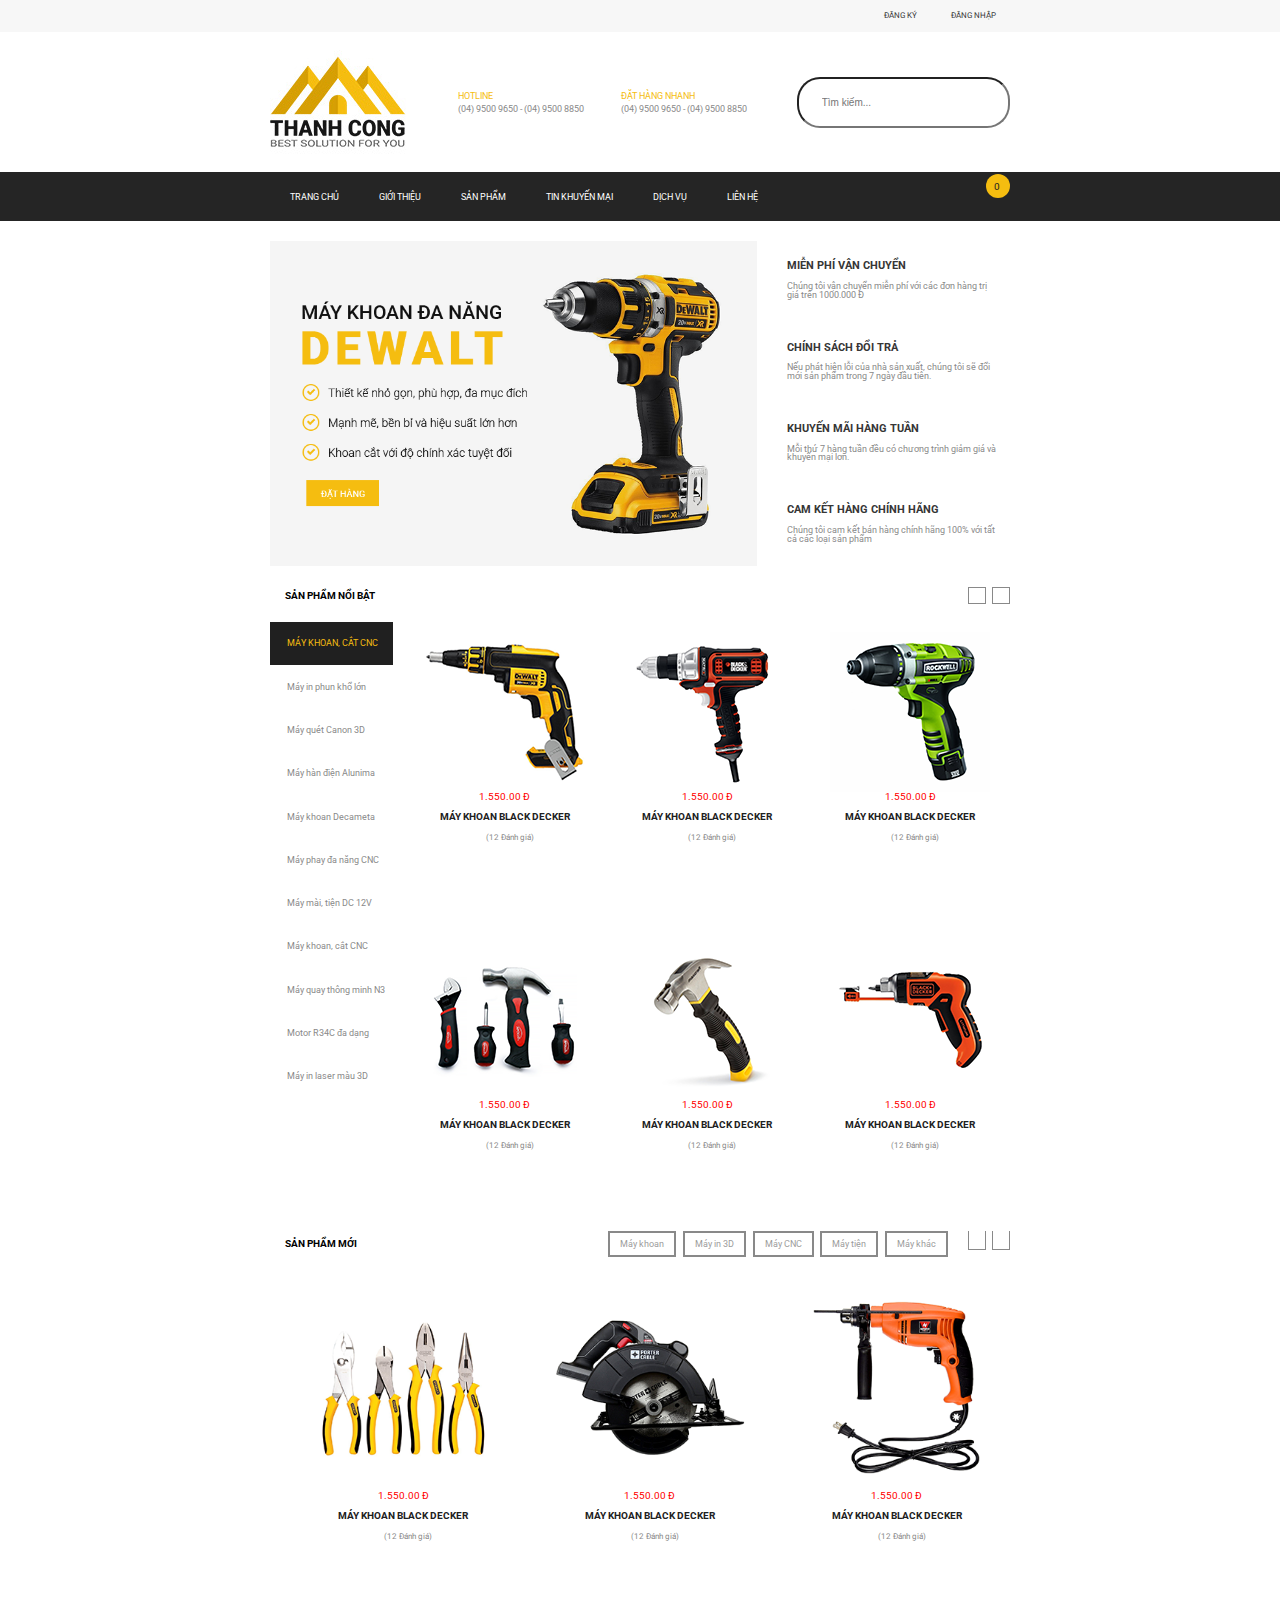
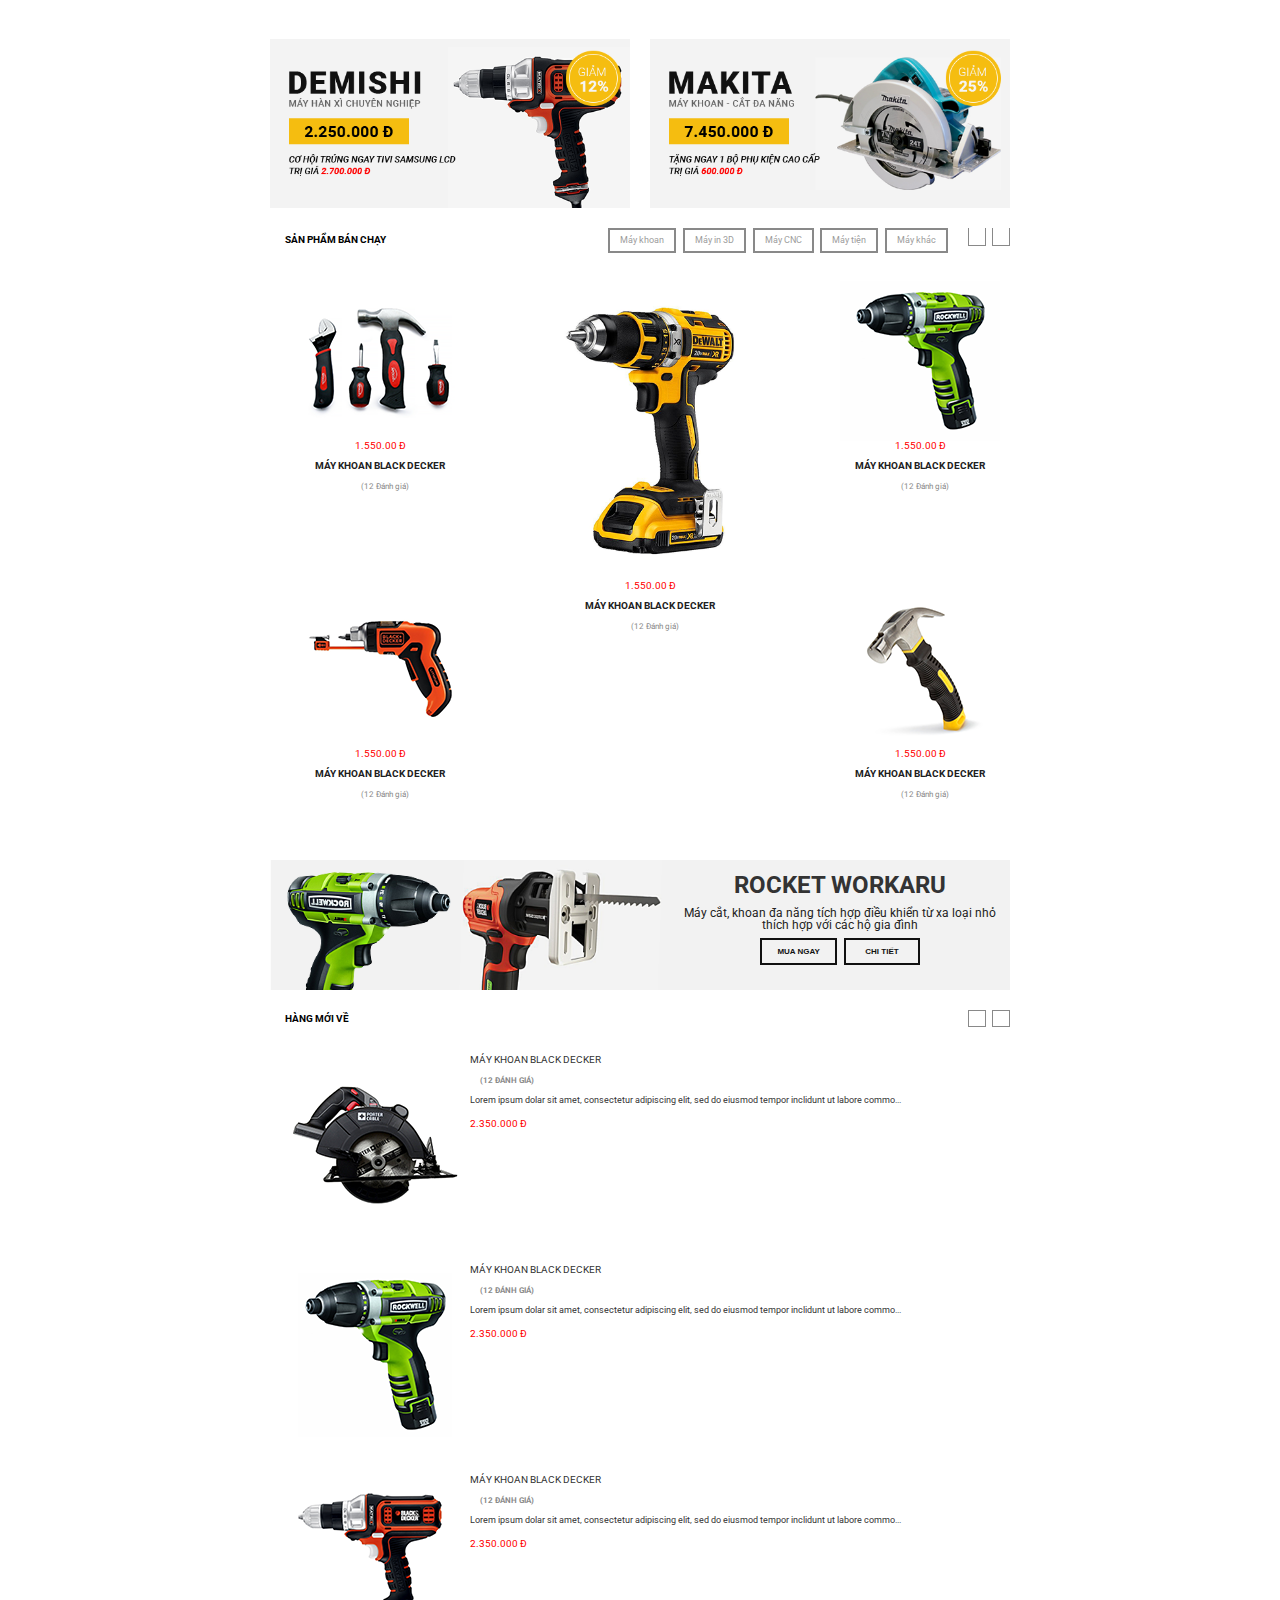
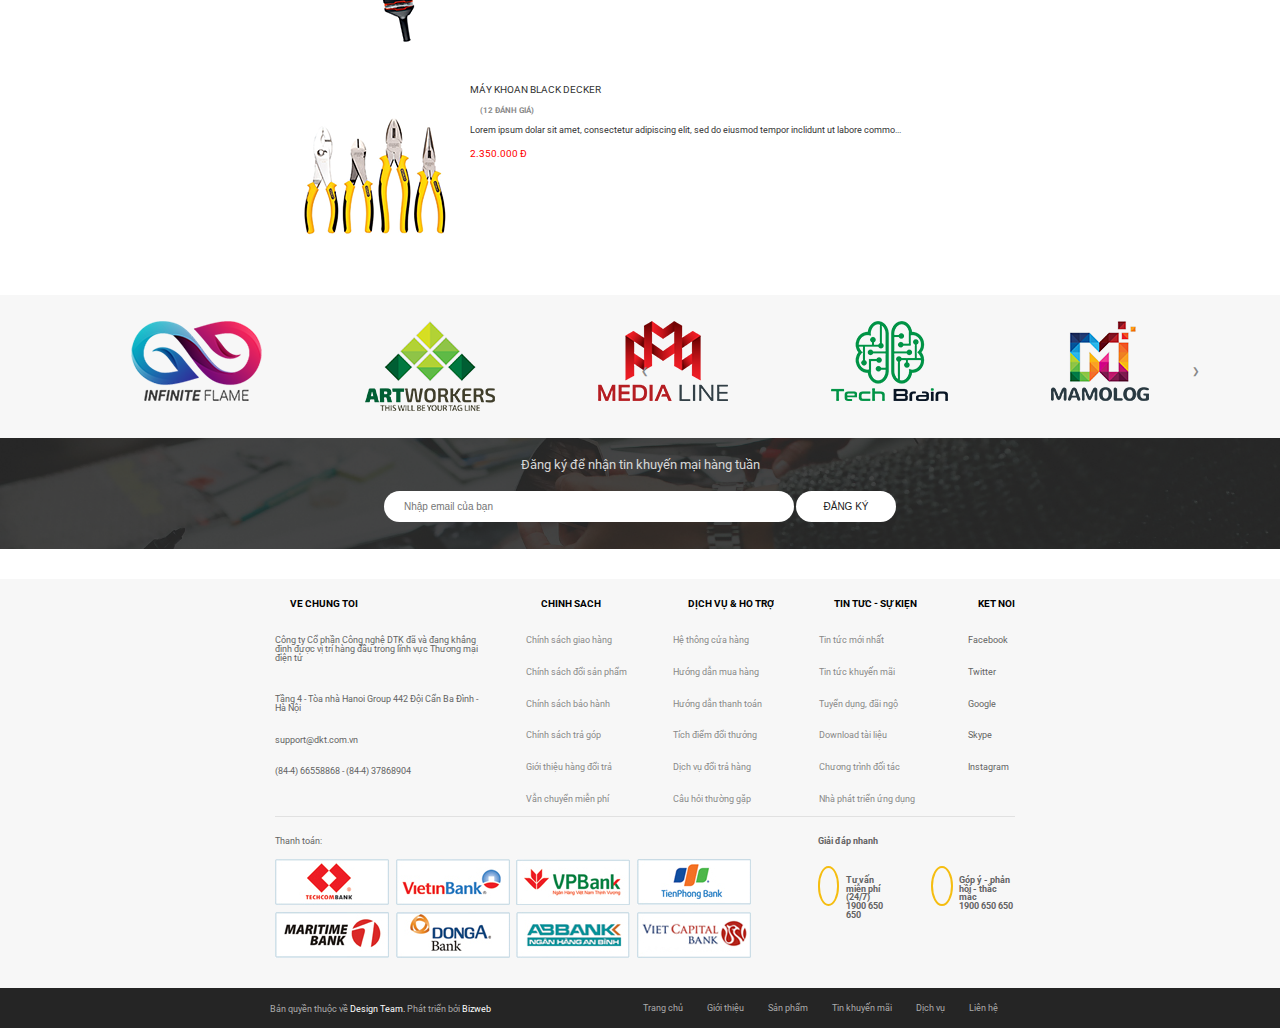
<file: HTML/PUG/index.html>
<!DOCTYPE html>
<html lang="en">
  <head>
    <meta charset="UTF-8">
    <meta name="viewport" content="width=device-width,initial-scale=1.0">
    <meta http-euiv="X-UA-Compatible" content="ie=edge">
    <title>Giới thiệu website</title>
    <link rel="stylesheet" href="../../styles/reset/reset.css">
    <link rel="stylesheet" href="../../styles/main.css">
    <!-- font css-->
    <link rel="stylesheet" href="https://fonts.googleapis.com/css?family=Roboto&amp;display=swap">
    <link rel="stylesheet" href="https://use.fontawesome.com/releases/v5.6.3/css/all.css" integrity="sha384-UHRtZLI+pbxtHCWp1t77Bi1L4ZtiqrqD80Kn4Z8NTSRyMA2Fd33n5dQ8lWUE00s/" crossorigin="anonymous">
  </head>
  <body>
    <header>
      <div class="header">
        <div class="header__size">
          <div class="header__top resize__wrapper">
            <div class="header__left"><i class="fab fa-facebook-f"></i><i class="fab fa-google-plus-g"></i><i class="fab fa-instagram"></i><i class="fab fa-twitter"></i></div>
            <div class="header__right"><a href="#">Đăng ký</a><a href="#">Đăng nhập</a></div>
          </div>
        </div>
        <div class="resize__wrapper">
          <div class="header__main">
            <div class="header__logo"><img class="resize-img" src="../../images/header-logo.jpg" alt="Ảnh logo"></div>
            <div class="header__hotline">
              <div class="header__hotline-left header__hotline-style">
                <h3>HOTLINE</h3>
                <p>(04) 9500 9650 - (04) 9500 8850</p>
              </div>
              <div class="header__hotline-right header__hotline-style">
                <h3>ĐẶT HÀNG NHANH</h3>
                <p>(04) 9500 9650 - (04) 9500 8850</p>
              </div>
            </div>
            <div class="header__search">
              <div class="search--relative">
                <input type="text" placeholder="Tìm kiếm...">
                <button> <i class="fas fa-search"></i></button>
              </div>
            </div>
          </div>
        </div>
        <div class="header__bg-menu">
          <div class="resize__wrapper header__bottom">
            <div class="menu__icon"><a href="#"><i class="fas fa-bars">           </i></a></div>
                <nav class="header__menu">
                  <ul class="menu">
                    <li class="menu__item"><a class="header__menu__link">trang chủ</a></li>
                    <li class="menu__item"><a class="header__menu__link">giới thiệu</a></li>
                    <li class="menu__item"><a class="header__menu__link">sản phẩm</a></li>
                    <li class="menu__item"><a class="header__menu__link">tin khuyến mại</a></li>
                    <li class="menu__item"><a class="header__menu__link">dịch vụ</a></li>
                    <li class="menu__item"><a class="header__menu__link">liên hệ</a></li>
                  </ul>
                </nav>
            <div class="header__cart">
              <div class="header__cart--relative"><a href="#"><i class="fas fa-shopping-cart"></i></a>
                <div class="header__cart--absolute">
                  <p>0</p>
                </div>
              </div>
            </div>
          </div>
        </div>
      </div>
    </header>
    <!-- main-->
    <div class="main homepage--responsive">
      <div class="resize__wrapper">
        <div class="main__banner--flex">
          <div class="banner__img--left"><img class="resize-img" src="../../images/main-banner.png" alt="Ảnh banner 1"></div>
          <div class="banner__img--right">
                <div class="banner__text">
                  <div class="banner__text--left"><i class="fas fa-plane"></i></div>
                  <div class="banner__text--right">
                    <h3>Miễn phí vận chuyển</h3>
                    <p>Chúng tôi vận chuyển miễn phí với các đơn hàng trị giá trên 1000.000 Đ</p>
                  </div>
                </div>
                <div class="banner__text">
                  <div class="banner__text--left"><i class="fas fa-sync-alt"></i></div>
                  <div class="banner__text--right">
                    <h3>chính sách đổi trả</h3>
                    <p>Nếu phát hiện lỗi của nhà sản xuất, chúng tôi sẽ đổi mới sản phẩm trong 7 ngày đầu tiên.</p>
                  </div>
                </div>
                <div class="banner__text">
                  <div class="banner__text--left"><i class="fas fa-gift"></i></div>
                  <div class="banner__text--right">
                    <h3>khuyến mãi hàng tuần</h3>
                    <p>Mỗi thứ 7 hàng tuần đều có chương trình giảm giá và khuyến mại lơn.</p>
                  </div>
                </div>
                <div class="banner__text">
                  <div class="banner__text--left"><i class="fas fa-thumbs-up"></i></div>
                  <div class="banner__text--right">
                    <h3>cam kết hàng chính hãng</h3>
                    <p>Chúng tôi cam kết bán hàng chính hãng 100% với tất cả các loại sản phẩm</p>
                  </div>
                </div>
          </div>
        </div>
        <div class="detailt__title">
              <div class="footer__top--title grid--title"><i class="fas fa-th-large grid--icon"><span>sản phẩm nổi bật</span></i>
                <div class="btn__flex"><i class="fas fa-caret-left"></i><i class="fas fa-caret-right"></i>
                </div>
              </div>
          <div class="details--grid">
            <div class="details__flex--left homepage__flex">
                  <div class="details__flex--left--menu--column"><i class="fas fa-th-large"><span href="#">Máy khoan, cắt CNC</span></i><i class="fas fa-caret-down"></i></div>
                  <div class="details__flex--left--menu--column details__flex--left--menu--column--none"><i class="fas fa-th-large"><span href="#">Máy in phun khổ lớn</span></i><i class="fas fa-caret-down"></i></div>
                  <div class="details__flex--left--menu--column details__flex--left--menu--column--none"><i class="fas fa-th-large"><span href="#">Máy quét Canon 3D</span></i><i class="fas fa-caret-down"></i></div>
                  <div class="details__flex--left--menu--column details__flex--left--menu--column--none"><i class="fas fa-th-large"><span href="#">Máy hàn điện Alunima</span></i><i class="fas fa-caret-down"></i></div>
                  <div class="details__flex--left--menu--column details__flex--left--menu--column--none"><i class="fas fa-th-large"><span href="#">Máy khoan Decameta</span></i><i class="fas fa-caret-down"></i></div>
                  <div class="details__flex--left--menu--column details__flex--left--menu--column--none"><i class="fas fa-th-large"><span href="#">Máy phay đa năng CNC</span></i><i class="fas fa-caret-down"></i></div>
                  <div class="details__flex--left--menu--column details__flex--left--menu--column--none"><i class="fas fa-th-large"><span href="#">Máy mài, tiện DC 12V</span></i><i class="fas fa-caret-down"></i></div>
                  <div class="details__flex--left--menu--column details__flex--left--menu--column--none"><i class="fas fa-th-large"><span href="#">Máy khoan, cắt CNC</span></i><i class="fas fa-caret-down"></i></div>
                  <div class="details__flex--left--menu--column details__flex--left--menu--column--none"><i class="fas fa-th-large"><span href="#">Máy quay thông minh N3</span></i><i class="fas fa-caret-down"></i></div>
                  <div class="details__flex--left--menu--column details__flex--left--menu--column--none"><i class="fas fa-th-large"><span href="#">Motor R34C đa dạng</span></i><i class="fas fa-caret-down"></i></div>
                  <div class="details__flex--left--menu--column details__flex--left--menu--column--none"><i class="fas fa-th-large"><span href="#">Máy in laser màu 3D</span></i><i class="fas fa-caret-down"></i></div>
            </div>
            <div class="details__flex--right details--grid">
                  <div class="details__grid--item">
                    <div class="grid--item--img"><img class="resize-img" src="../../images/nb-maykhoan-1.png" alt="Ảnh img sản phẩm"></div>
                    <div class="grid--item--text">
                      <p>1.550.00 Đ</p>
                      <p>MÁY KHOAN BLACK DECKER</p>
                      <P><i class="fa fa-star"></i><i class="fa fa-star"></i><i class="fa fa-star"></i><i class="fa fa-star"></i><i class="fa fa-star"></i><span>(12 Đánh giá)</span>
                      </P>
                    </div>
                    <div class="grid--item--button">
                      <button>Mua ngay</button>
                      <button>Xem chi tiết</button>
                    </div>
                  </div>
                  <div class="details__grid--item">
                    <div class="grid--item--img"><img class="resize-img" src="../../images/nb-maykhoan-2.png" alt="Ảnh img sản phẩm"></div>
                    <div class="grid--item--text">
                      <p>1.550.00 Đ</p>
                      <p>MÁY KHOAN BLACK DECKER</p>
                      <P><i class="fa fa-star"></i><i class="fa fa-star"></i><i class="fa fa-star"></i><i class="fa fa-star"></i><i class="fa fa-star"></i><span>(12 Đánh giá)</span>
                      </P>
                    </div>
                    <div class="grid--item--button">
                      <button>Mua ngay</button>
                      <button>Xem chi tiết</button>
                    </div>
                  </div>
                  <div class="details__grid--item">
                    <div class="grid--item--img"><img class="resize-img" src="../../images/nb-maykhoan-3.png" alt="Ảnh img sản phẩm"></div>
                    <div class="grid--item--text">
                      <p>1.550.00 Đ</p>
                      <p>MÁY KHOAN BLACK DECKER</p>
                      <P><i class="fa fa-star"></i><i class="fa fa-star"></i><i class="fa fa-star"></i><i class="fa fa-star"></i><i class="fa fa-star"></i><span>(12 Đánh giá)</span>
                      </P>
                    </div>
                    <div class="grid--item--button">
                      <button>Mua ngay</button>
                      <button>Xem chi tiết</button>
                    </div>
                  </div>
                  <div class="details__grid--item">
                    <div class="grid--item--img"><img class="resize-img" src="../../images/nb-maykhoan-4.png" alt="Ảnh img sản phẩm"></div>
                    <div class="grid--item--text">
                      <p>1.550.00 Đ</p>
                      <p>MÁY KHOAN BLACK DECKER</p>
                      <P><i class="fa fa-star"></i><i class="fa fa-star"></i><i class="fa fa-star"></i><i class="fa fa-star"></i><i class="fa fa-star"></i><span>(12 Đánh giá)</span>
                      </P>
                    </div>
                    <div class="grid--item--button">
                      <button>Mua ngay</button>
                      <button>Xem chi tiết</button>
                    </div>
                  </div>
                  <div class="details__grid--item">
                    <div class="grid--item--img"><img class="resize-img" src="../../images/nb-maykhoan-5.png" alt="Ảnh img sản phẩm"></div>
                    <div class="grid--item--text">
                      <p>1.550.00 Đ</p>
                      <p>MÁY KHOAN BLACK DECKER</p>
                      <P><i class="fa fa-star"></i><i class="fa fa-star"></i><i class="fa fa-star"></i><i class="fa fa-star"></i><i class="fa fa-star"></i><span>(12 Đánh giá)</span>
                      </P>
                    </div>
                    <div class="grid--item--button">
                      <button>Mua ngay</button>
                      <button>Xem chi tiết</button>
                    </div>
                  </div>
                  <div class="details__grid--item">
                    <div class="grid--item--img"><img class="resize-img" src="../../images/nb-maykhoan-6.png" alt="Ảnh img sản phẩm"></div>
                    <div class="grid--item--text">
                      <p>1.550.00 Đ</p>
                      <p>MÁY KHOAN BLACK DECKER</p>
                      <P><i class="fa fa-star"></i><i class="fa fa-star"></i><i class="fa fa-star"></i><i class="fa fa-star"></i><i class="fa fa-star"></i><span>(12 Đánh giá)</span>
                      </P>
                    </div>
                    <div class="grid--item--button">
                      <button>Mua ngay</button>
                      <button>Xem chi tiết</button>
                    </div>
                  </div>
            </div>
          </div>
        </div>
        <div class="detailt__title">
              <div class="footer__top--title grid--title"><i class="fas fa-th-large grid--icon"><span>sản phẩm mới</span></i>
                <div class="btn__flex">
                  <div class="btn__flex--left"><a href="#">Máy khoan</a><a href="#">Máy in 3D</a><a href="#">Máy CNC</a><a href="#">Máy tiện</a><a href="#">Máy khác</a>
                  </div>
                  <div class="btn__flex--right"><i class="fas fa-caret-left"></i><i class="fas fa-caret-right"></i></div>
                </div>
              </div>
          <div class="details--grid">
            <div class="details--gridd details__flex--right spm__grid">
                  <div class="details__grid--item">
                    <div class="grid--item--img"><img class="resize-img" src="../../images/spm-1.png" alt="Ảnh img sản phẩm"></div>
                    <div class="grid--item--text">
                      <p>1.550.00 Đ</p>
                      <p>MÁY KHOAN BLACK DECKER</p>
                      <P><i class="fa fa-star"></i><i class="fa fa-star"></i><i class="fa fa-star"></i><i class="fa fa-star"></i><i class="fa fa-star"></i><span>(12 Đánh giá)</span>
                      </P>
                    </div>
                    <div class="grid--item--button">
                      <button>Mua ngay</button>
                      <button>Xem chi tiết</button>
                    </div>
                  </div>
                  <div class="details__grid--item">
                    <div class="grid--item--img"><img class="resize-img" src="../../images/spm-2.png" alt="Ảnh img sản phẩm"></div>
                    <div class="grid--item--text">
                      <p>1.550.00 Đ</p>
                      <p>MÁY KHOAN BLACK DECKER</p>
                      <P><i class="fa fa-star"></i><i class="fa fa-star"></i><i class="fa fa-star"></i><i class="fa fa-star"></i><i class="fa fa-star"></i><span>(12 Đánh giá)</span>
                      </P>
                    </div>
                    <div class="grid--item--button">
                      <button>Mua ngay</button>
                      <button>Xem chi tiết</button>
                    </div>
                  </div>
                  <div class="details__grid--item">
                    <div class="grid--item--img"><img class="resize-img" src="../../images/spm-3.png" alt="Ảnh img sản phẩm"></div>
                    <div class="grid--item--text">
                      <p>1.550.00 Đ</p>
                      <p>MÁY KHOAN BLACK DECKER</p>
                      <P><i class="fa fa-star"></i><i class="fa fa-star"></i><i class="fa fa-star"></i><i class="fa fa-star"></i><i class="fa fa-star"></i><span>(12 Đánh giá)</span>
                      </P>
                    </div>
                    <div class="grid--item--button">
                      <button>Mua ngay</button>
                      <button>Xem chi tiết</button>
                    </div>
                  </div>
            </div>
          </div>
        </div>
        <div class="main__banner">
          <div class="main__banner--left"><img class="resize-img" src="../../images/main-banner 2.png"></div>
          <div class="main__banner--right"><img class="resize-img" src="../../images/main-banner3.png"></div>
        </div>
        <div class="detailt__title"> 
              <div class="footer__top--title grid--title"><i class="fas fa-th-large grid--icon"><span>sản phẩm bán chạy</span></i>
                <div class="btn__flex">
                  <div class="btn__flex--left"><a href="#">Máy khoan</a><a href="#">Máy in 3D</a><a href="#">Máy CNC</a><a href="#">Máy tiện</a><a href="#">Máy khác</a>
                  </div>
                  <div class="btn__flex--right"><i class="fas fa-caret-left"></i><i class="fas fa-caret-right"></i></div>
                </div>
              </div>
          <div class="details--grid">
            <div class="details--gridd details--grid--spbc details__flex--right">
                  <div class="details__grid--item">
                    <div class="grid--item--img"><img class="resize-img" src="../../images/spbc-1.png" alt="Ảnh img sản phẩm"></div>
                    <div class="grid--item--text">
                      <p>1.550.00 Đ</p>
                      <p>MÁY KHOAN BLACK DECKER</p>
                      <P><i class="fa fa-star"></i><i class="fa fa-star"></i><i class="fa fa-star"></i><i class="fa fa-star"></i><i class="fa fa-star"></i><span>(12 Đánh giá)</span>
                      </P>
                    </div>
                    <div class="grid--item--button">
                      <button>Mua ngay</button>
                      <button>Xem chi tiết</button>
                    </div>
                  </div>
                  <div class="details__grid--item">
                    <div class="grid--item--img"><img class="resize-img" src="../../images/spbc-2.png" alt="Ảnh img sản phẩm"></div>
                    <div class="grid--item--text">
                      <p>1.550.00 Đ</p>
                      <p>MÁY KHOAN BLACK DECKER</p>
                      <P><i class="fa fa-star"></i><i class="fa fa-star"></i><i class="fa fa-star"></i><i class="fa fa-star"></i><i class="fa fa-star"></i><span>(12 Đánh giá)</span>
                      </P>
                    </div>
                    <div class="grid--item--button">
                      <button>Mua ngay</button>
                      <button>Xem chi tiết</button>
                    </div>
                  </div>
                  <div class="details__grid--item">
                    <div class="grid--item--img"><img class="resize-img" src="../../images/spbc-3.png" alt="Ảnh img sản phẩm"></div>
                    <div class="grid--item--text">
                      <p>1.550.00 Đ</p>
                      <p>MÁY KHOAN BLACK DECKER</p>
                      <P><i class="fa fa-star"></i><i class="fa fa-star"></i><i class="fa fa-star"></i><i class="fa fa-star"></i><i class="fa fa-star"></i><span>(12 Đánh giá)</span>
                      </P>
                    </div>
                    <div class="grid--item--button">
                      <button>Mua ngay</button>
                      <button>Xem chi tiết</button>
                    </div>
                  </div>
                  <div class="details__grid--item">
                    <div class="grid--item--img"><img class="resize-img" src="../../images/spbc-4.png" alt="Ảnh img sản phẩm"></div>
                    <div class="grid--item--text">
                      <p>1.550.00 Đ</p>
                      <p>MÁY KHOAN BLACK DECKER</p>
                      <P><i class="fa fa-star"></i><i class="fa fa-star"></i><i class="fa fa-star"></i><i class="fa fa-star"></i><i class="fa fa-star"></i><span>(12 Đánh giá)</span>
                      </P>
                    </div>
                    <div class="grid--item--button">
                      <button>Mua ngay</button>
                      <button>Xem chi tiết</button>
                    </div>
                  </div>
                  <div class="details__grid--item">
                    <div class="grid--item--img"><img class="resize-img" src="../../images/spbc-5.png" alt="Ảnh img sản phẩm"></div>
                    <div class="grid--item--text">
                      <p>1.550.00 Đ</p>
                      <p>MÁY KHOAN BLACK DECKER</p>
                      <P><i class="fa fa-star"></i><i class="fa fa-star"></i><i class="fa fa-star"></i><i class="fa fa-star"></i><i class="fa fa-star"></i><span>(12 Đánh giá)</span>
                      </P>
                    </div>
                    <div class="grid--item--button">
                      <button>Mua ngay</button>
                      <button>Xem chi tiết</button>
                    </div>
                  </div>
            </div>
          </div>
        </div>
        <div class="banner__gird">
          <div class="main__banner"> <img class="resize-img" src="../../images/main-banner5.png" alt="Ảnh banner bottom"></div>
          <div class="banner__grid__text">
            <h3>ROCKET WORKARU</h3>
            <p>Máy cắt, khoan đa năng tích hợp điều khiển từ xa loại nhỏ thích hợp với các hộ gia đình</p>
            <div class="banner__grid--btn grid--item--button">
              <button>MUA NGAY</button>
              <button>CHI TIẾT</button>
            </div>
          </div>
        </div>
        <div class="bottom__banner">
          <div class="bottom__banner--img"><img class="resize-img" src="../../images/main-banner4.png"></div>
        </div>
        <div class="detailt__title">
              <div class="footer__top--title grid--title"><i class="fas fa-th-large grid--icon"><span>hàng mới về</span></i>
                <div class="btn__flex"><i class="fas fa-caret-left"></i><i class="fas fa-caret-right"></i>
                </div>
              </div>
          <div class="details--gridd details__hmv">
                <div class="details__grid--item details__hmv--grid">
                  <div class="grid--item--img"><img class="resize-img" src="../../images/hmv-1.png" alt="Ảnh img sản phẩm"></div>
                  <div class="details__hmv--right">
                    <div class="grid--item--text gird--item--text--style">
                      <p>MÁY KHOAN BLACK DECKER</p>
                      <P>  <i class="fa fa-star"></i><i class="fa fa-star"></i><i class="fa fa-star"></i><i class="fa fa-star"></i><i class="fa fa-star"></i><span>(12 Đánh giá)</span>
                      </P>
                      <P>Lorem ipsum dolar sit amet, consectetur adipiscing elit, sed do eiusmod tempor inclidunt ut labore commo...</P>
                      <p>2.350.000 Đ</p>
                    </div>
                    <div class="grid--item--button">
                      <button>Mua ngay</button>
                      <button>Xem chi tiết</button>
                    </div>
                  </div>
                </div>
                <div class="details__grid--item details__hmv--grid">
                  <div class="grid--item--img"><img class="resize-img" src="../../images/hmv-2.png" alt="Ảnh img sản phẩm"></div>
                  <div class="details__hmv--right">
                    <div class="grid--item--text gird--item--text--style">
                      <p>MÁY KHOAN BLACK DECKER</p>
                      <P>  <i class="fa fa-star"></i><i class="fa fa-star"></i><i class="fa fa-star"></i><i class="fa fa-star"></i><i class="fa fa-star"></i><span>(12 Đánh giá)</span>
                      </P>
                      <P>Lorem ipsum dolar sit amet, consectetur adipiscing elit, sed do eiusmod tempor inclidunt ut labore commo...</P>
                      <p>2.350.000 Đ</p>
                    </div>
                    <div class="grid--item--button">
                      <button>Mua ngay</button>
                      <button>Xem chi tiết</button>
                    </div>
                  </div>
                </div>
                <div class="details__grid--item details__hmv--grid">
                  <div class="grid--item--img"><img class="resize-img" src="../../images/hmv-3.png" alt="Ảnh img sản phẩm"></div>
                  <div class="details__hmv--right">
                    <div class="grid--item--text gird--item--text--style">
                      <p>MÁY KHOAN BLACK DECKER</p>
                      <P>  <i class="fa fa-star"></i><i class="fa fa-star"></i><i class="fa fa-star"></i><i class="fa fa-star"></i><i class="fa fa-star"></i><span>(12 Đánh giá)</span>
                      </P>
                      <P>Lorem ipsum dolar sit amet, consectetur adipiscing elit, sed do eiusmod tempor inclidunt ut labore commo...</P>
                      <p>2.350.000 Đ</p>
                    </div>
                    <div class="grid--item--button">
                      <button>Mua ngay</button>
                      <button>Xem chi tiết</button>
                    </div>
                  </div>
                </div>
                <div class="details__grid--item details__hmv--grid">
                  <div class="grid--item--img"><img class="resize-img" src="../../images/hmv-4.png" alt="Ảnh img sản phẩm"></div>
                  <div class="details__hmv--right">
                    <div class="grid--item--text gird--item--text--style">
                      <p>MÁY KHOAN BLACK DECKER</p>
                      <P>  <i class="fa fa-star"></i><i class="fa fa-star"></i><i class="fa fa-star"></i><i class="fa fa-star"></i><i class="fa fa-star"></i><span>(12 Đánh giá)</span>
                      </P>
                      <P>Lorem ipsum dolar sit amet, consectetur adipiscing elit, sed do eiusmod tempor inclidunt ut labore commo...</P>
                      <p>2.350.000 Đ</p>
                    </div>
                    <div class="grid--item--button">
                      <button>Mua ngay</button>
                      <button>Xem chi tiết</button>
                    </div>
                  </div>
                </div>
          </div>
        </div>
      </div>
      <div class="main__slide">
        <div class="wrapper__slide">
              <div class="slide"><img class="resize-img" src="../../images/slide1.png"></div>
              <div class="slide"><img class="resize-img" src="../../images/slide2.png"></div>
              <div class="slide"><img class="resize-img" src="../../images/slide3.png"></div>
              <div class="slide"><img class="resize-img" src="../../images/slide4.png"></div>
              <div class="slide"><img class="resize-img" src="../../images/slide5.png"></div><a class="slide--prev" href="#">&#10094;</a><a class="slide--next" href="#">&#10095;</a>
        </div>
      </div>
      <div class="main__contact">
        <div class="contact__background">
          <h3>Đăng ký để nhận tin khuyến mại hàng tuần</h3>
          <div class="background__text">
            <input type="email" placeholder="Nhập email của bạn">
            <button class="background__btn--color">ĐĂNG KÝ</button>
          </div>
        </div>
      </div>
    </div>
    <!-- end main-->
    <footer>
      <div class="footer__wrapper">
        <div class="resize__wrapper">
          <div class="footer__top">
            <div class="footer__me footer--text">
              <div class="footer__top--title grid--title"><i class="fas fa-th-large grid--icon"><span>về chúng tôi</span></i></div>
              <div class="footer__top--main">
                <ul class="footer__menu">
                  <li class="footer__item">Công ty Cổ phần Công nghệ DTK đã và đang khẳng định được vị trí hàng đầu trong lĩnh vực Thương mại điện tử</li>
                  <li class="footer__item footer__add"><i class="fas fa-map-marker-alt"><span>Tầng 4 - Tòa nhà Hanoi Group 442 Đội Cẩn Ba Đình - Hà Nội</span></i></li>
                  <li class="footer__item"><i class="fas fa-envelope"> <span>support@dkt.com.vn</span></i></li>
                  <li class="footer__item"><i class="fas fa-mobile-alt"> <span>(84-4) 66558868 - (84-4) 37868904</span></i></li>
                </ul>
              </div>
            </div>
            <div class="footer__policy footer--text">
                  <div class="footer__top--title grid--title"><i class="fas fa-th-large grid--icon"><span>chính sách</span></i></div>
                  <div class="footer__top--main">
                    <ul class="footer__menu">
                      <li class="footer__item"><a class="footer__link" href="#">Chính sách giao hàng</a></li>
                      <li class="footer__item"><a class="footer__link" href="#">Chính sách đổi sản phẩm</a></li>
                      <li class="footer__item"><a class="footer__link" href="#">Chính sách bảo hành</a></li>
                      <li class="footer__item"><a class="footer__link" href="#">Chính sách trả góp</a></li>
                      <li class="footer__item"><a class="footer__link" href="#">Giới thiệu hàng đổi trả</a></li>
                      <li class="footer__item"><a class="footer__link" href="#">Vẫn chuyển miễn phí</a></li>
                    </ul>
                  </div>
            </div>
            <div class="footer__service footer--text">
                  <div class="footer__top--title grid--title"><i class="fas fa-th-large grid--icon"><span>dịch vụ &amp; hỗ trợ</span></i></div>
                  <div class="footer__top--main">
                    <ul class="footer__menu">
                      <li class="footer__item"><a class="footer__link" href="#">Hệ thông cửa hàng</a></li>
                      <li class="footer__item"><a class="footer__link" href="#">Hướng dẫn mua hàng</a></li>
                      <li class="footer__item"><a class="footer__link" href="#">Hướng dẫn thanh toán</a></li>
                      <li class="footer__item"><a class="footer__link" href="#">Tích điểm đổi thưởng</a></li>
                      <li class="footer__item"><a class="footer__link" href="#">Dịch vụ đổi trả hàng</a></li>
                      <li class="footer__item"><a class="footer__link" href="#">Câu hỏi thường gặp</a></li>
                    </ul>
                  </div>
            </div>
            <div class="footer__news footer--text"> 
                  <div class="footer__top--title grid--title"><i class="fas fa-th-large grid--icon"><span>tin tức - sự kiện</span></i></div>
                  <div class="footer__top--main">
                    <ul class="footer__menu">
                      <li class="footer__item"><a class="footer__link" href="#">Tin tức mới nhất</a></li>
                      <li class="footer__item"><a class="footer__link" href="#">Tin tức khuyến mãi</a></li>
                      <li class="footer__item"><a class="footer__link" href="#">Tuyển dụng, đãi ngộ</a></li>
                      <li class="footer__item"><a class="footer__link" href="#">Download tài liệu</a></li>
                      <li class="footer__item"><a class="footer__link" href="#">Chương trình đối tác</a></li>
                      <li class="footer__item"><a class="footer__link" href="#">Nhà phát triển ứng dụng</a></li>
                    </ul>
                  </div>
            </div>
            <div class="footer__connect footer--text">
              <div class="footer__top--title grid--title"><i class="fas fa-th-large grid--icon"><span>Kết nối</span></i></div>
              <div class="footer__connect-flex">
                <ul class="footer__menu">
                  <li class="footer__item"><i class="fab fa-facebook-f"> <span>Facebook</span></i></li>
                </ul>
                <ul class="footer__menu">
                  <li class="footer__item"><i class="fab fa-twitter"> <span>Twitter</span></i></li>
                </ul>
                <ul class="footer__menu">
                  <li class="footer__item"><i class="fab fa-google-plus-g"> <span>Google</span></i></li>
                </ul>
                <ul class="footer__menu">
                  <li class="footer__item"><i class="fab fa-skype"> <span>Skype</span></i></li>
                </ul>
                <ul class="footer__menu">
                  <li class="footer__item"><i class="fab fa-instagram"> <span>Instagram</span></i></li>
                </ul>
              </div>
            </div>
          </div>
          <div class="footer__main">
            <div class="footer__bank footer--text">
              <h3>Thanh toán:</h3>
              <div class="footer__main--grid">
                    <div class="img--gird"><a href="#"><img src="../../images/footer-img1.png" alt="Ảnh ngân hàng icon"></a></div>
                    <div class="img--gird"><a href="#"><img src="../../images/footer-img2.png" alt="Ảnh ngân hàng icon"></a></div>
                    <div class="img--gird"><a href="#"><img src="../../images/footer-img3.png" alt="Ảnh ngân hàng icon"></a></div>
                    <div class="img--gird"><a href="#"><img src="../../images/footer-img4.png" alt="Ảnh ngân hàng icon"></a></div>
                    <div class="img--gird"><a href="#"><img src="../../images/footer-img5.png" alt="Ảnh ngân hàng icon"></a></div>
                    <div class="img--gird"><a href="#"><img src="../../images/footer-img6.png" alt="Ảnh ngân hàng icon"></a></div>
                    <div class="img--gird"><a href="#"><img src="../../images/footer-img7.png" alt="Ảnh ngân hàng icon"></a></div>
                    <div class="img--gird"><a href="#"><img src="../../images/footer-img8.png" alt="Ảnh ngân hàng icon"></a></div>
              </div>
            </div>
            <div class="footer__answers footer--text">
              <h3>Giải đáp nhanh</h3>
              <div class="footer--bd-flex">
                <div class="footer--bd--hl" style="padding-bottom: 2rem;">
                  <div class="footer--border"><i class="fas fa-phone alt"></i></div>
                  <div class="footer--hotline">
                    <h4>Tư vấn miễn phí (24/7)</h4>
                    <p>1900 650 650</p>
                  </div>
                </div>
                <div class="footer--bd--hl" style="padding-bottom: 2rem;">
                  <div class="footer--border"><i class="far fa-comments"></i></div>
                  <div class="footer--hotline">
                    <h4>Góp ý - phản hồi - thắc mắc</h4>
                    <p>1900 650 650    </p>
                  </div>
                </div>
              </div>
            </div>
          </div>
        </div>
      </div>
      <div class="footer__bottom--bg">
        <div class="footer__bottom resize__wrapper">
          <div class="footer__copyright">
            <p>
               Bản quyền thuộc về <span>Design Team. </span>Phát triển bởi <span>Bizweb</span></p>
          </div>
              <ul class="footer__bottom--menu">
                <li class="footer__bottom--item"><a class="footer__bottom--link" href="#">Trang chủ</a></li>
                <li class="footer__bottom--item"><a class="footer__bottom--link" href="#">Giới thiệu</a></li>
                <li class="footer__bottom--item"><a class="footer__bottom--link" href="#">Sản phẩm</a></li>
                <li class="footer__bottom--item"><a class="footer__bottom--link" href="#">Tin khuyến mãi</a></li>
                <li class="footer__bottom--item"><a class="footer__bottom--link" href="#">Dịch vụ</a></li>
                <li class="footer__bottom--item"><a class="footer__bottom--link" href="#">Liên hệ</a></li>
              </ul>
        </div>
      </div>
    </footer>
  </body>
</html>
</file>
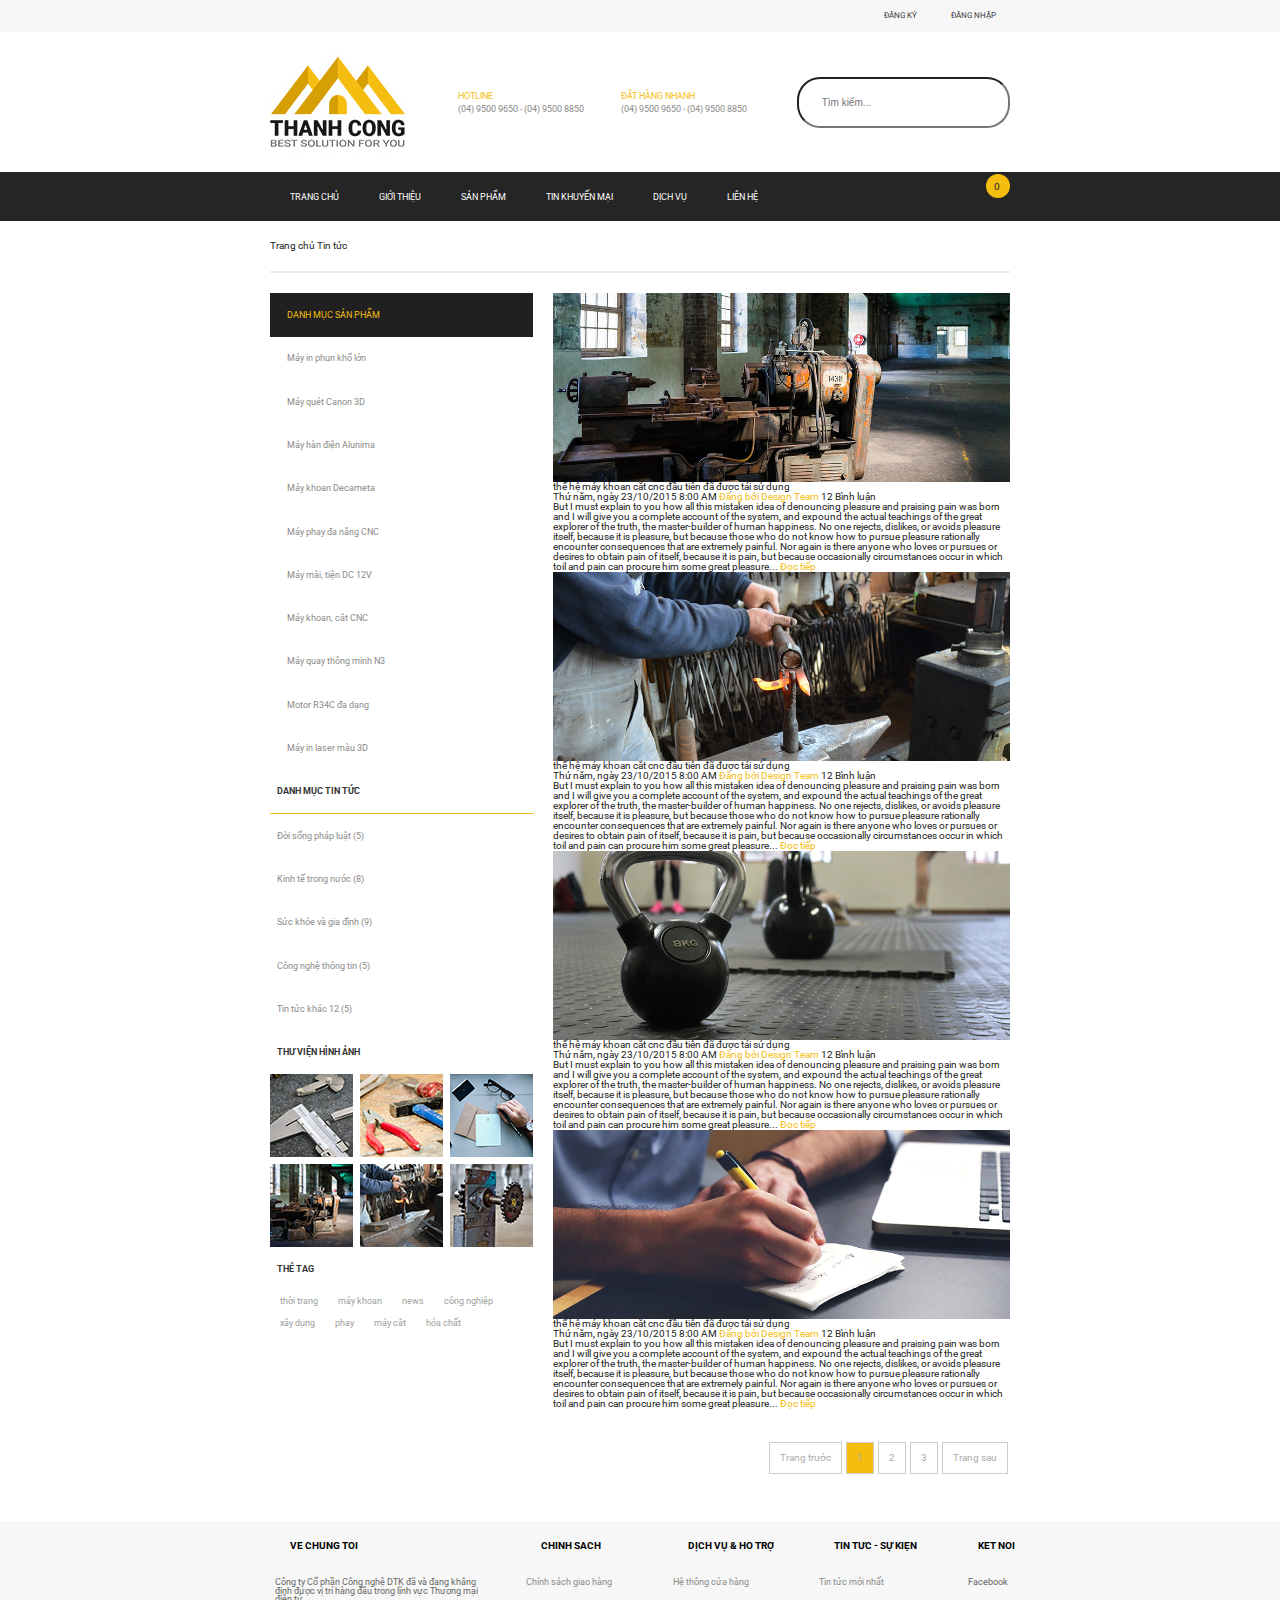
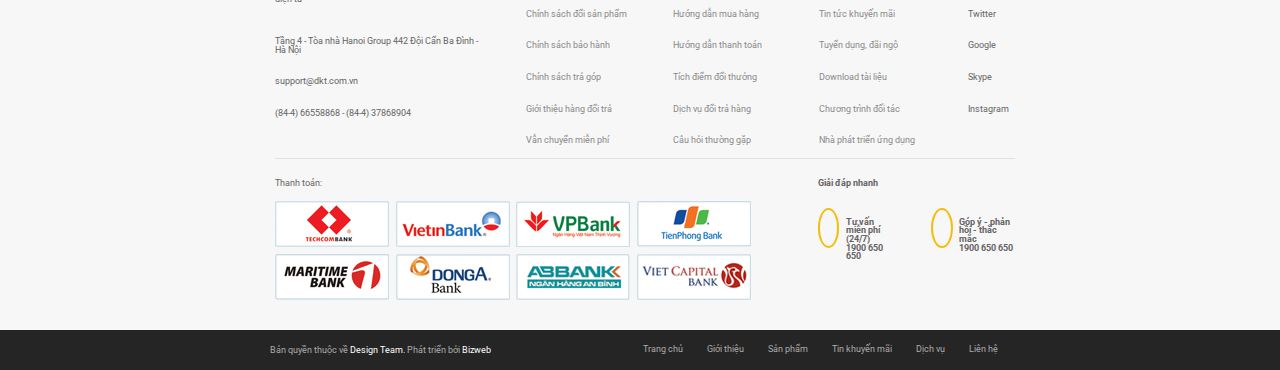
<file: HTML/PUG/blog.html>
<!DOCTYPE html>
<html lang="en">
  <head>
    <meta charset="UTF-8">
    <meta name="viewport" content="width=device-width,initial-scale=1.0">
    <meta http-euiv="X-UA-Compatible" content="ie=edge">
    <title>Giới thiệu website</title>
    <link rel="stylesheet" href="../../styles/reset/reset.css">
    <link rel="stylesheet" href="../../styles/main.css">
    <!-- font css-->
    <link rel="stylesheet" href="https://fonts.googleapis.com/css?family=Roboto&amp;display=swap">
    <link rel="stylesheet" href="https://use.fontawesome.com/releases/v5.6.3/css/all.css" integrity="sha384-UHRtZLI+pbxtHCWp1t77Bi1L4ZtiqrqD80Kn4Z8NTSRyMA2Fd33n5dQ8lWUE00s/" crossorigin="anonymous">
  </head>
  <body>
    <header>
      <div class="header">
        <div class="header__size">
          <div class="header__top resize__wrapper">
            <div class="header__left"><i class="fab fa-facebook-f"></i><i class="fab fa-google-plus-g"></i><i class="fab fa-instagram"></i><i class="fab fa-twitter"></i></div>
            <div class="header__right"><a href="#">Đăng ký</a><a href="#">Đăng nhập</a></div>
          </div>
        </div>
        <div class="resize__wrapper">
          <div class="header__main">
            <div class="header__logo"><img class="resize-img" src="../../images/header-logo.jpg" alt="Ảnh logo"></div>
            <div class="header__hotline">
              <div class="header__hotline-left header__hotline-style">
                <h3>HOTLINE</h3>
                <p>(04) 9500 9650 - (04) 9500 8850</p>
              </div>
              <div class="header__hotline-right header__hotline-style">
                <h3>ĐẶT HÀNG NHANH</h3>
                <p>(04) 9500 9650 - (04) 9500 8850</p>
              </div>
            </div>
            <div class="header__search">
              <div class="search--relative">
                <input type="text" placeholder="Tìm kiếm...">
                <button> <i class="fas fa-search"></i></button>
              </div>
            </div>
          </div>
        </div>
        <div class="header__bg-menu">
          <div class="resize__wrapper header__bottom">
            <div class="menu__icon"><a href="#"><i class="fas fa-bars">           </i></a></div>
                <nav class="header__menu">
                  <ul class="menu">
                    <li class="menu__item"><a class="header__menu__link">trang chủ</a></li>
                    <li class="menu__item"><a class="header__menu__link">giới thiệu</a></li>
                    <li class="menu__item"><a class="header__menu__link">sản phẩm</a></li>
                    <li class="menu__item"><a class="header__menu__link">tin khuyến mại</a></li>
                    <li class="menu__item"><a class="header__menu__link">dịch vụ</a></li>
                    <li class="menu__item"><a class="header__menu__link">liên hệ</a></li>
                  </ul>
                </nav>
            <div class="header__cart">
              <div class="header__cart--relative"><a href="#"><i class="fas fa-shopping-cart"></i></a>
                <div class="header__cart--absolute">
                  <p>0</p>
                </div>
              </div>
            </div>
          </div>
        </div>
      </div>
    </header>
    <div class="resize__wrapper blog__responsive blog__resnponsive--menu"> 
      <div class="link__web">
        <p>Trang chủ <i class="fas fa-caret-right"></i>Tin tức</p>
      </div>
      <div class="details--flex">
        <div class="details__flex--left">
          <div class="details__flex--left--menu--column details__flex--left--menu--column--none menu--hover clear--padding"><i class="fas fa-bars"><span href="#">danh mục sản phẩm</span></i></div>
          <div class="details__flex--left--menu--column details__flex--left--menu--column--none menu--hover clear--padding"><i class="fas fa-th-large"><span href="#">Máy in phun khổ lớn</span></i></div>
          <div class="details__flex--left--menu--column details__flex--left--menu--column--none menu--hover clear--padding"><i class="fas fa-th-large"><span href="#">Máy quét Canon 3D</span></i></div>
          <div class="details__flex--left--menu--column details__flex--left--menu--column--none menu--hover clear--padding"><i class="fas fa-th-large"><span href="#">Máy hàn điện Alunima</span></i></div>
          <div class="details__flex--left--menu--column details__flex--left--menu--column--none menu--hover clear--padding"><i class="fas fa-th-large"><span href="#">Máy khoan Decameta</span></i></div>
          <div class="details__flex--left--menu--column details__flex--left--menu--column--none menu--hover clear--padding"><i class="fas fa-th-large"><span href="#">Máy phay đa năng CNC</span></i></div>
          <div class="details__flex--left--menu--column details__flex--left--menu--column--none menu--hover clear--padding"><i class="fas fa-th-large"><span href="#">Máy mài, tiện DC 12V</span></i></div>
          <div class="details__flex--left--menu--column details__flex--left--menu--column--none menu--hover clear--padding"><i class="fas fa-th-large"><span href="#">Máy khoan, cắt CNC</span></i></div>
          <div class="details__flex--left--menu--column details__flex--left--menu--column--none menu--hover clear--padding"><i class="fas fa-th-large"><span href="#">Máy quay thông minh N3</span></i></div>
          <div class="details__flex--left--menu--column details__flex--left--menu--column--none menu--hover clear--padding"><i class="fas fa-th-large"><span href="#">Motor R34C đa dạng</span></i></div>
          <div class="details__flex--left--menu--column details__flex--left--menu--column--none menu--hover clear--padding"><i class="fas fa-th-large"><span href="#">Máy in laser màu 3D</span></i></div>
          <div class="blog__clear-padding blog__border-bottom">
            <div class="details__flex--left--menu--column details__flex--left--menu--column--none menu--hover clear--padding"><i class="fas fa-th-large"><span href="#">danh mục tin tức</span></i></div>
            <div class="details__flex--left--menu--column details__flex--left--menu--column--none menu--hover clear--padding"><i class=" "><span href="#">Đời sống pháp luật (5)</span></i></div>
            <div class="details__flex--left--menu--column details__flex--left--menu--column--none menu--hover clear--padding"><i class=" "><span href="#">Kinh tế trong nước (8)</span></i></div>
            <div class="details__flex--left--menu--column details__flex--left--menu--column--none menu--hover clear--padding"><i class=" "><span href="#">Sức khỏe và gia đình (9)</span></i></div>
            <div class="details__flex--left--menu--column details__flex--left--menu--column--none menu--hover clear--padding"><i class=" "><span href="#">Công nghệ thông tin (5)</span></i></div>
            <div class="details__flex--left--menu--column details__flex--left--menu--column--none menu--hover clear--padding"><i class=" "><span href="#">Tin tức khác 12 (5)</span></i></div>
          </div>
          <div class="blog__clear-padding">
            <div class="details__flex--left--menu--column details__flex--left--menu--column--none menu--hover clear--padding"><i class="fas fa-bars"><span href="#">thư viện hình ảnh</span></i></div>
            <div class="grid__blog--img">
              <div class="img1"><img src="../../images/blog-grid-1.png"></div>
              <div class="img1"><img src="../../images/blog-grid-2.png"></div>
              <div class="img1"><img src="../../images/blog-grid-3.png"></div>
              <div class="img1"><img src="../../images/blog-grid-4.png"></div>
              <div class="img1"><img src="../../images/blog-grid-5.png"></div>
              <div class="img1"><img src="../../images/blog-grid-6.png"></div>
            </div>
          </div>
          <div class="blog__clear-padding">           
            <div class="details__flex--left--menu--column details__flex--left--menu--column--none menu--hover clear--padding"><i class="fas fa-bars"><span href="#">thẻ tag</span></i></div>
            <div class="blog__tag"><a href="#">thời trang</a><a href="#">máy khoan</a><a href="#">news</a><a href="#">công nghiệp</a><a href="#">xây dụng</a><a href="#">phay</a><a href="#">máy cắt</a><a href="#">hóa chất</a>
            </div>
          </div>
        </div>
        <div class="details__flex--right">
          <div class="details__flex--main"></div>
          <div class="blog__img"><img class="resize-img" src="../../images/blog-banner-1.png "></div>
          <div class="blog__title">
            <h3>thế hệ máy khoan cắt cnc đầu tiên đã được tái sử dụng</h3>
            <div class="blog__title--flex"><span>Thứ năm, ngày 23/10/2015 8:00 AM </span><span><i class="fas fa-user-alt">   Đăng bởi </i><span>  Design Team</span></span><span> <i class="far fa-comments">   12 Bình luận</i></span></div>
          </div>
          <div class="blog__text">
            <p>But I must explain to you how all this mistaken idea of denouncing pleasure and praising pain was born and I will give you a complete account of the system, and expound the actual teachings of the great explorer of the truth, the master-builder of human happiness. No one rejects, dislikes, or avoids pleasure itself, because it is pleasure, but because those who do not know how to pursue pleasure rationally encounter consequences that are extremely painful. Nor again is there anyone who loves or pursues or desires to obtain pain of itself, because it is pain, but because occasionally circumstances occur in which toil and pain can procure him some great pleasure...</p>
          </div>
          <div class="blog__img"><img class="resize-img" src="../../images/blog-banner-2.png"></div>
          <div class="blog__title">
            <h3>thế hệ máy khoan cắt cnc đầu tiên đã được tái sử dụng</h3>
            <div class="blog__title--flex"><span>Thứ năm, ngày 23/10/2015 8:00 AM </span><span><i class="fas fa-user-alt">   Đăng bởi </i><span>  Design Team</span></span><span> <i class="far fa-comments">   12 Bình luận</i></span></div>
          </div>
          <div class="blog__text">
            <p>But I must explain to you how all this mistaken idea of denouncing pleasure and praising pain was born and I will give you a complete account of the system, and expound the actual teachings of the great explorer of the truth, the master-builder of human happiness. No one rejects, dislikes, or avoids pleasure itself, because it is pleasure, but because those who do not know how to pursue pleasure rationally encounter consequences that are extremely painful. Nor again is there anyone who loves or pursues or desires to obtain pain of itself, because it is pain, but because occasionally circumstances occur in which toil and pain can procure him some great pleasure...</p>
          </div>
          <div class="blog__img"><img class="resize-img" src="../../images/blog-banner3.png"></div>
          <div class="blog__title">
            <h3>thế hệ máy khoan cắt cnc đầu tiên đã được tái sử dụng</h3>
            <div class="blog__title--flex"><span>Thứ năm, ngày 23/10/2015 8:00 AM </span><span><i class="fas fa-user-alt">   Đăng bởi </i><span>  Design Team</span></span><span> <i class="far fa-comments">   12 Bình luận</i></span></div>
          </div>
          <div class="blog__text">
            <p>But I must explain to you how all this mistaken idea of denouncing pleasure and praising pain was born and I will give you a complete account of the system, and expound the actual teachings of the great explorer of the truth, the master-builder of human happiness. No one rejects, dislikes, or avoids pleasure itself, because it is pleasure, but because those who do not know how to pursue pleasure rationally encounter consequences that are extremely painful. Nor again is there anyone who loves or pursues or desires to obtain pain of itself, because it is pain, but because occasionally circumstances occur in which toil and pain can procure him some great pleasure...</p>
          </div>
          <div class="blog__img"><img class="resize-img" src="../../images/blog-banner-5.png"></div>
          <div class="blog__title">
            <h3>thế hệ máy khoan cắt cnc đầu tiên đã được tái sử dụng</h3>
            <div class="blog__title--flex"><span>Thứ năm, ngày 23/10/2015 8:00 AM </span><span><i class="fas fa-user-alt">   Đăng bởi </i><span>  Design Team</span></span><span> <i class="far fa-comments">   12 Bình luận</i></span></div>
          </div>
          <div class="blog__text">
            <p>But I must explain to you how all this mistaken idea of denouncing pleasure and praising pain was born and I will give you a complete account of the system, and expound the actual teachings of the great explorer of the truth, the master-builder of human happiness. No one rejects, dislikes, or avoids pleasure itself, because it is pleasure, but because those who do not know how to pursue pleasure rationally encounter consequences that are extremely painful. Nor again is there anyone who loves or pursues or desires to obtain pain of itself, because it is pain, but because occasionally circumstances occur in which toil and pain can procure him some great pleasure...</p>
          </div>
        </div>
      </div>
      <div class="details__bottom">
        <div class="pagination"><a href="#">Trang trước</a><a href="#">1</a><a href="#">2</a><a href="#">3</a><a href="#">Trang sau</a>
        </div>
      </div>
    </div>
    <footer>
      <div class="footer__wrapper">
        <div class="resize__wrapper">
          <div class="footer__top">
            <div class="footer__me footer--text">
              <div class="footer__top--title grid--title"><i class="fas fa-th-large grid--icon"><span>về chúng tôi</span></i></div>
              <div class="footer__top--main">
                <ul class="footer__menu">
                  <li class="footer__item">Công ty Cổ phần Công nghệ DTK đã và đang khẳng định được vị trí hàng đầu trong lĩnh vực Thương mại điện tử</li>
                  <li class="footer__item footer__add"><i class="fas fa-map-marker-alt"><span>Tầng 4 - Tòa nhà Hanoi Group 442 Đội Cẩn Ba Đình - Hà Nội</span></i></li>
                  <li class="footer__item"><i class="fas fa-envelope"> <span>support@dkt.com.vn</span></i></li>
                  <li class="footer__item"><i class="fas fa-mobile-alt"> <span>(84-4) 66558868 - (84-4) 37868904</span></i></li>
                </ul>
              </div>
            </div>
            <div class="footer__policy footer--text">
                  <div class="footer__top--title grid--title"><i class="fas fa-th-large grid--icon"><span>chính sách</span></i></div>
                  <div class="footer__top--main">
                    <ul class="footer__menu">
                      <li class="footer__item"><a class="footer__link" href="#">Chính sách giao hàng</a></li>
                      <li class="footer__item"><a class="footer__link" href="#">Chính sách đổi sản phẩm</a></li>
                      <li class="footer__item"><a class="footer__link" href="#">Chính sách bảo hành</a></li>
                      <li class="footer__item"><a class="footer__link" href="#">Chính sách trả góp</a></li>
                      <li class="footer__item"><a class="footer__link" href="#">Giới thiệu hàng đổi trả</a></li>
                      <li class="footer__item"><a class="footer__link" href="#">Vẫn chuyển miễn phí</a></li>
                    </ul>
                  </div>
            </div>
            <div class="footer__service footer--text">
                  <div class="footer__top--title grid--title"><i class="fas fa-th-large grid--icon"><span>dịch vụ &amp; hỗ trợ</span></i></div>
                  <div class="footer__top--main">
                    <ul class="footer__menu">
                      <li class="footer__item"><a class="footer__link" href="#">Hệ thông cửa hàng</a></li>
                      <li class="footer__item"><a class="footer__link" href="#">Hướng dẫn mua hàng</a></li>
                      <li class="footer__item"><a class="footer__link" href="#">Hướng dẫn thanh toán</a></li>
                      <li class="footer__item"><a class="footer__link" href="#">Tích điểm đổi thưởng</a></li>
                      <li class="footer__item"><a class="footer__link" href="#">Dịch vụ đổi trả hàng</a></li>
                      <li class="footer__item"><a class="footer__link" href="#">Câu hỏi thường gặp</a></li>
                    </ul>
                  </div>
            </div>
            <div class="footer__news footer--text"> 
                  <div class="footer__top--title grid--title"><i class="fas fa-th-large grid--icon"><span>tin tức - sự kiện</span></i></div>
                  <div class="footer__top--main">
                    <ul class="footer__menu">
                      <li class="footer__item"><a class="footer__link" href="#">Tin tức mới nhất</a></li>
                      <li class="footer__item"><a class="footer__link" href="#">Tin tức khuyến mãi</a></li>
                      <li class="footer__item"><a class="footer__link" href="#">Tuyển dụng, đãi ngộ</a></li>
                      <li class="footer__item"><a class="footer__link" href="#">Download tài liệu</a></li>
                      <li class="footer__item"><a class="footer__link" href="#">Chương trình đối tác</a></li>
                      <li class="footer__item"><a class="footer__link" href="#">Nhà phát triển ứng dụng</a></li>
                    </ul>
                  </div>
            </div>
            <div class="footer__connect footer--text">
              <div class="footer__top--title grid--title"><i class="fas fa-th-large grid--icon"><span>Kết nối</span></i></div>
              <div class="footer__connect-flex">
                <ul class="footer__menu">
                  <li class="footer__item"><i class="fab fa-facebook-f"> <span>Facebook</span></i></li>
                </ul>
                <ul class="footer__menu">
                  <li class="footer__item"><i class="fab fa-twitter"> <span>Twitter</span></i></li>
                </ul>
                <ul class="footer__menu">
                  <li class="footer__item"><i class="fab fa-google-plus-g"> <span>Google</span></i></li>
                </ul>
                <ul class="footer__menu">
                  <li class="footer__item"><i class="fab fa-skype"> <span>Skype</span></i></li>
                </ul>
                <ul class="footer__menu">
                  <li class="footer__item"><i class="fab fa-instagram"> <span>Instagram</span></i></li>
                </ul>
              </div>
            </div>
          </div>
          <div class="footer__main">
            <div class="footer__bank footer--text">
              <h3>Thanh toán:</h3>
              <div class="footer__main--grid">
                    <div class="img--gird"><a href="#"><img src="../../images/footer-img1.png" alt="Ảnh ngân hàng icon"></a></div>
                    <div class="img--gird"><a href="#"><img src="../../images/footer-img2.png" alt="Ảnh ngân hàng icon"></a></div>
                    <div class="img--gird"><a href="#"><img src="../../images/footer-img3.png" alt="Ảnh ngân hàng icon"></a></div>
                    <div class="img--gird"><a href="#"><img src="../../images/footer-img4.png" alt="Ảnh ngân hàng icon"></a></div>
                    <div class="img--gird"><a href="#"><img src="../../images/footer-img5.png" alt="Ảnh ngân hàng icon"></a></div>
                    <div class="img--gird"><a href="#"><img src="../../images/footer-img6.png" alt="Ảnh ngân hàng icon"></a></div>
                    <div class="img--gird"><a href="#"><img src="../../images/footer-img7.png" alt="Ảnh ngân hàng icon"></a></div>
                    <div class="img--gird"><a href="#"><img src="../../images/footer-img8.png" alt="Ảnh ngân hàng icon"></a></div>
              </div>
            </div>
            <div class="footer__answers footer--text">
              <h3>Giải đáp nhanh</h3>
              <div class="footer--bd-flex">
                <div class="footer--bd--hl" style="padding-bottom: 2rem;">
                  <div class="footer--border"><i class="fas fa-phone alt"></i></div>
                  <div class="footer--hotline">
                    <h4>Tư vấn miễn phí (24/7)</h4>
                    <p>1900 650 650</p>
                  </div>
                </div>
                <div class="footer--bd--hl" style="padding-bottom: 2rem;">
                  <div class="footer--border"><i class="far fa-comments"></i></div>
                  <div class="footer--hotline">
                    <h4>Góp ý - phản hồi - thắc mắc</h4>
                    <p>1900 650 650    </p>
                  </div>
                </div>
              </div>
            </div>
          </div>
        </div>
      </div>
      <div class="footer__bottom--bg">
        <div class="footer__bottom resize__wrapper">
          <div class="footer__copyright">
            <p>
               Bản quyền thuộc về <span>Design Team. </span>Phát triển bởi <span>Bizweb</span></p>
          </div>
              <ul class="footer__bottom--menu">
                <li class="footer__bottom--item"><a class="footer__bottom--link" href="#">Trang chủ</a></li>
                <li class="footer__bottom--item"><a class="footer__bottom--link" href="#">Giới thiệu</a></li>
                <li class="footer__bottom--item"><a class="footer__bottom--link" href="#">Sản phẩm</a></li>
                <li class="footer__bottom--item"><a class="footer__bottom--link" href="#">Tin khuyến mãi</a></li>
                <li class="footer__bottom--item"><a class="footer__bottom--link" href="#">Dịch vụ</a></li>
                <li class="footer__bottom--item"><a class="footer__bottom--link" href="#">Liên hệ</a></li>
              </ul>
        </div>
      </div>
    </footer>
  </body>
</html>
</file>
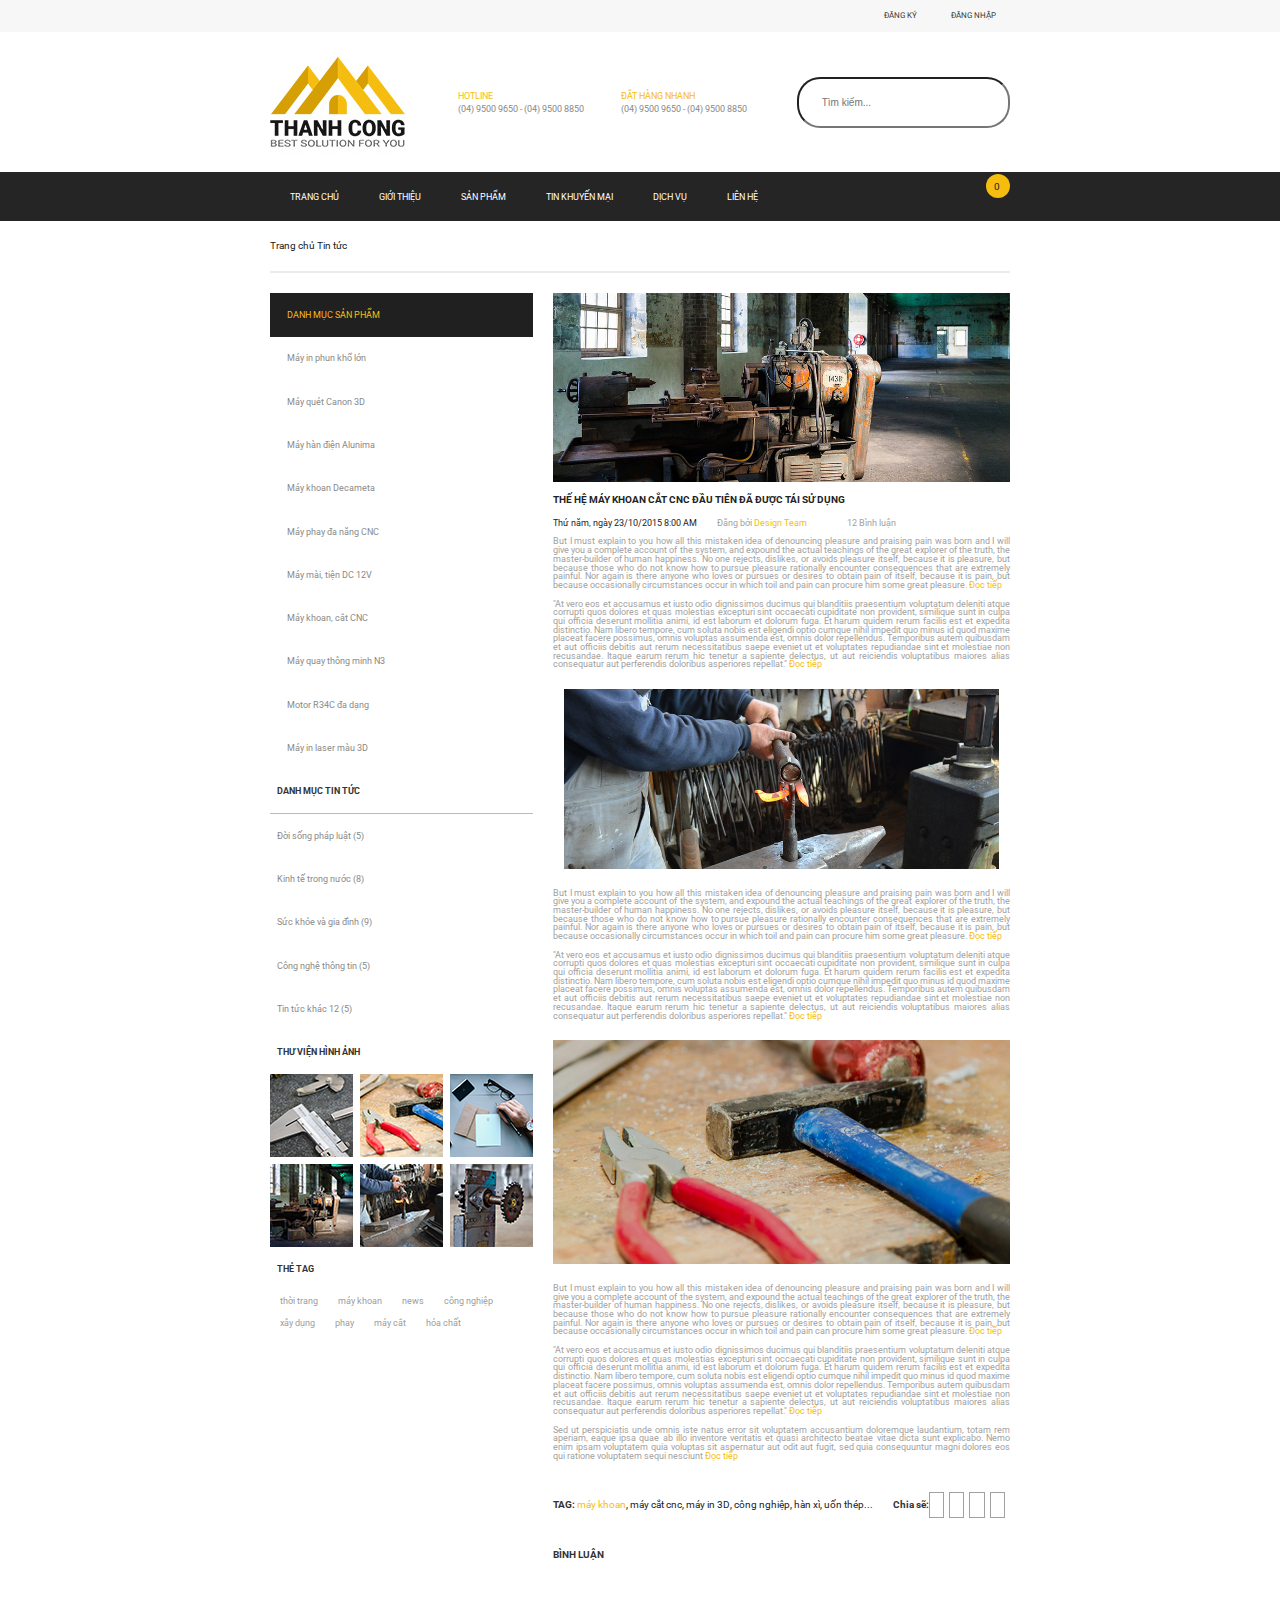
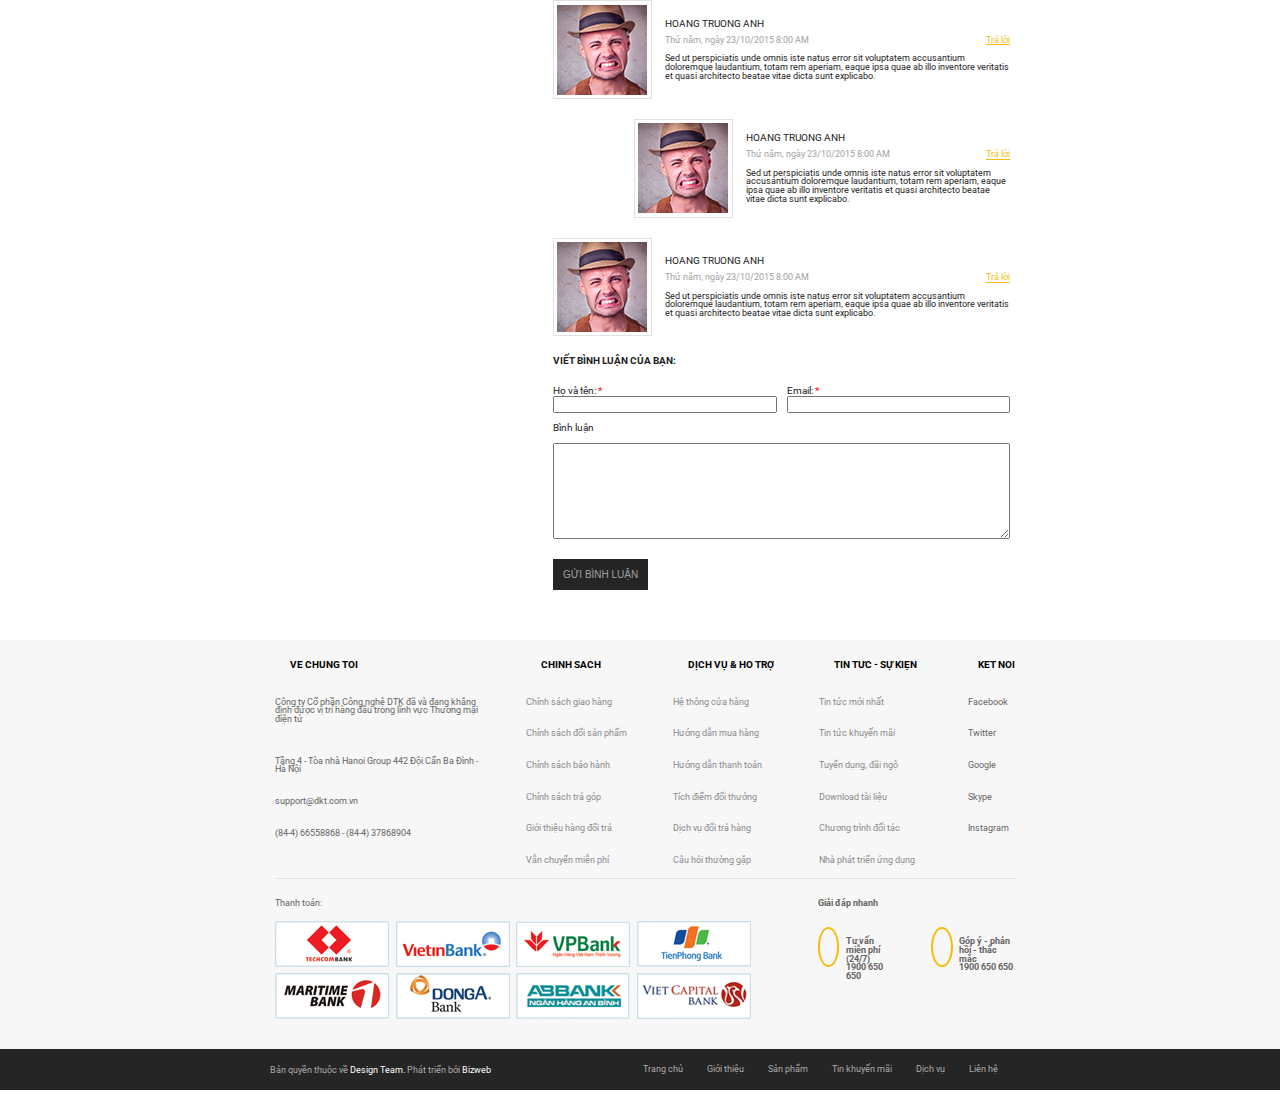
<file: HTML/PUG/blog_details.html>
<!DOCTYPE html>
<html lang="en">
  <head>
    <meta charset="UTF-8">
    <meta name="viewport" content="width=device-width,initial-scale=1.0">
    <meta http-euiv="X-UA-Compatible" content="ie=edge">
    <title>Giới thiệu website</title>
    <link rel="stylesheet" href="../../styles/reset/reset.css">
    <link rel="stylesheet" href="../../styles/main.css">
    <!-- font css-->
    <link rel="stylesheet" href="https://fonts.googleapis.com/css?family=Roboto&amp;display=swap">
    <link rel="stylesheet" href="https://use.fontawesome.com/releases/v5.6.3/css/all.css" integrity="sha384-UHRtZLI+pbxtHCWp1t77Bi1L4ZtiqrqD80Kn4Z8NTSRyMA2Fd33n5dQ8lWUE00s/" crossorigin="anonymous">
  </head>
  <body>
    <header>
      <div class="header">
        <div class="header__size">
          <div class="header__top resize__wrapper">
            <div class="header__left"><i class="fab fa-facebook-f"></i><i class="fab fa-google-plus-g"></i><i class="fab fa-instagram"></i><i class="fab fa-twitter"></i></div>
            <div class="header__right"><a href="#">Đăng ký</a><a href="#">Đăng nhập</a></div>
          </div>
        </div>
        <div class="resize__wrapper">
          <div class="header__main">
            <div class="header__logo"><img class="resize-img" src="../../images/header-logo.jpg" alt="Ảnh logo"></div>
            <div class="header__hotline">
              <div class="header__hotline-left header__hotline-style">
                <h3>HOTLINE</h3>
                <p>(04) 9500 9650 - (04) 9500 8850</p>
              </div>
              <div class="header__hotline-right header__hotline-style">
                <h3>ĐẶT HÀNG NHANH</h3>
                <p>(04) 9500 9650 - (04) 9500 8850</p>
              </div>
            </div>
            <div class="header__search">
              <div class="search--relative">
                <input type="text" placeholder="Tìm kiếm...">
                <button> <i class="fas fa-search"></i></button>
              </div>
            </div>
          </div>
        </div>
        <div class="header__bg-menu">
          <div class="resize__wrapper header__bottom">
            <div class="menu__icon"><a href="#"><i class="fas fa-bars">           </i></a></div>
                <nav class="header__menu">
                  <ul class="menu">
                    <li class="menu__item"><a class="header__menu__link">trang chủ</a></li>
                    <li class="menu__item"><a class="header__menu__link">giới thiệu</a></li>
                    <li class="menu__item"><a class="header__menu__link">sản phẩm</a></li>
                    <li class="menu__item"><a class="header__menu__link">tin khuyến mại</a></li>
                    <li class="menu__item"><a class="header__menu__link">dịch vụ</a></li>
                    <li class="menu__item"><a class="header__menu__link">liên hệ</a></li>
                  </ul>
                </nav>
            <div class="header__cart">
              <div class="header__cart--relative"><a href="#"><i class="fas fa-shopping-cart"></i></a>
                <div class="header__cart--absolute">
                  <p>0</p>
                </div>
              </div>
            </div>
          </div>
        </div>
      </div>
    </header>
    <div class="resize__wrapper blog__details--responsive blog__resnponsive--menu">
      <div class="link__web">
        <p>Trang chủ <i class="fas fa-caret-right"></i>Tin tức</p>
      </div>
      <div class="details--flex">
        <div class="details__flex--left">
          <div class="details__flex--left--menu--column details__flex--left--menu--column--none menu--hover clear--padding"><i class="fas fa-bars"><span href="#">danh mục sản phẩm</span></i></div>
          <div class="details__flex--left--menu--column details__flex--left--menu--column--none menu--hover clear--padding"><i class="fas fa-th-large"><span href="#">Máy in phun khổ lớn</span></i></div>
          <div class="details__flex--left--menu--column details__flex--left--menu--column--none menu--hover clear--padding"><i class="fas fa-th-large"><span href="#">Máy quét Canon 3D</span></i></div>
          <div class="details__flex--left--menu--column details__flex--left--menu--column--none menu--hover clear--padding"><i class="fas fa-th-large"><span href="#">Máy hàn điện Alunima</span></i></div>
          <div class="details__flex--left--menu--column details__flex--left--menu--column--none menu--hover clear--padding"><i class="fas fa-th-large"><span href="#">Máy khoan Decameta</span></i></div>
          <div class="details__flex--left--menu--column details__flex--left--menu--column--none menu--hover clear--padding"><i class="fas fa-th-large"><span href="#">Máy phay đa năng CNC</span></i></div>
          <div class="details__flex--left--menu--column details__flex--left--menu--column--none menu--hover clear--padding"><i class="fas fa-th-large"><span href="#">Máy mài, tiện DC 12V</span></i></div>
          <div class="details__flex--left--menu--column details__flex--left--menu--column--none menu--hover clear--padding"><i class="fas fa-th-large"><span href="#">Máy khoan, cắt CNC</span></i></div>
          <div class="details__flex--left--menu--column details__flex--left--menu--column--none menu--hover clear--padding"><i class="fas fa-th-large"><span href="#">Máy quay thông minh N3</span></i></div>
          <div class="details__flex--left--menu--column details__flex--left--menu--column--none menu--hover clear--padding"><i class="fas fa-th-large"><span href="#">Motor R34C đa dạng</span></i></div>
          <div class="details__flex--left--menu--column details__flex--left--menu--column--none menu--hover clear--padding"><i class="fas fa-th-large"><span href="#">Máy in laser màu 3D</span></i></div>
          <div class="blog__clear-padding blog__border-bottom">
            <div class="details__flex--left--menu--column details__flex--left--menu--column--none menu--hover clear--padding"><i class="fas fa-th-large"><span href="#">danh mục tin tức</span></i></div>
            <div class="details__flex--left--menu--column details__flex--left--menu--column--none menu--hover clear--padding"><i class=" "><span href="#">Đời sống pháp luật (5)</span></i></div>
            <div class="details__flex--left--menu--column details__flex--left--menu--column--none menu--hover clear--padding"><i class=" "><span href="#">Kinh tế trong nước (8)</span></i></div>
            <div class="details__flex--left--menu--column details__flex--left--menu--column--none menu--hover clear--padding"><i class=" "><span href="#">Sức khỏe và gia đình (9)</span></i></div>
            <div class="details__flex--left--menu--column details__flex--left--menu--column--none menu--hover clear--padding"><i class=" "><span href="#">Công nghệ thông tin (5)</span></i></div>
            <div class="details__flex--left--menu--column details__flex--left--menu--column--none menu--hover clear--padding"><i class=" "><span href="#">Tin tức khác 12 (5)</span></i></div>
          </div>
          <div class="blog__clear-padding">
            <div class="details__flex--left--menu--column details__flex--left--menu--column--none menu--hover clear--padding"><i class="fas fa-bars"><span href="#">thư viện hình ảnh</span></i></div>
            <div class="grid__blog--img">
              <div class="img1"><img src="../../images/blog-grid-1.png"></div>
              <div class="img1"><img src="../../images/blog-grid-2.png"></div>
              <div class="img1"><img src="../../images/blog-grid-3.png"></div>
              <div class="img1"><img src="../../images/blog-grid-4.png"></div>
              <div class="img1"><img src="../../images/blog-grid-5.png"></div>
              <div class="img1"><img src="../../images/blog-grid-6.png"></div>
            </div>
          </div>
          <div class="blog__clear-padding">           
            <div class="details__flex--left--menu--column details__flex--left--menu--column--none menu--hover clear--padding"><i class="fas fa-bars"><span href="#">thẻ tag</span></i></div>
            <div class="blog__tag"><a href="#">thời trang</a><a href="#">máy khoan</a><a href="#">news</a><a href="#">công nghiệp</a><a href="#">xây dụng</a><a href="#">phay</a><a href="#">máy cắt</a><a href="#">hóa chất</a>
            </div>
          </div>
        </div>
        <div class="details__flex--right">
          <div class="details__flex--main">
            <div class="blog__img"><img class="blog__details--responsive-img" src="../../images/blog-banner-1.png"></div>
            <div class="blog__title">
              <h3>thế hệ máy khoan cắt cnc đầu tiên đã được tái sử dụng</h3>
              <div class="blog__title--flex"><span>Thứ năm, ngày 23/10/2015 8:00 AM </span><span><i class="fas fa-user-alt">   Đăng bởi </i><span style="color: #f5bd10">  Design Team</span></span><span> <i class="far fa-comments">   12 Bình luận</i></span></div>
            </div>
            <div class="blog__text">
              <p>But I must explain to you how all this mistaken idea of denouncing pleasure and praising pain was born and I will give you a complete account of the system, and expound the actual teachings of the great explorer of the truth, the master-builder of human happiness. No one rejects, dislikes, or avoids pleasure itself, because it is pleasure, but because those who do not know how to pursue pleasure rationally encounter consequences that are extremely painful. Nor again is there anyone who loves or pursues or desires to obtain pain of itself, because it is pain, but because occasionally circumstances occur in which toil and pain can procure him some great pleasure.</p>
              <p> &quot;At vero eos et accusamus et iusto odio dignissimos ducimus qui blanditiis praesentium voluptatum deleniti atque corrupti quos dolores et quas molestias excepturi sint occaecati cupiditate non provident, similique sunt in culpa qui officia deserunt mollitia animi, id est laborum et dolorum fuga. Et harum quidem rerum facilis est et expedita distinctio. Nam libero tempore, cum soluta nobis est eligendi optio cumque nihil impedit quo minus id quod maxime placeat facere possimus, omnis voluptas assumenda est, omnis dolor repellendus. Temporibus autem quibusdam et aut officiis debitis aut rerum necessitatibus saepe eveniet ut et voluptates repudiandae sint et molestiae non recusandae. Itaque earum rerum hic tenetur a sapiente delectus, ut aut reiciendis voluptatibus maiores alias consequatur aut perferendis doloribus asperiores repellat.&quot; </p>
            </div>
            <div class="blog__img"><img class="blog__details--responsive-img max-width" src="../../images/blog-banner-2.png"></div>
            <div class="blog__text">
              <p>But I must explain to you how all this mistaken idea of denouncing pleasure and praising pain was born and I will give you a complete account of the system, and expound the actual teachings of the great explorer of the truth, the master-builder of human happiness. No one rejects, dislikes, or avoids pleasure itself, because it is pleasure, but because those who do not know how to pursue pleasure rationally encounter consequences that are extremely painful. Nor again is there anyone who loves or pursues or desires to obtain pain of itself, because it is pain, but because occasionally circumstances occur in which toil and pain can procure him some great pleasure.</p>
              <p> &quot;At vero eos et accusamus et iusto odio dignissimos ducimus qui blanditiis praesentium voluptatum deleniti atque corrupti quos dolores et quas molestias excepturi sint occaecati cupiditate non provident, similique sunt in culpa qui officia deserunt mollitia animi, id est laborum et dolorum fuga. Et harum quidem rerum facilis est et expedita distinctio. Nam libero tempore, cum soluta nobis est eligendi optio cumque nihil impedit quo minus id quod maxime placeat facere possimus, omnis voluptas assumenda est, omnis dolor repellendus. Temporibus autem quibusdam et aut officiis debitis aut rerum necessitatibus saepe eveniet ut et voluptates repudiandae sint et molestiae non recusandae. Itaque earum rerum hic tenetur a sapiente delectus, ut aut reiciendis voluptatibus maiores alias consequatur aut perferendis doloribus asperiores repellat.&quot; </p>
            </div>
            <div class="blog__img"><img class="blog__details--responsive-img" src="../../images/blog-banner-4.png"></div>
            <div class="blog__text">
              <p>But I must explain to you how all this mistaken idea of denouncing pleasure and praising pain was born and I will give you a complete account of the system, and expound the actual teachings of the great explorer of the truth, the master-builder of human happiness. No one rejects, dislikes, or avoids pleasure itself, because it is pleasure, but because those who do not know how to pursue pleasure rationally encounter consequences that are extremely painful. Nor again is there anyone who loves or pursues or desires to obtain pain of itself, because it is pain, but because occasionally circumstances occur in which toil and pain can procure him some great pleasure.</p>
              <p> &quot;At vero eos et accusamus et iusto odio dignissimos ducimus qui blanditiis praesentium voluptatum deleniti atque corrupti quos dolores et quas molestias excepturi sint occaecati cupiditate non provident, similique sunt in culpa qui officia deserunt mollitia animi, id est laborum et dolorum fuga. Et harum quidem rerum facilis est et expedita distinctio. Nam libero tempore, cum soluta nobis est eligendi optio cumque nihil impedit quo minus id quod maxime placeat facere possimus, omnis voluptas assumenda est, omnis dolor repellendus. Temporibus autem quibusdam et aut officiis debitis aut rerum necessitatibus saepe eveniet ut et voluptates repudiandae sint et molestiae non recusandae. Itaque earum rerum hic tenetur a sapiente delectus, ut aut reiciendis voluptatibus maiores alias consequatur aut perferendis doloribus asperiores repellat.&quot; </p>
              <p>Sed ut perspiciatis unde omnis iste natus error sit voluptatem accusantium doloremque laudantium, totam rem aperiam, eaque ipsa quae ab illo inventore veritatis et quasi architecto beatae vitae dicta sunt explicabo. Nemo enim ipsam voluptatem quia voluptas sit aspernatur aut odit aut fugit, sed quia consequuntur magni dolores eos qui ratione voluptatem sequi nesciunt</p>
            </div>
            <div class="blog__tag">
              <p><span style="color: #f5bd10"> máy khoan</span>, máy cắt cnc, máy in 3D, công nghiệp, hàn xì, uốn thép...  </p>
              <p> <i class="fab fa-facebook-f"></i><i class="fab fa-google-plus-g"></i><i class="fab fa-twitter"></i><i class="fab fa-instagram"></i>
              </p>
            </div>
          </div>
          <div class="details__flex--comment">
            <h3>BÌNH LUẬN</h3>
            <div class="user__comment">
              <div class="comment__img"><img class="resize--img" src="../../images/comment.png" alt="Ảnh user"></div>
              <div class="comment__text">
                <h3>HOANG TRUONG ANH</h3>
                <p>Thứ năm, ngày 23/10/2015 8:00 AM</p>
                <p>Sed ut perspiciatis unde omnis iste natus error sit voluptatem accusantium doloremque laudantium, totam rem aperiam, eaque ipsa quae ab illo inventore veritatis et quasi architecto beatae vitae dicta sunt explicabo. </p>
              </div>
            </div>
            <div class="user__comment">
              <div class="comment__img"><img class="resize--img" src="../../images/comment.png" alt="Ảnh user"></div>
              <div class="comment__text">
                <h3>HOANG TRUONG ANH</h3>
                <p>Thứ năm, ngày 23/10/2015 8:00 AM</p>
                <p>Sed ut perspiciatis unde omnis iste natus error sit voluptatem accusantium doloremque laudantium, totam rem aperiam, eaque ipsa quae ab illo inventore veritatis et quasi architecto beatae vitae dicta sunt explicabo. </p>
              </div>
            </div>
            <div class="user__comment">
              <div class="comment__img"><img class="resize--img" src="../../images/comment.png" alt="Ảnh user"></div>
              <div class="comment__text">
                <h3>HOANG TRUONG ANH</h3>
                <p>Thứ năm, ngày 23/10/2015 8:00 AM</p>
                <p>Sed ut perspiciatis unde omnis iste natus error sit voluptatem accusantium doloremque laudantium, totam rem aperiam, eaque ipsa quae ab illo inventore veritatis et quasi architecto beatae vitae dicta sunt explicabo. </p>
              </div>
            </div>
          </div>
          <div class="details__flex--bottom">
            <form class="blog__form" action="GET">
              <h3>VIẾT BÌNH LUẬN CỦA BẠN:</h3>
              <div class="column">
                <div class="column1">
                  <label>Họ và tên:</label>
                  <input type="text">
                </div>
                <div class="column2">
                  <label>Email:</label>
                  <input type="text">
                </div>
              </div>
              <div class="row">
                <label>Bình luận</label>
                <textarea name="chat" cols="100" rows="10"></textarea>
                <button>GỬI BÌNH LUẬN</button>
              </div>
            </form>
          </div>
        </div>
      </div>
    </div>
    <footer>
      <div class="footer__wrapper">
        <div class="resize__wrapper">
          <div class="footer__top">
            <div class="footer__me footer--text">
              <div class="footer__top--title grid--title"><i class="fas fa-th-large grid--icon"><span>về chúng tôi</span></i></div>
              <div class="footer__top--main">
                <ul class="footer__menu">
                  <li class="footer__item">Công ty Cổ phần Công nghệ DTK đã và đang khẳng định được vị trí hàng đầu trong lĩnh vực Thương mại điện tử</li>
                  <li class="footer__item footer__add"><i class="fas fa-map-marker-alt"><span>Tầng 4 - Tòa nhà Hanoi Group 442 Đội Cẩn Ba Đình - Hà Nội</span></i></li>
                  <li class="footer__item"><i class="fas fa-envelope"> <span>support@dkt.com.vn</span></i></li>
                  <li class="footer__item"><i class="fas fa-mobile-alt"> <span>(84-4) 66558868 - (84-4) 37868904</span></i></li>
                </ul>
              </div>
            </div>
            <div class="footer__policy footer--text">
                  <div class="footer__top--title grid--title"><i class="fas fa-th-large grid--icon"><span>chính sách</span></i></div>
                  <div class="footer__top--main">
                    <ul class="footer__menu">
                      <li class="footer__item"><a class="footer__link" href="#">Chính sách giao hàng</a></li>
                      <li class="footer__item"><a class="footer__link" href="#">Chính sách đổi sản phẩm</a></li>
                      <li class="footer__item"><a class="footer__link" href="#">Chính sách bảo hành</a></li>
                      <li class="footer__item"><a class="footer__link" href="#">Chính sách trả góp</a></li>
                      <li class="footer__item"><a class="footer__link" href="#">Giới thiệu hàng đổi trả</a></li>
                      <li class="footer__item"><a class="footer__link" href="#">Vẫn chuyển miễn phí</a></li>
                    </ul>
                  </div>
            </div>
            <div class="footer__service footer--text">
                  <div class="footer__top--title grid--title"><i class="fas fa-th-large grid--icon"><span>dịch vụ &amp; hỗ trợ</span></i></div>
                  <div class="footer__top--main">
                    <ul class="footer__menu">
                      <li class="footer__item"><a class="footer__link" href="#">Hệ thông cửa hàng</a></li>
                      <li class="footer__item"><a class="footer__link" href="#">Hướng dẫn mua hàng</a></li>
                      <li class="footer__item"><a class="footer__link" href="#">Hướng dẫn thanh toán</a></li>
                      <li class="footer__item"><a class="footer__link" href="#">Tích điểm đổi thưởng</a></li>
                      <li class="footer__item"><a class="footer__link" href="#">Dịch vụ đổi trả hàng</a></li>
                      <li class="footer__item"><a class="footer__link" href="#">Câu hỏi thường gặp</a></li>
                    </ul>
                  </div>
            </div>
            <div class="footer__news footer--text"> 
                  <div class="footer__top--title grid--title"><i class="fas fa-th-large grid--icon"><span>tin tức - sự kiện</span></i></div>
                  <div class="footer__top--main">
                    <ul class="footer__menu">
                      <li class="footer__item"><a class="footer__link" href="#">Tin tức mới nhất</a></li>
                      <li class="footer__item"><a class="footer__link" href="#">Tin tức khuyến mãi</a></li>
                      <li class="footer__item"><a class="footer__link" href="#">Tuyển dụng, đãi ngộ</a></li>
                      <li class="footer__item"><a class="footer__link" href="#">Download tài liệu</a></li>
                      <li class="footer__item"><a class="footer__link" href="#">Chương trình đối tác</a></li>
                      <li class="footer__item"><a class="footer__link" href="#">Nhà phát triển ứng dụng</a></li>
                    </ul>
                  </div>
            </div>
            <div class="footer__connect footer--text">
              <div class="footer__top--title grid--title"><i class="fas fa-th-large grid--icon"><span>Kết nối</span></i></div>
              <div class="footer__connect-flex">
                <ul class="footer__menu">
                  <li class="footer__item"><i class="fab fa-facebook-f"> <span>Facebook</span></i></li>
                </ul>
                <ul class="footer__menu">
                  <li class="footer__item"><i class="fab fa-twitter"> <span>Twitter</span></i></li>
                </ul>
                <ul class="footer__menu">
                  <li class="footer__item"><i class="fab fa-google-plus-g"> <span>Google</span></i></li>
                </ul>
                <ul class="footer__menu">
                  <li class="footer__item"><i class="fab fa-skype"> <span>Skype</span></i></li>
                </ul>
                <ul class="footer__menu">
                  <li class="footer__item"><i class="fab fa-instagram"> <span>Instagram</span></i></li>
                </ul>
              </div>
            </div>
          </div>
          <div class="footer__main">
            <div class="footer__bank footer--text">
              <h3>Thanh toán:</h3>
              <div class="footer__main--grid">
                    <div class="img--gird"><a href="#"><img src="../../images/footer-img1.png" alt="Ảnh ngân hàng icon"></a></div>
                    <div class="img--gird"><a href="#"><img src="../../images/footer-img2.png" alt="Ảnh ngân hàng icon"></a></div>
                    <div class="img--gird"><a href="#"><img src="../../images/footer-img3.png" alt="Ảnh ngân hàng icon"></a></div>
                    <div class="img--gird"><a href="#"><img src="../../images/footer-img4.png" alt="Ảnh ngân hàng icon"></a></div>
                    <div class="img--gird"><a href="#"><img src="../../images/footer-img5.png" alt="Ảnh ngân hàng icon"></a></div>
                    <div class="img--gird"><a href="#"><img src="../../images/footer-img6.png" alt="Ảnh ngân hàng icon"></a></div>
                    <div class="img--gird"><a href="#"><img src="../../images/footer-img7.png" alt="Ảnh ngân hàng icon"></a></div>
                    <div class="img--gird"><a href="#"><img src="../../images/footer-img8.png" alt="Ảnh ngân hàng icon"></a></div>
              </div>
            </div>
            <div class="footer__answers footer--text">
              <h3>Giải đáp nhanh</h3>
              <div class="footer--bd-flex">
                <div class="footer--bd--hl" style="padding-bottom: 2rem;">
                  <div class="footer--border"><i class="fas fa-phone alt"></i></div>
                  <div class="footer--hotline">
                    <h4>Tư vấn miễn phí (24/7)</h4>
                    <p>1900 650 650</p>
                  </div>
                </div>
                <div class="footer--bd--hl" style="padding-bottom: 2rem;">
                  <div class="footer--border"><i class="far fa-comments"></i></div>
                  <div class="footer--hotline">
                    <h4>Góp ý - phản hồi - thắc mắc</h4>
                    <p>1900 650 650    </p>
                  </div>
                </div>
              </div>
            </div>
          </div>
        </div>
      </div>
      <div class="footer__bottom--bg">
        <div class="footer__bottom resize__wrapper">
          <div class="footer__copyright">
            <p>
               Bản quyền thuộc về <span>Design Team. </span>Phát triển bởi <span>Bizweb</span></p>
          </div>
              <ul class="footer__bottom--menu">
                <li class="footer__bottom--item"><a class="footer__bottom--link" href="#">Trang chủ</a></li>
                <li class="footer__bottom--item"><a class="footer__bottom--link" href="#">Giới thiệu</a></li>
                <li class="footer__bottom--item"><a class="footer__bottom--link" href="#">Sản phẩm</a></li>
                <li class="footer__bottom--item"><a class="footer__bottom--link" href="#">Tin khuyến mãi</a></li>
                <li class="footer__bottom--item"><a class="footer__bottom--link" href="#">Dịch vụ</a></li>
                <li class="footer__bottom--item"><a class="footer__bottom--link" href="#">Liên hệ</a></li>
              </ul>
        </div>
      </div>
    </footer>
  </body>
</html>
</file>
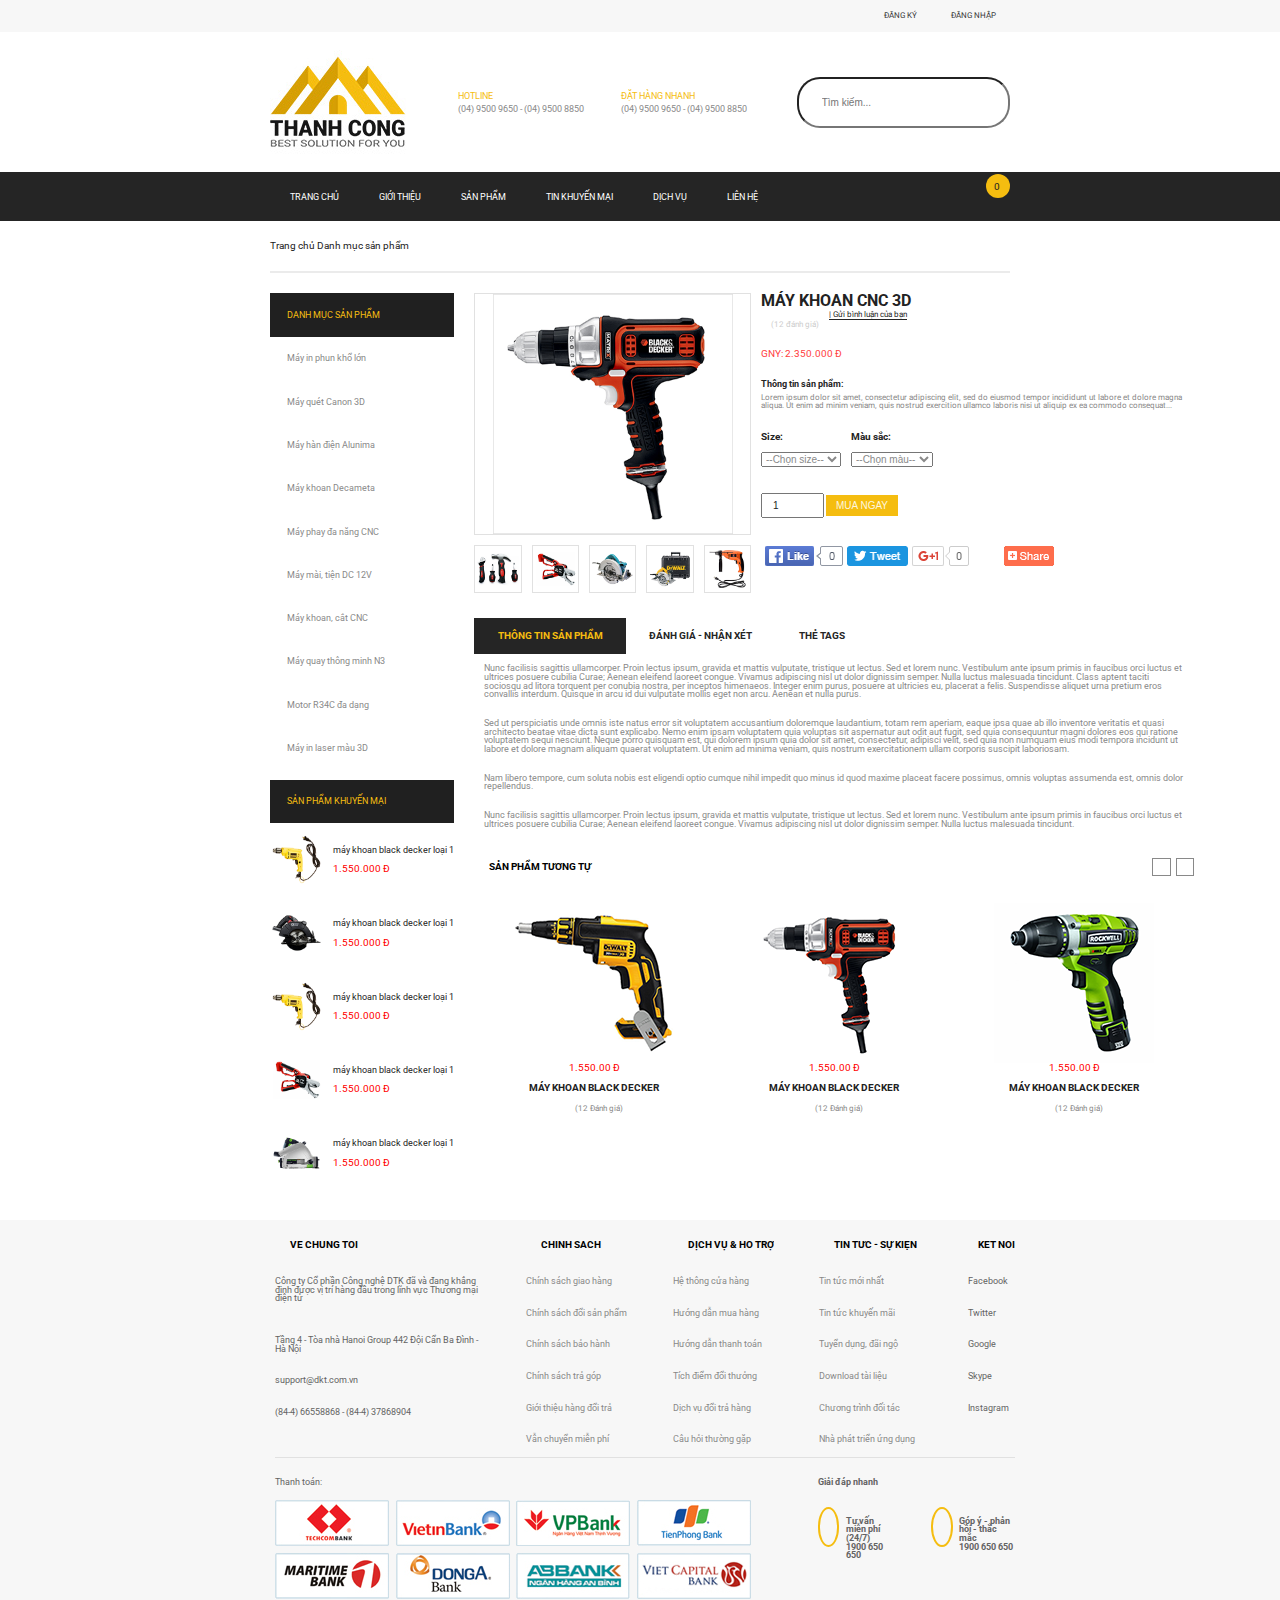
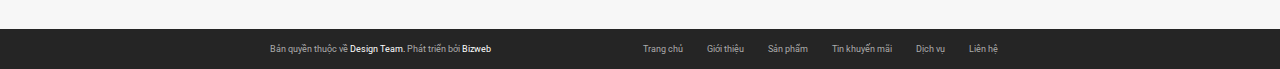
<file: HTML/PUG/details.html>
<!DOCTYPE html>
<html lang="en">
  <head>
    <meta charset="UTF-8">
    <meta name="viewport" content="width=device-width,initial-scale=1.0">
    <meta http-euiv="X-UA-Compatible" content="ie=edge">
    <title>Giới thiệu website</title>
    <link rel="stylesheet" href="../../styles/reset/reset.css">
    <link rel="stylesheet" href="../../styles/main.css">
    <!-- font css-->
    <link rel="stylesheet" href="https://fonts.googleapis.com/css?family=Roboto&amp;display=swap">
    <link rel="stylesheet" href="https://use.fontawesome.com/releases/v5.6.3/css/all.css" integrity="sha384-UHRtZLI+pbxtHCWp1t77Bi1L4ZtiqrqD80Kn4Z8NTSRyMA2Fd33n5dQ8lWUE00s/" crossorigin="anonymous">
  </head>
  <body>
    <header>
      <div class="header">
        <div class="header__size">
          <div class="header__top resize__wrapper">
            <div class="header__left"><i class="fab fa-facebook-f"></i><i class="fab fa-google-plus-g"></i><i class="fab fa-instagram"></i><i class="fab fa-twitter"></i></div>
            <div class="header__right"><a href="#">Đăng ký</a><a href="#">Đăng nhập</a></div>
          </div>
        </div>
        <div class="resize__wrapper">
          <div class="header__main">
            <div class="header__logo"><img class="resize-img" src="../../images/header-logo.jpg" alt="Ảnh logo"></div>
            <div class="header__hotline">
              <div class="header__hotline-left header__hotline-style">
                <h3>HOTLINE</h3>
                <p>(04) 9500 9650 - (04) 9500 8850</p>
              </div>
              <div class="header__hotline-right header__hotline-style">
                <h3>ĐẶT HÀNG NHANH</h3>
                <p>(04) 9500 9650 - (04) 9500 8850</p>
              </div>
            </div>
            <div class="header__search">
              <div class="search--relative">
                <input type="text" placeholder="Tìm kiếm...">
                <button> <i class="fas fa-search"></i></button>
              </div>
            </div>
          </div>
        </div>
        <div class="header__bg-menu">
          <div class="resize__wrapper header__bottom">
            <div class="menu__icon"><a href="#"><i class="fas fa-bars">           </i></a></div>
                <nav class="header__menu">
                  <ul class="menu">
                    <li class="menu__item"><a class="header__menu__link">trang chủ</a></li>
                    <li class="menu__item"><a class="header__menu__link">giới thiệu</a></li>
                    <li class="menu__item"><a class="header__menu__link">sản phẩm</a></li>
                    <li class="menu__item"><a class="header__menu__link">tin khuyến mại</a></li>
                    <li class="menu__item"><a class="header__menu__link">dịch vụ</a></li>
                    <li class="menu__item"><a class="header__menu__link">liên hệ</a></li>
                  </ul>
                </nav>
            <div class="header__cart">
              <div class="header__cart--relative"><a href="#"><i class="fas fa-shopping-cart"></i></a>
                <div class="header__cart--absolute">
                  <p>0</p>
                </div>
              </div>
            </div>
          </div>
        </div>
      </div>
    </header>
    <div class="resize__wrapper details__responsive">
      <div class="link__web">
        <p>Trang chủ <i class="fas fa-caret-right"></i>Danh mục sản phẩm</p>
      </div>
      <div class="details--flex">               
        <div class="details__flex--left">
          <div class="details__flex--left--menu--column details__flex--left--menu--column--none menu--hover"><i class="fas fa-bars"><span href="#">danh mục sản phẩm</span></i></div>
          <div class="details__flex--left--menu--column details__flex--left--menu--column--none menu--hover"><i class="fas fa-th-large"><span href="#">Máy in phun khổ lớn</span></i></div>
          <div class="details__flex--left--menu--column details__flex--left--menu--column--none menu--hover"><i class="fas fa-th-large"><span href="#">Máy quét Canon 3D</span></i></div>
          <div class="details__flex--left--menu--column details__flex--left--menu--column--none menu--hover"><i class="fas fa-th-large"><span href="#">Máy hàn điện Alunima</span></i></div>
          <div class="details__flex--left--menu--column details__flex--left--menu--column--none menu--hover"><i class="fas fa-th-large"><span href="#">Máy khoan Decameta</span></i></div>
          <div class="details__flex--left--menu--column details__flex--left--menu--column--none menu--hover"><i class="fas fa-th-large"><span href="#">Máy phay đa năng CNC</span></i></div>
          <div class="details__flex--left--menu--column details__flex--left--menu--column--none menu--hover"><i class="fas fa-th-large"><span href="#">Máy mài, tiện DC 12V</span></i></div>
          <div class="details__flex--left--menu--column details__flex--left--menu--column--none menu--hover"><i class="fas fa-th-large"><span href="#">Máy khoan, cắt CNC</span></i></div>
          <div class="details__flex--left--menu--column details__flex--left--menu--column--none menu--hover"><i class="fas fa-th-large"><span href="#">Máy quay thông minh N3</span></i></div>
          <div class="details__flex--left--menu--column details__flex--left--menu--column--none menu--hover"><i class="fas fa-th-large"><span href="#">Motor R34C đa dạng</span></i></div>
          <div class="details__flex--left--menu--column details__flex--left--menu--column--none menu--hover"><i class="fas fa-th-large"><span href="#">Máy in laser màu 3D</span></i></div>
          <div class="details__flex--left--menu--column details__flex--left--menu--column--none menu--hover"><i class="fas fa-gift"><span href="#">sản phẩm khuyến mại</span></i></div>
          <div class="details__img--flex">
            <div class="details__img--left"><img src="../../images/details-1.png "/></div>
            <div class="details__img--right">
              <h3>máy khoan black decker loại 1</h3>
              <p>1.550.000 Đ</p>
            </div>
          </div>
          <div class="details__img--flex">
            <div class="details__img--left"><img src="../../images/details-2.png "/></div>
            <div class="details__img--right">
              <h3>máy khoan black decker loại 1</h3>
              <p>1.550.000 Đ</p>
            </div>
          </div>
          <div class="details__img--flex">
            <div class="details__img--left"><img src="../../images/details-3.png "/></div>
            <div class="details__img--right">
              <h3>máy khoan black decker loại 1</h3>
              <p>1.550.000 Đ</p>
            </div>
          </div>
          <div class="details__img--flex">
            <div class="details__img--left"><img src="../../images/details-4.png "/></div>
            <div class="details__img--right">
              <h3>máy khoan black decker loại 1</h3>
              <p>1.550.000 Đ</p>
            </div>
          </div>
          <div class="details__img--flex">
            <div class="details__img--left"><img src="../../images/details-5.png "/></div>
            <div class="details__img--right">
              <h3>máy khoan black decker loại 1</h3>
              <p>1.550.000 Đ</p>
            </div>
          </div>
        </div>
        <div class="details__flex--right">
          <div class="detai__flex">
            <div class="detai__left">
              <div class="detai__grid">
                <div class="detai__grid--item"><img class="blog__details--responsive-img" src="../../images/detai.png"/></div>
                <div class="detai__grid--item"><img class="blog__details--responsive-img" src="../../images/spbc-1.png"/></div>
                <div class="detai__grid--item"><img class="blog__details--responsive-img" src="../../images/details-4.png"/></div>
                <div class="detai__grid--item"><img class="blog__details--responsive-img" src="../../images/img1.png"/></div>
                <div class="detai__grid--item"><img class="blog__details--responsive-img" src="../../images/cart-2.png"/></div>
                <div class="detai__grid--item"><img class="blog__details--responsive-img" src="../../images/spm-3.png"/></div>
              </div>
            </div>
            <div class="detai__right">
              <h3>MÁY KHOAN CNC 3D</h3>
              <div class="flex__icon">
                <div class="flex__icon-left"><i class="fas fa-star"></i><i class="fas fa-star"></i><i class="fas fa-star"></i><i class="fas fa-star"></i><i class="fas fa-star"></i><span>(12 đánh giá)</span>
                </div>
                <div class="flex__icon-right"><a href="#">| Gửi bình luận của bạn</a></div>
              </div>
              <h4>GNY: 2.350.000 Đ</h4>
              <p>Thông tin sản phẩm:</p>
              <p>Lorem ipsum dolor sit amet, consectetur adipiscing elit, sed do eiusmod tempor incididunt ut labore et dolore magna aliqua. Ut enim ad minim veniam, quis nostrud exercition ullamco laboris nisi ut aliquip ex ea commodo consequat...</p>
              <div class="flex__sl">
                <div class="flex__sl--left">
                  <p>Size:</p>
                  <select>
                    <option>--Chọn size--</option>
                  </select>
                </div>
                <div class="flex__sl--right">
                  <p>Màu sắc:</p>
                  <select>
                    <option>--Chọn màu--</option>
                  </select>
                </div>
                <div class="flex__sl--right"> </div>
              </div>
              <input type="number" min="1" max="99" value="1">
              <button>MUA NGAY</button>
              <div class="share"><img class="blog__details--responsive-img" src="../../images/share.png"></div>
            </div>
          </div>
          <div class="detai__text-title"><span>thông tin sản phẩm</span><span>đánh giá - nhận xét</span><span>thẻ tags</span>
          </div>
          <div class="detai__text-bottom">
            <p>Nunc facilisis sagittis ullamcorper. Proin lectus ipsum, gravida et mattis vulputate, tristique ut lectus. Sed et lorem nunc. Vestibulum ante ipsum primis in faucibus orci luctus et ultrices posuere cubilia Curae; Aenean eleifend laoreet congue. Vivamus adipiscing nisl ut dolor dignissim semper. Nulla luctus malesuada tincidunt. Class aptent taciti sociosqu ad litora torquent per conubia nostra, per inceptos himenaeos. Integer enim purus, posuere at ultricies eu, placerat a felis. Suspendisse aliquet urna pretium eros convallis interdum. Quisque in arcu id dui vulputate mollis eget non arcu. Aenean et nulla purus.</p>
            <p>Sed ut perspiciatis unde omnis iste natus error sit voluptatem accusantium doloremque laudantium, totam rem aperiam, eaque ipsa quae ab illo inventore veritatis et quasi architecto beatae vitae dicta sunt explicabo. Nemo enim ipsam voluptatem quia voluptas sit aspernatur aut odit aut fugit, sed quia consequuntur magni dolores eos qui ratione voluptatem sequi nesciunt. Neque porro quisquam est, qui dolorem ipsum quia dolor sit amet, consectetur, adipisci velit, sed quia non numquam eius modi tempora incidunt ut labore et dolore magnam aliquam quaerat voluptatem. Ut enim ad minima veniam, quis nostrum exercitationem ullam corporis suscipit laboriosam.</p>
            <p>Nam libero tempore, cum soluta nobis est eligendi optio cumque nihil impedit quo minus id quod maxime placeat facere possimus, omnis voluptas assumenda est, omnis dolor repellendus. </p>
            <p>Nunc facilisis sagittis ullamcorper. Proin lectus ipsum, gravida et mattis vulputate, tristique ut lectus. Sed et lorem nunc. Vestibulum ante ipsum primis in faucibus orci luctus et ultrices posuere cubilia Curae; Aenean eleifend laoreet congue. Vivamus adipiscing nisl ut dolor dignissim semper. Nulla luctus malesuada tincidunt.</p>
          </div>
          <div class="footer__top--title grid--title detai__item"><i class="fas fa-th-large grid--icon"><span>SẢN PHẨM TƯƠNG TỰ</span></i>
            <div class="btn__flex"><i class="fas fa-caret-left"></i><i class="fas fa-caret-right"></i></div>
          </div>
          <div class="detai--grid">
            <div class="details__grid--item">
              <div class="grid--item--img"><img class="resize-img" src="../../images/nb-maykhoan-1.png" alt="Ảnh img sản phẩm"/></div>
              <div class="grid--item--text">
                <p>1.550.00 Đ</p>
                <p>MÁY KHOAN BLACK DECKER</p>
                <P>  <i class="fa fa-star"></i><i class="fa fa-star"></i><i class="fa fa-star"></i><i class="fa fa-star"></i><i class="fa fa-star"></i><span>(12 Đánh giá)</span>
                </P>
              </div>
            </div>
            <div class="details__grid--item">
              <div class="grid--item--img"><img class="resize-img" src="../../images/nb-maykhoan-2.png" alt="Ảnh img sản phẩm"/></div>
              <div class="grid--item--text">
                <p>1.550.00 Đ</p>
                <p>MÁY KHOAN BLACK DECKER</p>
                <P>  <i class="fa fa-star"></i><i class="fa fa-star"></i><i class="fa fa-star"></i><i class="fa fa-star"></i><i class="fa fa-star"></i><span>(12 Đánh giá)</span>
                </P>
              </div>
            </div>
            <div class="details__grid--item">
              <div class="grid--item--img"><img class="resize-img" src="../../images/spbc-3.png" alt="Ảnh img sản phẩm"/></div>
              <div class="grid--item--text">
                <p>1.550.00 Đ</p>
                <p>MÁY KHOAN BLACK DECKER</p>
                <P>  <i class="fa fa-star"></i><i class="fa fa-star"></i><i class="fa fa-star"></i><i class="fa fa-star"></i><i class="fa fa-star"></i><span>(12 Đánh giá)</span>
                </P>
              </div>
            </div>
          </div>
        </div>
      </div>
    </div>
    <footer>
      <div class="footer__wrapper">
        <div class="resize__wrapper">
          <div class="footer__top">
            <div class="footer__me footer--text">
              <div class="footer__top--title grid--title"><i class="fas fa-th-large grid--icon"><span>về chúng tôi</span></i></div>
              <div class="footer__top--main">
                <ul class="footer__menu">
                  <li class="footer__item">Công ty Cổ phần Công nghệ DTK đã và đang khẳng định được vị trí hàng đầu trong lĩnh vực Thương mại điện tử</li>
                  <li class="footer__item footer__add"><i class="fas fa-map-marker-alt"><span>Tầng 4 - Tòa nhà Hanoi Group 442 Đội Cẩn Ba Đình - Hà Nội</span></i></li>
                  <li class="footer__item"><i class="fas fa-envelope"> <span>support@dkt.com.vn</span></i></li>
                  <li class="footer__item"><i class="fas fa-mobile-alt"> <span>(84-4) 66558868 - (84-4) 37868904</span></i></li>
                </ul>
              </div>
            </div>
            <div class="footer__policy footer--text">
                  <div class="footer__top--title grid--title"><i class="fas fa-th-large grid--icon"><span>chính sách</span></i></div>
                  <div class="footer__top--main">
                    <ul class="footer__menu">
                      <li class="footer__item"><a class="footer__link" href="#">Chính sách giao hàng</a></li>
                      <li class="footer__item"><a class="footer__link" href="#">Chính sách đổi sản phẩm</a></li>
                      <li class="footer__item"><a class="footer__link" href="#">Chính sách bảo hành</a></li>
                      <li class="footer__item"><a class="footer__link" href="#">Chính sách trả góp</a></li>
                      <li class="footer__item"><a class="footer__link" href="#">Giới thiệu hàng đổi trả</a></li>
                      <li class="footer__item"><a class="footer__link" href="#">Vẫn chuyển miễn phí</a></li>
                    </ul>
                  </div>
            </div>
            <div class="footer__service footer--text">
                  <div class="footer__top--title grid--title"><i class="fas fa-th-large grid--icon"><span>dịch vụ &amp; hỗ trợ</span></i></div>
                  <div class="footer__top--main">
                    <ul class="footer__menu">
                      <li class="footer__item"><a class="footer__link" href="#">Hệ thông cửa hàng</a></li>
                      <li class="footer__item"><a class="footer__link" href="#">Hướng dẫn mua hàng</a></li>
                      <li class="footer__item"><a class="footer__link" href="#">Hướng dẫn thanh toán</a></li>
                      <li class="footer__item"><a class="footer__link" href="#">Tích điểm đổi thưởng</a></li>
                      <li class="footer__item"><a class="footer__link" href="#">Dịch vụ đổi trả hàng</a></li>
                      <li class="footer__item"><a class="footer__link" href="#">Câu hỏi thường gặp</a></li>
                    </ul>
                  </div>
            </div>
            <div class="footer__news footer--text"> 
                  <div class="footer__top--title grid--title"><i class="fas fa-th-large grid--icon"><span>tin tức - sự kiện</span></i></div>
                  <div class="footer__top--main">
                    <ul class="footer__menu">
                      <li class="footer__item"><a class="footer__link" href="#">Tin tức mới nhất</a></li>
                      <li class="footer__item"><a class="footer__link" href="#">Tin tức khuyến mãi</a></li>
                      <li class="footer__item"><a class="footer__link" href="#">Tuyển dụng, đãi ngộ</a></li>
                      <li class="footer__item"><a class="footer__link" href="#">Download tài liệu</a></li>
                      <li class="footer__item"><a class="footer__link" href="#">Chương trình đối tác</a></li>
                      <li class="footer__item"><a class="footer__link" href="#">Nhà phát triển ứng dụng</a></li>
                    </ul>
                  </div>
            </div>
            <div class="footer__connect footer--text">
              <div class="footer__top--title grid--title"><i class="fas fa-th-large grid--icon"><span>Kết nối</span></i></div>
              <div class="footer__connect-flex">
                <ul class="footer__menu">
                  <li class="footer__item"><i class="fab fa-facebook-f"> <span>Facebook</span></i></li>
                </ul>
                <ul class="footer__menu">
                  <li class="footer__item"><i class="fab fa-twitter"> <span>Twitter</span></i></li>
                </ul>
                <ul class="footer__menu">
                  <li class="footer__item"><i class="fab fa-google-plus-g"> <span>Google</span></i></li>
                </ul>
                <ul class="footer__menu">
                  <li class="footer__item"><i class="fab fa-skype"> <span>Skype</span></i></li>
                </ul>
                <ul class="footer__menu">
                  <li class="footer__item"><i class="fab fa-instagram"> <span>Instagram</span></i></li>
                </ul>
              </div>
            </div>
          </div>
          <div class="footer__main">
            <div class="footer__bank footer--text">
              <h3>Thanh toán:</h3>
              <div class="footer__main--grid">
                    <div class="img--gird"><a href="#"><img src="../../images/footer-img1.png" alt="Ảnh ngân hàng icon"></a></div>
                    <div class="img--gird"><a href="#"><img src="../../images/footer-img2.png" alt="Ảnh ngân hàng icon"></a></div>
                    <div class="img--gird"><a href="#"><img src="../../images/footer-img3.png" alt="Ảnh ngân hàng icon"></a></div>
                    <div class="img--gird"><a href="#"><img src="../../images/footer-img4.png" alt="Ảnh ngân hàng icon"></a></div>
                    <div class="img--gird"><a href="#"><img src="../../images/footer-img5.png" alt="Ảnh ngân hàng icon"></a></div>
                    <div class="img--gird"><a href="#"><img src="../../images/footer-img6.png" alt="Ảnh ngân hàng icon"></a></div>
                    <div class="img--gird"><a href="#"><img src="../../images/footer-img7.png" alt="Ảnh ngân hàng icon"></a></div>
                    <div class="img--gird"><a href="#"><img src="../../images/footer-img8.png" alt="Ảnh ngân hàng icon"></a></div>
              </div>
            </div>
            <div class="footer__answers footer--text">
              <h3>Giải đáp nhanh</h3>
              <div class="footer--bd-flex">
                <div class="footer--bd--hl" style="padding-bottom: 2rem;">
                  <div class="footer--border"><i class="fas fa-phone alt"></i></div>
                  <div class="footer--hotline">
                    <h4>Tư vấn miễn phí (24/7)</h4>
                    <p>1900 650 650</p>
                  </div>
                </div>
                <div class="footer--bd--hl" style="padding-bottom: 2rem;">
                  <div class="footer--border"><i class="far fa-comments"></i></div>
                  <div class="footer--hotline">
                    <h4>Góp ý - phản hồi - thắc mắc</h4>
                    <p>1900 650 650    </p>
                  </div>
                </div>
              </div>
            </div>
          </div>
        </div>
      </div>
      <div class="footer__bottom--bg">
        <div class="footer__bottom resize__wrapper">
          <div class="footer__copyright">
            <p>
               Bản quyền thuộc về <span>Design Team. </span>Phát triển bởi <span>Bizweb</span></p>
          </div>
              <ul class="footer__bottom--menu">
                <li class="footer__bottom--item"><a class="footer__bottom--link" href="#">Trang chủ</a></li>
                <li class="footer__bottom--item"><a class="footer__bottom--link" href="#">Giới thiệu</a></li>
                <li class="footer__bottom--item"><a class="footer__bottom--link" href="#">Sản phẩm</a></li>
                <li class="footer__bottom--item"><a class="footer__bottom--link" href="#">Tin khuyến mãi</a></li>
                <li class="footer__bottom--item"><a class="footer__bottom--link" href="#">Dịch vụ</a></li>
                <li class="footer__bottom--item"><a class="footer__bottom--link" href="#">Liên hệ</a></li>
              </ul>
        </div>
      </div>
    </footer>
  </body>
</html>
</file>
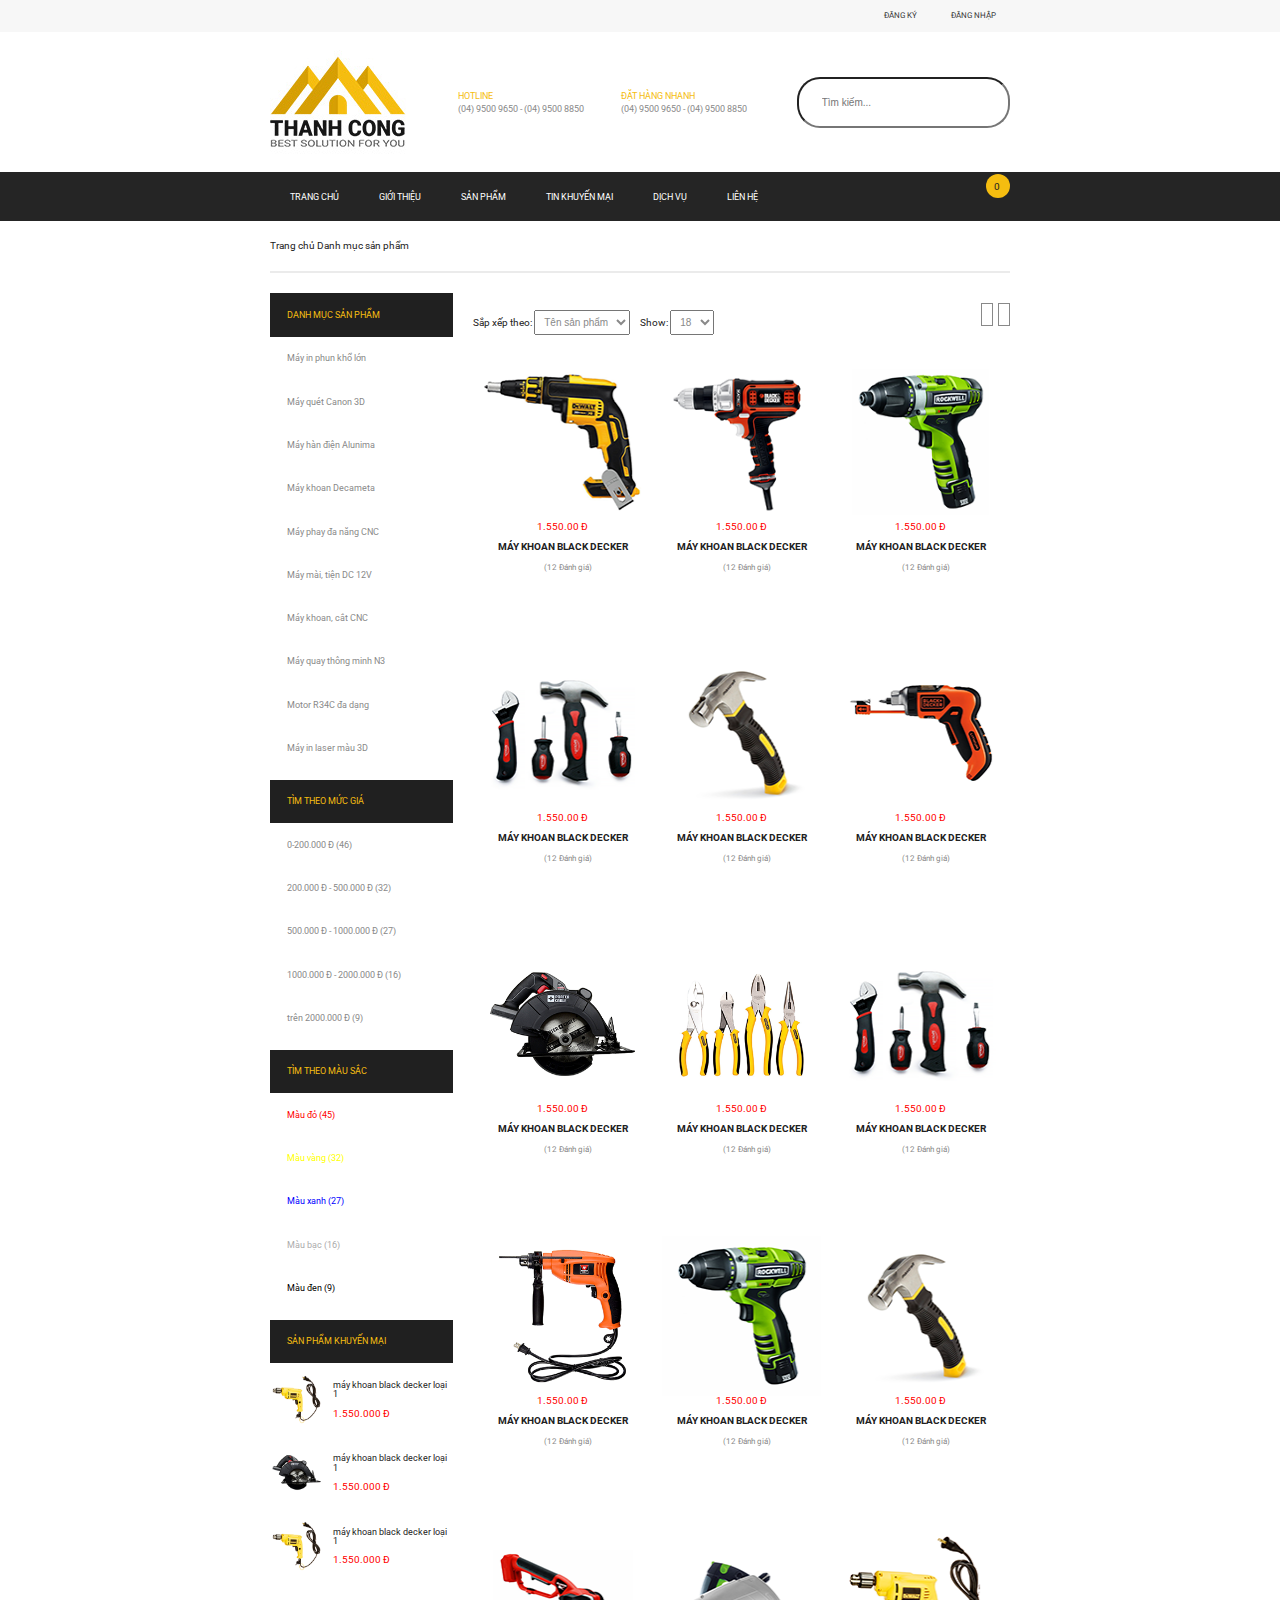
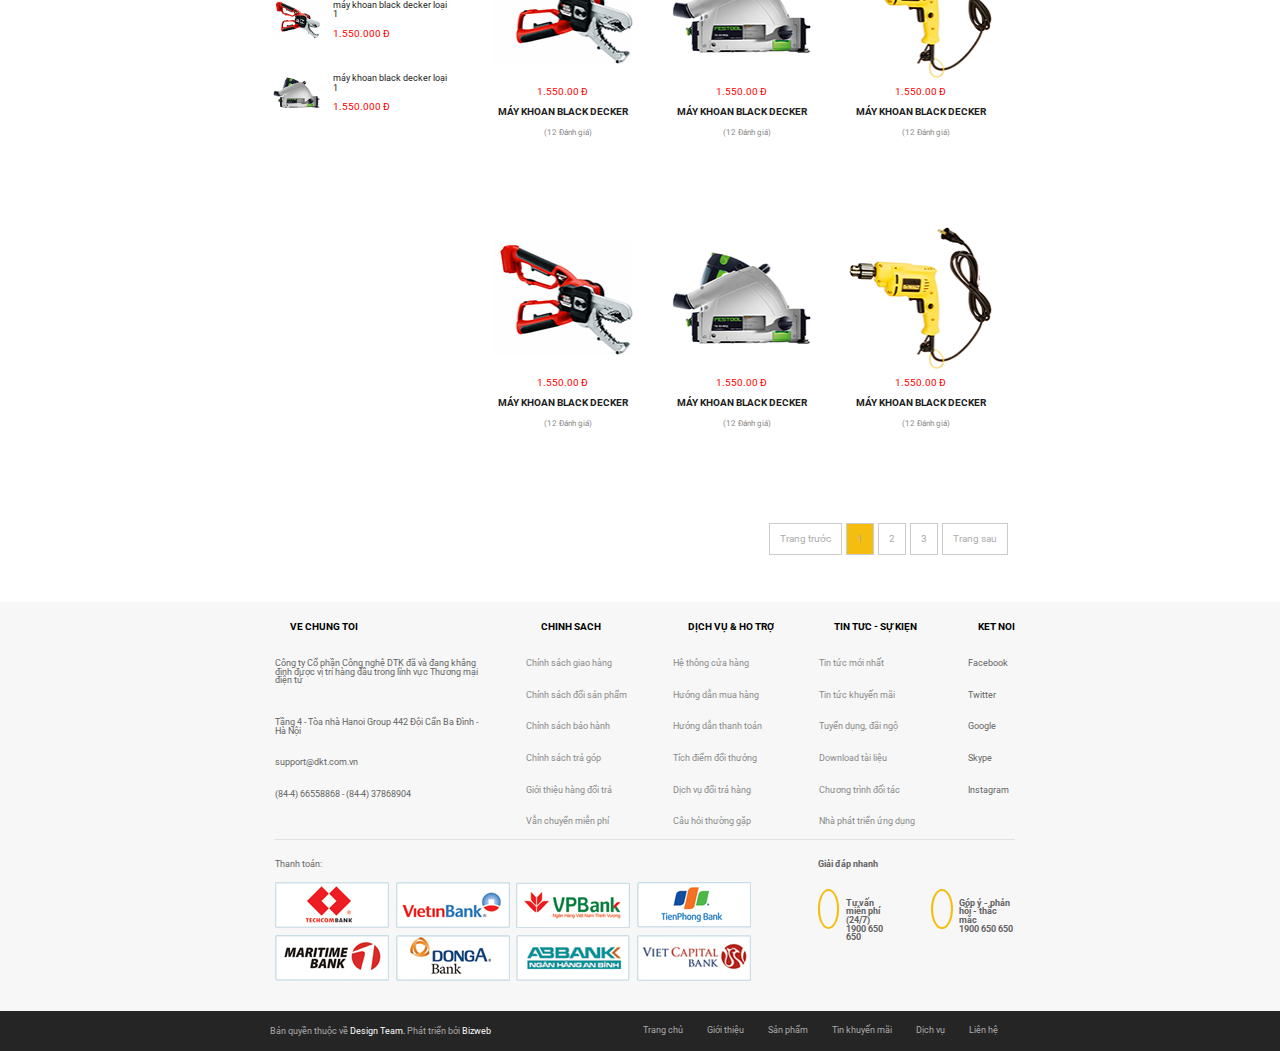
<file: HTML/PUG/grid.html>
<!DOCTYPE html>
<html lang="en">
  <head>
    <meta charset="UTF-8">
    <meta name="viewport" content="width=device-width,initial-scale=1.0">
    <meta http-euiv="X-UA-Compatible" content="ie=edge">
    <title>Giới thiệu website</title>
    <link rel="stylesheet" href="../../styles/reset/reset.css">
    <link rel="stylesheet" href="../../styles/main.css">
    <!-- font css-->
    <link rel="stylesheet" href="https://fonts.googleapis.com/css?family=Roboto&amp;display=swap">
    <link rel="stylesheet" href="https://use.fontawesome.com/releases/v5.6.3/css/all.css" integrity="sha384-UHRtZLI+pbxtHCWp1t77Bi1L4ZtiqrqD80Kn4Z8NTSRyMA2Fd33n5dQ8lWUE00s/" crossorigin="anonymous">
  </head>
  <body>
    <header>
      <div class="header">
        <div class="header__size">
          <div class="header__top resize__wrapper">
            <div class="header__left"><i class="fab fa-facebook-f"></i><i class="fab fa-google-plus-g"></i><i class="fab fa-instagram"></i><i class="fab fa-twitter"></i></div>
            <div class="header__right"><a href="#">Đăng ký</a><a href="#">Đăng nhập</a></div>
          </div>
        </div>
        <div class="resize__wrapper">
          <div class="header__main">
            <div class="header__logo"><img class="resize-img" src="../../images/header-logo.jpg" alt="Ảnh logo"></div>
            <div class="header__hotline">
              <div class="header__hotline-left header__hotline-style">
                <h3>HOTLINE</h3>
                <p>(04) 9500 9650 - (04) 9500 8850</p>
              </div>
              <div class="header__hotline-right header__hotline-style">
                <h3>ĐẶT HÀNG NHANH</h3>
                <p>(04) 9500 9650 - (04) 9500 8850</p>
              </div>
            </div>
            <div class="header__search">
              <div class="search--relative">
                <input type="text" placeholder="Tìm kiếm...">
                <button> <i class="fas fa-search"></i></button>
              </div>
            </div>
          </div>
        </div>
        <div class="header__bg-menu">
          <div class="resize__wrapper header__bottom">
            <div class="menu__icon"><a href="#"><i class="fas fa-bars">           </i></a></div>
                <nav class="header__menu">
                  <ul class="menu">
                    <li class="menu__item"><a class="header__menu__link">trang chủ</a></li>
                    <li class="menu__item"><a class="header__menu__link">giới thiệu</a></li>
                    <li class="menu__item"><a class="header__menu__link">sản phẩm</a></li>
                    <li class="menu__item"><a class="header__menu__link">tin khuyến mại</a></li>
                    <li class="menu__item"><a class="header__menu__link">dịch vụ</a></li>
                    <li class="menu__item"><a class="header__menu__link">liên hệ</a></li>
                  </ul>
                </nav>
            <div class="header__cart">
              <div class="header__cart--relative"><a href="#"><i class="fas fa-shopping-cart"></i></a>
                <div class="header__cart--absolute">
                  <p>0</p>
                </div>
              </div>
            </div>
          </div>
        </div>
      </div>
    </header>
    <div class="resize__wrapper grid__responsive grid__responsive--menu"> 
      <div class="link__web">
        <p>Trang chủ <i class="fas fa-caret-right"></i>Danh mục sản phẩm</p>
      </div>
      <div class="details--flex">
        <div class="details__flex--left">
          <div class="details__flex--left--menu--column details__flex--left--menu--column--none menu--hover"><i class="fas fa-bars"><span href="#">danh mục sản phẩm</span></i></div>
          <div class="details__flex--left--menu--column details__flex--left--menu--column--none menu--hover"><i class="fas fa-th-large"><span href="#">Máy in phun khổ lớn</span></i></div>
          <div class="details__flex--left--menu--column details__flex--left--menu--column--none menu--hover"><i class="fas fa-th-large"><span href="#">Máy quét Canon 3D</span></i></div>
          <div class="details__flex--left--menu--column details__flex--left--menu--column--none menu--hover"><i class="fas fa-th-large"><span href="#">Máy hàn điện Alunima</span></i></div>
          <div class="details__flex--left--menu--column details__flex--left--menu--column--none menu--hover"><i class="fas fa-th-large"><span href="#">Máy khoan Decameta</span></i></div>
          <div class="details__flex--left--menu--column details__flex--left--menu--column--none menu--hover"><i class="fas fa-th-large"><span href="#">Máy phay đa năng CNC</span></i></div>
          <div class="details__flex--left--menu--column details__flex--left--menu--column--none menu--hover"><i class="fas fa-th-large"><span href="#">Máy mài, tiện DC 12V</span></i></div>
          <div class="details__flex--left--menu--column details__flex--left--menu--column--none menu--hover"><i class="fas fa-th-large"><span href="#">Máy khoan, cắt CNC</span></i></div>
          <div class="details__flex--left--menu--column details__flex--left--menu--column--none menu--hover"><i class="fas fa-th-large"><span href="#">Máy quay thông minh N3</span></i></div>
          <div class="details__flex--left--menu--column details__flex--left--menu--column--none menu--hover"><i class="fas fa-th-large"><span href="#">Motor R34C đa dạng</span></i></div>
          <div class="details__flex--left--menu--column details__flex--left--menu--column--none menu--hover"><i class="fas fa-th-large"><span href="#">Máy in laser màu 3D</span></i></div>
          <div class="details__flex--left--menu--column details__flex--left--menu--column--none menu--hover"><i class="fas fa-dollar-sign"><span href="#">tìm theo mức giá</span></i></div>
          <div class="details__flex--left--menu--column details__flex--left--menu--column--none menu--hover"><i class="fas fa-th-large"><span href="#">0-200.000 Đ (46)</span></i></div>
          <div class="details__flex--left--menu--column details__flex--left--menu--column--none menu--hover"><i class="fas fa-th-large"><span href="#">200.000 Đ - 500.000 Đ (32)</span></i></div>
          <div class="details__flex--left--menu--column details__flex--left--menu--column--none menu--hover"><i class="fas fa-th-large"><span href="#">500.000 Đ - 1000.000 Đ (27)</span></i></div>
          <div class="details__flex--left--menu--column details__flex--left--menu--column--none menu--hover"><i class="fas fa-th-large"><span href="#">1000.000 Đ - 2000.000 Đ (16)</span></i></div>
          <div class="details__flex--left--menu--column details__flex--left--menu--column--none menu--hover"><i class="fas fa-th-large"><span href="#">trên 2000.000 Đ (9)</span></i></div>
          <div class="details__flex--left--menu--column details__flex--left--menu--column--none menu--hover"><i class="fas fa-paint-brush"><span href="#">tìm theo màu sắc</span></i></div>
          <div class="details__flex--left--menu--column details__flex--left--menu--column--none menu--hover"><i class="fas fa-square"><span href="#">Màu đỏ (45)</span></i></div>
          <div class="details__flex--left--menu--column details__flex--left--menu--column--none menu--hover"><i class="fas fa-square"><span href="#">Màu vàng (32)</span></i></div>
          <div class="details__flex--left--menu--column details__flex--left--menu--column--none menu--hover"><i class="fas fa-square"><span href="#">Màu xanh (27)</span></i></div>
          <div class="details__flex--left--menu--column details__flex--left--menu--column--none menu--hover"><i class="fas fa-square"><span href="#">Màu bạc (16)</span></i></div>
          <div class="details__flex--left--menu--column details__flex--left--menu--column--none menu--hover"><i class="fas fa-square"><span href="#">Màu đen (9)</span></i></div>
          <div class="details__flex--left--menu--column details__flex--left--menu--column--none menu--hover"><i class="fas fa-gift"><span href="#">sản phẩm khuyến mại</span></i></div>
          <div class="details__img--flex">
            <div class="details__img--left"><img src="../../images/details-1.png "/></div>
            <div class="details__img--right">
              <h3>máy khoan black decker loại 1</h3>
              <p>1.550.000 Đ</p>
            </div>
          </div>
          <div class="details__img--flex">
            <div class="details__img--left"><img src="../../images/details-2.png "/></div>
            <div class="details__img--right">
              <h3>máy khoan black decker loại 1</h3>
              <p>1.550.000 Đ</p>
            </div>
          </div>
          <div class="details__img--flex">
            <div class="details__img--left"><img src="../../images/details-3.png "/></div>
            <div class="details__img--right">
              <h3>máy khoan black decker loại 1</h3>
              <p>1.550.000 Đ</p>
            </div>
          </div>
          <div class="details__img--flex">
            <div class="details__img--left"><img src="../../images/details-4.png "/></div>
            <div class="details__img--right">
              <h3>máy khoan black decker loại 1</h3>
              <p>1.550.000 Đ</p>
            </div>
          </div>
          <div class="details__img--flex">
            <div class="details__img--left"><img src="../../images/details-5.png "/></div>
            <div class="details__img--right">
              <h3>máy khoan black decker loại 1</h3>
              <p>1.550.000 Đ</p>
            </div>
          </div>
        </div>
        <div class="details__flex--right">
          <div class="list__title">
            <div class="list--left"><span>Sắp xếp theo:
                <select>
                  <option>Tên sản phẩm</option>
                </select></span><span>Show: 
                <select>
                  <option>18</option>
                </select></span></div>
            <div class="list--right"><i class="fas fa-bars"></i><i class="fas fa-th"></i></div>
          </div>
          <div class="list__grid">
            <div class="details__grid--item details__grid--item--grid">
              <div class="grid--item--img"><img class="resize-img" src="../../images/nb-maykhoan-1.png" alt="Ảnh img sản phẩm"/></div>
              <div class="grid--item--text">
                <p>1.550.00 Đ</p>
                <p>MÁY KHOAN BLACK DECKER</p>
                <P>  <i class="fa fa-star"></i><i class="fa fa-star"></i><i class="fa fa-star"></i><i class="fa fa-star"></i><i class="fa fa-star"></i><span>(12 Đánh giá)</span>
                </P>
              </div>
              <div class="grid--item--button">
                <button>Mua ngay</button>
                <button>Xem chi tiết      </button>
              </div>
            </div>
            <div class="details__grid--item details__grid--item--grid">
              <div class="grid--item--img"><img class="resize-img" src="../../images/hmv-3.png" alt="Ảnh img sản phẩm"/></div>
              <div class="grid--item--text">
                <p>1.550.00 Đ</p>
                <p>MÁY KHOAN BLACK DECKER</p>
                <P>  <i class="fa fa-star"></i><i class="fa fa-star"></i><i class="fa fa-star"></i><i class="fa fa-star"></i><i class="fa fa-star"></i><span>(12 Đánh giá)</span>
                </P>
              </div>
              <div class="grid--item--button">
                <button>Mua ngay</button>
                <button>Xem chi tiết      </button>
              </div>
            </div>
            <div class="details__grid--item details__grid--item--grid">
              <div class="grid--item--img"><img class="resize-img" src="../../images/hmv-2.png" alt="Ảnh img sản phẩm"/></div>
              <div class="grid--item--text">
                <p>1.550.00 Đ</p>
                <p>MÁY KHOAN BLACK DECKER</p>
                <P>  <i class="fa fa-star"></i><i class="fa fa-star"></i><i class="fa fa-star"></i><i class="fa fa-star"></i><i class="fa fa-star"></i><span>(12 Đánh giá)</span>
                </P>
              </div>
              <div class="grid--item--button">
                <button>Mua ngay</button>
                <button>Xem chi tiết      </button>
              </div>
            </div>
            <div class="details__grid--item details__grid--item--grid">
              <div class="grid--item--img"><img class="resize-img" src="../../images/nb-maykhoan-4.png" alt="Ảnh img sản phẩm"/></div>
              <div class="grid--item--text">
                <p>1.550.00 Đ</p>
                <p>MÁY KHOAN BLACK DECKER</p>
                <P>  <i class="fa fa-star"></i><i class="fa fa-star"></i><i class="fa fa-star"></i><i class="fa fa-star"></i><i class="fa fa-star"></i><span>(12 Đánh giá)</span>
                </P>
              </div>
              <div class="grid--item--button">
                <button>Mua ngay</button>
                <button>Xem chi tiết      </button>
              </div>
            </div>
            <div class="details__grid--item details__grid--item--grid">
              <div class="grid--item--img"><img class="resize-img" src="../../images/nb-maykhoan-5.png" alt="Ảnh img sản phẩm"/></div>
              <div class="grid--item--text">
                <p>1.550.00 Đ</p>
                <p>MÁY KHOAN BLACK DECKER</p>
                <P>  <i class="fa fa-star"></i><i class="fa fa-star"></i><i class="fa fa-star"></i><i class="fa fa-star"></i><i class="fa fa-star"></i><span>(12 Đánh giá)</span>
                </P>
              </div>
              <div class="grid--item--button">
                <button>Mua ngay</button>
                <button>Xem chi tiết      </button>
              </div>
            </div>
            <div class="details__grid--item details__grid--item--grid">
              <div class="grid--item--img"><img class="resize-img" src="../../images/nb-maykhoan-6.png" alt="Ảnh img sản phẩm"/></div>
              <div class="grid--item--text">
                <p>1.550.00 Đ</p>
                <p>MÁY KHOAN BLACK DECKER</p>
                <P>  <i class="fa fa-star"></i><i class="fa fa-star"></i><i class="fa fa-star"></i><i class="fa fa-star"></i><i class="fa fa-star"></i><span>(12 Đánh giá)</span>
                </P>
              </div>
              <div class="grid--item--button">
                <button>Mua ngay</button>
                <button>Xem chi tiết      </button>
              </div>
            </div>
            <div class="details__grid--item details__grid--item--grid">
              <div class="grid--item--img"><img class="resize-img" src="../../images/spm-2.png" alt="Ảnh img sản phẩm"/></div>
              <div class="grid--item--text">
                <p>1.550.00 Đ</p>
                <p>MÁY KHOAN BLACK DECKER</p>
                <P>  <i class="fa fa-star"></i><i class="fa fa-star"></i><i class="fa fa-star"></i><i class="fa fa-star"></i><i class="fa fa-star"></i><span>(12 Đánh giá)</span>
                </P>
              </div>
              <div class="grid--item--button">
                <button>Mua ngay</button>
                <button>Xem chi tiết      </button>
              </div>
            </div>
            <div class="details__grid--item details__grid--item--grid">
              <div class="grid--item--img"><img class="resize-img" src="../../images/spm-1.png" alt="Ảnh img sản phẩm"/></div>
              <div class="grid--item--text">
                <p>1.550.00 Đ</p>
                <p>MÁY KHOAN BLACK DECKER</p>
                <P>  <i class="fa fa-star"></i><i class="fa fa-star"></i><i class="fa fa-star"></i><i class="fa fa-star"></i><i class="fa fa-star"></i><span>(12 Đánh giá)</span>
                </P>
              </div>
              <div class="grid--item--button">
                <button>Mua ngay</button>
                <button>Xem chi tiết      </button>
              </div>
            </div>
            <div class="details__grid--item details__grid--item--grid">
              <div class="grid--item--img"><img class="resize-img" src="../../images/spbc-1.png" alt="Ảnh img sản phẩm"/></div>
              <div class="grid--item--text">
                <p>1.550.00 Đ</p>
                <p>MÁY KHOAN BLACK DECKER</p>
                <P>  <i class="fa fa-star"></i><i class="fa fa-star"></i><i class="fa fa-star"></i><i class="fa fa-star"></i><i class="fa fa-star"></i><span>(12 Đánh giá)</span>
                </P>
              </div>
              <div class="grid--item--button">
                <button>Mua ngay</button>
                <button>Xem chi tiết      </button>
              </div>
            </div>
            <div class="details__grid--item details__grid--item--grid">
              <div class="grid--item--img"><img class="resize-img" src="../../images/spm-3.png" alt="Ảnh img sản phẩm"/></div>
              <div class="grid--item--text">
                <p>1.550.00 Đ</p>
                <p>MÁY KHOAN BLACK DECKER</p>
                <P>  <i class="fa fa-star"></i><i class="fa fa-star"></i><i class="fa fa-star"></i><i class="fa fa-star"></i><i class="fa fa-star"></i><span>(12 Đánh giá)</span>
                </P>
              </div>
              <div class="grid--item--button">
                <button>Mua ngay</button>
                <button>Xem chi tiết      </button>
              </div>
            </div>
            <div class="details__grid--item details__grid--item--grid">
              <div class="grid--item--img"><img class="resize-img" src="../../images/spbc-3.png" alt="Ảnh img sản phẩm"/></div>
              <div class="grid--item--text">
                <p>1.550.00 Đ</p>
                <p>MÁY KHOAN BLACK DECKER</p>
                <P>  <i class="fa fa-star"></i><i class="fa fa-star"></i><i class="fa fa-star"></i><i class="fa fa-star"></i><i class="fa fa-star"></i><span>(12 Đánh giá)</span>
                </P>
              </div>
              <div class="grid--item--button">
                <button>Mua ngay</button>
                <button>Xem chi tiết      </button>
              </div>
            </div>
            <div class="details__grid--item details__grid--item--grid">
              <div class="grid--item--img"><img class="resize-img" src="../../images/nb-maykhoan-5.png" alt="Ảnh img sản phẩm"/></div>
              <div class="grid--item--text">
                <p>1.550.00 Đ</p>
                <p>MÁY KHOAN BLACK DECKER</p>
                <P>  <i class="fa fa-star"></i><i class="fa fa-star"></i><i class="fa fa-star"></i><i class="fa fa-star"></i><i class="fa fa-star"></i><span>(12 Đánh giá)</span>
                </P>
              </div>
              <div class="grid--item--button">
                <button>Mua ngay</button>
                <button>Xem chi tiết      </button>
              </div>
            </div>
            <div class="details__grid--item details__grid--item--grid">
              <div class="grid--item--img"><img class="resize-img" src="../../images/details-4.png" alt="Ảnh img sản phẩm"/></div>
              <div class="grid--item--text">
                <p>1.550.00 Đ</p>
                <p>MÁY KHOAN BLACK DECKER</p>
                <P>  <i class="fa fa-star"></i><i class="fa fa-star"></i><i class="fa fa-star"></i><i class="fa fa-star"></i><i class="fa fa-star"></i><span>(12 Đánh giá)</span>
                </P>
              </div>
              <div class="grid--item--button">
                <button>Mua ngay</button>
                <button>Xem chi tiết      </button>
              </div>
            </div>
            <div class="details__grid--item details__grid--item--grid">
              <div class="grid--item--img"><img class="resize-img" src="../../images/details-5.png" alt="Ảnh img sản phẩm"/></div>
              <div class="grid--item--text">
                <p>1.550.00 Đ</p>
                <p>MÁY KHOAN BLACK DECKER</p>
                <P>  <i class="fa fa-star"></i><i class="fa fa-star"></i><i class="fa fa-star"></i><i class="fa fa-star"></i><i class="fa fa-star"></i><span>(12 Đánh giá)</span>
                </P>
              </div>
              <div class="grid--item--button">
                <button>Mua ngay</button>
                <button>Xem chi tiết      </button>
              </div>
            </div>
            <div class="details__grid--item details__grid--item--grid">
              <div class="grid--item--img"><img class="resize-img" src="../../images/details-1.png" alt="Ảnh img sản phẩm"/></div>
              <div class="grid--item--text">
                <p>1.550.00 Đ</p>
                <p>MÁY KHOAN BLACK DECKER</p>
                <P>  <i class="fa fa-star"></i><i class="fa fa-star"></i><i class="fa fa-star"></i><i class="fa fa-star"></i><i class="fa fa-star"></i><span>(12 Đánh giá)</span>
                </P>
              </div>
              <div class="grid--item--button">
                <button>Mua ngay</button>
                <button>Xem chi tiết      </button>
              </div>
            </div>
            <div class="details__grid--item details__grid--item--grid">
              <div class="grid--item--img"><img class="resize-img" src="../../images/details-4.png" alt="Ảnh img sản phẩm"/></div>
              <div class="grid--item--text">
                <p>1.550.00 Đ</p>
                <p>MÁY KHOAN BLACK DECKER</p>
                <P>  <i class="fa fa-star"></i><i class="fa fa-star"></i><i class="fa fa-star"></i><i class="fa fa-star"></i><i class="fa fa-star"></i><span>(12 Đánh giá)</span>
                </P>
              </div>
              <div class="grid--item--button">
                <button>Mua ngay</button>
                <button>Xem chi tiết      </button>
              </div>
            </div>
            <div class="details__grid--item details__grid--item--grid">
              <div class="grid--item--img"><img class="resize-img" src="../../images/details-5.png" alt="Ảnh img sản phẩm"/></div>
              <div class="grid--item--text">
                <p>1.550.00 Đ</p>
                <p>MÁY KHOAN BLACK DECKER</p>
                <P>  <i class="fa fa-star"></i><i class="fa fa-star"></i><i class="fa fa-star"></i><i class="fa fa-star"></i><i class="fa fa-star"></i><span>(12 Đánh giá)</span>
                </P>
              </div>
              <div class="grid--item--button">
                <button>Mua ngay</button>
                <button>Xem chi tiết      </button>
              </div>
            </div>
            <div class="details__grid--item details__grid--item--grid">
              <div class="grid--item--img"><img class="resize-img" src="../../images/details-1.png" alt="Ảnh img sản phẩm"/></div>
              <div class="grid--item--text">
                <p>1.550.00 Đ</p>
                <p>MÁY KHOAN BLACK DECKER</p>
                <P>  <i class="fa fa-star"></i><i class="fa fa-star"></i><i class="fa fa-star"></i><i class="fa fa-star"></i><i class="fa fa-star"></i><span>(12 Đánh giá)</span>
                </P>
              </div>
              <div class="grid--item--button">
                <button>Mua ngay</button>
                <button>Xem chi tiết      </button>
              </div>
            </div>
          </div>
        </div>
      </div>
      <div class="details__bottom">
        <div class="pagination"><a href="#">Trang trước</a><a href="#">1</a><a href="#">2</a><a href="#">3</a><a href="#">Trang sau</a>
        </div>
      </div>
    </div>
    <footer>
      <div class="footer__wrapper">
        <div class="resize__wrapper">
          <div class="footer__top">
            <div class="footer__me footer--text">
              <div class="footer__top--title grid--title"><i class="fas fa-th-large grid--icon"><span>về chúng tôi</span></i></div>
              <div class="footer__top--main">
                <ul class="footer__menu">
                  <li class="footer__item">Công ty Cổ phần Công nghệ DTK đã và đang khẳng định được vị trí hàng đầu trong lĩnh vực Thương mại điện tử</li>
                  <li class="footer__item footer__add"><i class="fas fa-map-marker-alt"><span>Tầng 4 - Tòa nhà Hanoi Group 442 Đội Cẩn Ba Đình - Hà Nội</span></i></li>
                  <li class="footer__item"><i class="fas fa-envelope"> <span>support@dkt.com.vn</span></i></li>
                  <li class="footer__item"><i class="fas fa-mobile-alt"> <span>(84-4) 66558868 - (84-4) 37868904</span></i></li>
                </ul>
              </div>
            </div>
            <div class="footer__policy footer--text">
                  <div class="footer__top--title grid--title"><i class="fas fa-th-large grid--icon"><span>chính sách</span></i></div>
                  <div class="footer__top--main">
                    <ul class="footer__menu">
                      <li class="footer__item"><a class="footer__link" href="#">Chính sách giao hàng</a></li>
                      <li class="footer__item"><a class="footer__link" href="#">Chính sách đổi sản phẩm</a></li>
                      <li class="footer__item"><a class="footer__link" href="#">Chính sách bảo hành</a></li>
                      <li class="footer__item"><a class="footer__link" href="#">Chính sách trả góp</a></li>
                      <li class="footer__item"><a class="footer__link" href="#">Giới thiệu hàng đổi trả</a></li>
                      <li class="footer__item"><a class="footer__link" href="#">Vẫn chuyển miễn phí</a></li>
                    </ul>
                  </div>
            </div>
            <div class="footer__service footer--text">
                  <div class="footer__top--title grid--title"><i class="fas fa-th-large grid--icon"><span>dịch vụ &amp; hỗ trợ</span></i></div>
                  <div class="footer__top--main">
                    <ul class="footer__menu">
                      <li class="footer__item"><a class="footer__link" href="#">Hệ thông cửa hàng</a></li>
                      <li class="footer__item"><a class="footer__link" href="#">Hướng dẫn mua hàng</a></li>
                      <li class="footer__item"><a class="footer__link" href="#">Hướng dẫn thanh toán</a></li>
                      <li class="footer__item"><a class="footer__link" href="#">Tích điểm đổi thưởng</a></li>
                      <li class="footer__item"><a class="footer__link" href="#">Dịch vụ đổi trả hàng</a></li>
                      <li class="footer__item"><a class="footer__link" href="#">Câu hỏi thường gặp</a></li>
                    </ul>
                  </div>
            </div>
            <div class="footer__news footer--text"> 
                  <div class="footer__top--title grid--title"><i class="fas fa-th-large grid--icon"><span>tin tức - sự kiện</span></i></div>
                  <div class="footer__top--main">
                    <ul class="footer__menu">
                      <li class="footer__item"><a class="footer__link" href="#">Tin tức mới nhất</a></li>
                      <li class="footer__item"><a class="footer__link" href="#">Tin tức khuyến mãi</a></li>
                      <li class="footer__item"><a class="footer__link" href="#">Tuyển dụng, đãi ngộ</a></li>
                      <li class="footer__item"><a class="footer__link" href="#">Download tài liệu</a></li>
                      <li class="footer__item"><a class="footer__link" href="#">Chương trình đối tác</a></li>
                      <li class="footer__item"><a class="footer__link" href="#">Nhà phát triển ứng dụng</a></li>
                    </ul>
                  </div>
            </div>
            <div class="footer__connect footer--text">
              <div class="footer__top--title grid--title"><i class="fas fa-th-large grid--icon"><span>Kết nối</span></i></div>
              <div class="footer__connect-flex">
                <ul class="footer__menu">
                  <li class="footer__item"><i class="fab fa-facebook-f"> <span>Facebook</span></i></li>
                </ul>
                <ul class="footer__menu">
                  <li class="footer__item"><i class="fab fa-twitter"> <span>Twitter</span></i></li>
                </ul>
                <ul class="footer__menu">
                  <li class="footer__item"><i class="fab fa-google-plus-g"> <span>Google</span></i></li>
                </ul>
                <ul class="footer__menu">
                  <li class="footer__item"><i class="fab fa-skype"> <span>Skype</span></i></li>
                </ul>
                <ul class="footer__menu">
                  <li class="footer__item"><i class="fab fa-instagram"> <span>Instagram</span></i></li>
                </ul>
              </div>
            </div>
          </div>
          <div class="footer__main">
            <div class="footer__bank footer--text">
              <h3>Thanh toán:</h3>
              <div class="footer__main--grid">
                    <div class="img--gird"><a href="#"><img src="../../images/footer-img1.png" alt="Ảnh ngân hàng icon"></a></div>
                    <div class="img--gird"><a href="#"><img src="../../images/footer-img2.png" alt="Ảnh ngân hàng icon"></a></div>
                    <div class="img--gird"><a href="#"><img src="../../images/footer-img3.png" alt="Ảnh ngân hàng icon"></a></div>
                    <div class="img--gird"><a href="#"><img src="../../images/footer-img4.png" alt="Ảnh ngân hàng icon"></a></div>
                    <div class="img--gird"><a href="#"><img src="../../images/footer-img5.png" alt="Ảnh ngân hàng icon"></a></div>
                    <div class="img--gird"><a href="#"><img src="../../images/footer-img6.png" alt="Ảnh ngân hàng icon"></a></div>
                    <div class="img--gird"><a href="#"><img src="../../images/footer-img7.png" alt="Ảnh ngân hàng icon"></a></div>
                    <div class="img--gird"><a href="#"><img src="../../images/footer-img8.png" alt="Ảnh ngân hàng icon"></a></div>
              </div>
            </div>
            <div class="footer__answers footer--text">
              <h3>Giải đáp nhanh</h3>
              <div class="footer--bd-flex">
                <div class="footer--bd--hl" style="padding-bottom: 2rem;">
                  <div class="footer--border"><i class="fas fa-phone alt"></i></div>
                  <div class="footer--hotline">
                    <h4>Tư vấn miễn phí (24/7)</h4>
                    <p>1900 650 650</p>
                  </div>
                </div>
                <div class="footer--bd--hl" style="padding-bottom: 2rem;">
                  <div class="footer--border"><i class="far fa-comments"></i></div>
                  <div class="footer--hotline">
                    <h4>Góp ý - phản hồi - thắc mắc</h4>
                    <p>1900 650 650    </p>
                  </div>
                </div>
              </div>
            </div>
          </div>
        </div>
      </div>
      <div class="footer__bottom--bg">
        <div class="footer__bottom resize__wrapper">
          <div class="footer__copyright">
            <p>
               Bản quyền thuộc về <span>Design Team. </span>Phát triển bởi <span>Bizweb</span></p>
          </div>
              <ul class="footer__bottom--menu">
                <li class="footer__bottom--item"><a class="footer__bottom--link" href="#">Trang chủ</a></li>
                <li class="footer__bottom--item"><a class="footer__bottom--link" href="#">Giới thiệu</a></li>
                <li class="footer__bottom--item"><a class="footer__bottom--link" href="#">Sản phẩm</a></li>
                <li class="footer__bottom--item"><a class="footer__bottom--link" href="#">Tin khuyến mãi</a></li>
                <li class="footer__bottom--item"><a class="footer__bottom--link" href="#">Dịch vụ</a></li>
                <li class="footer__bottom--item"><a class="footer__bottom--link" href="#">Liên hệ</a></li>
              </ul>
        </div>
      </div>
    </footer>
  </body>
</html>
</file>
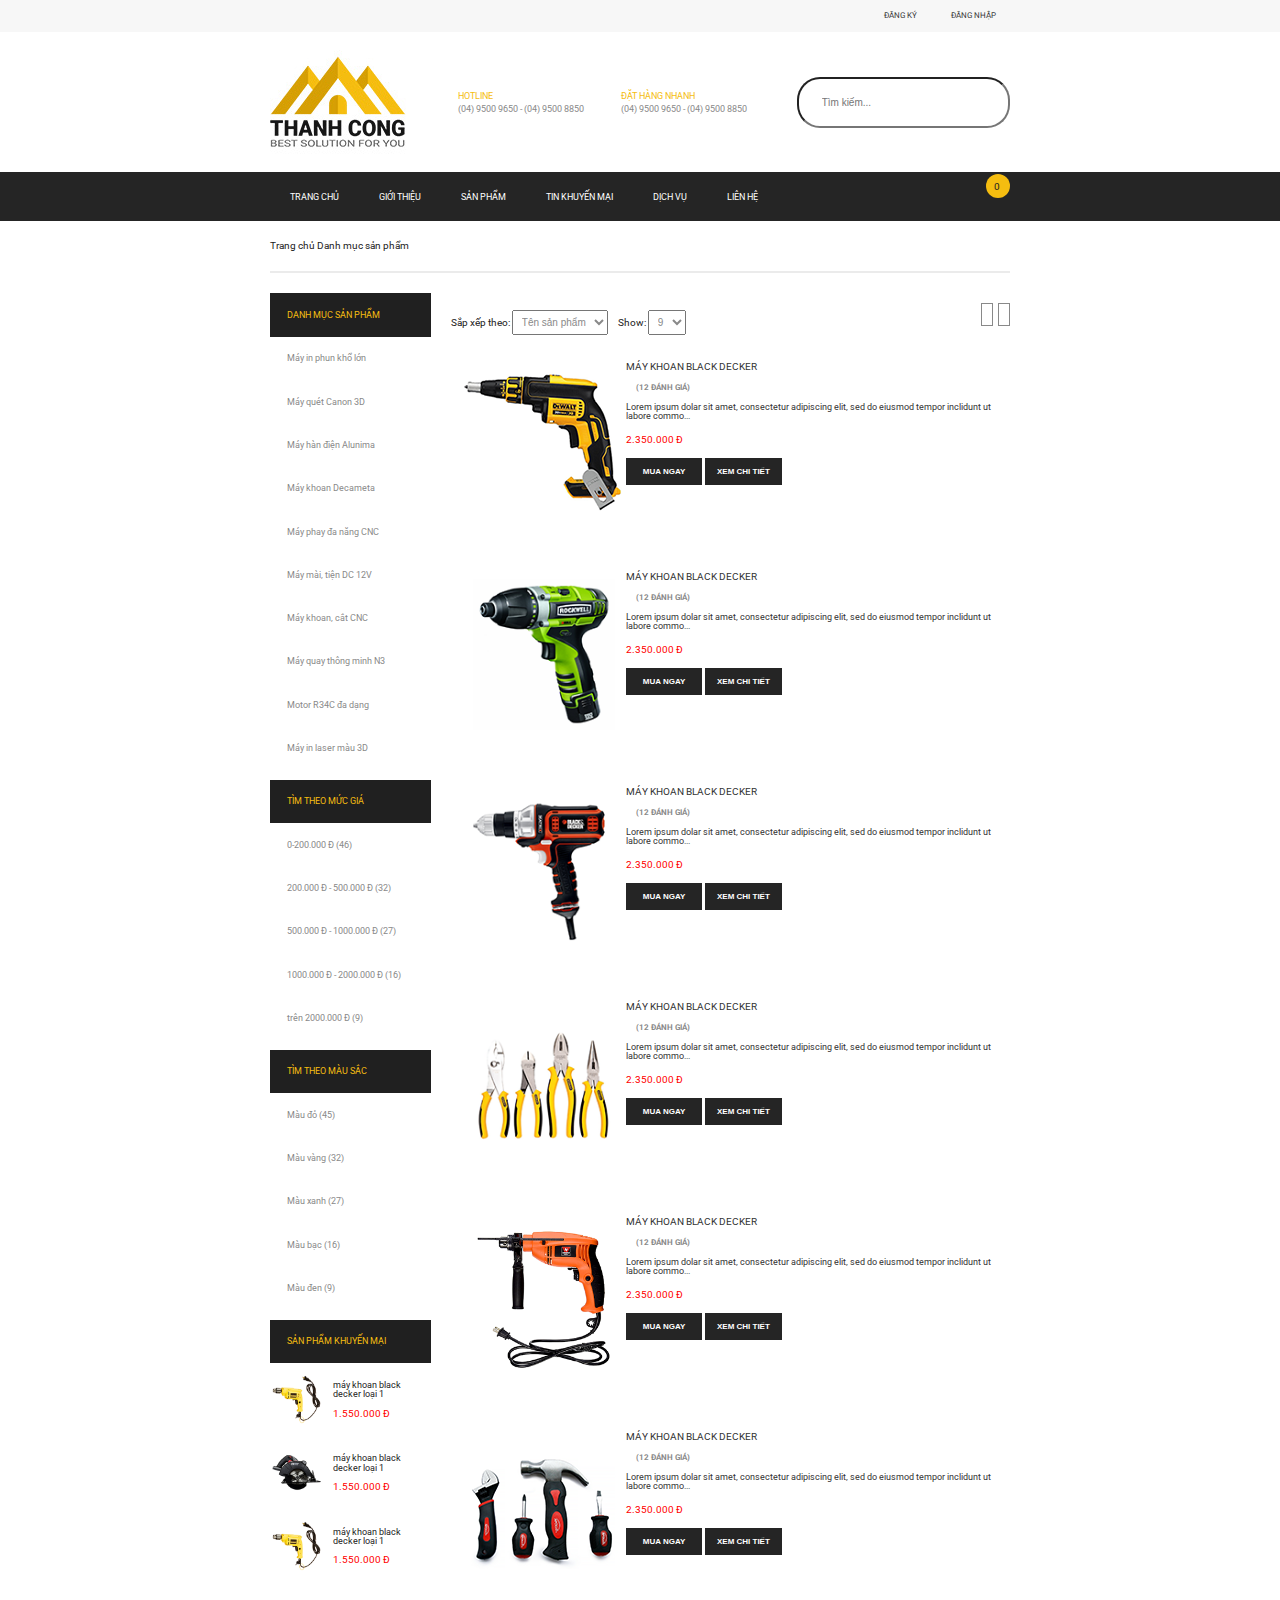
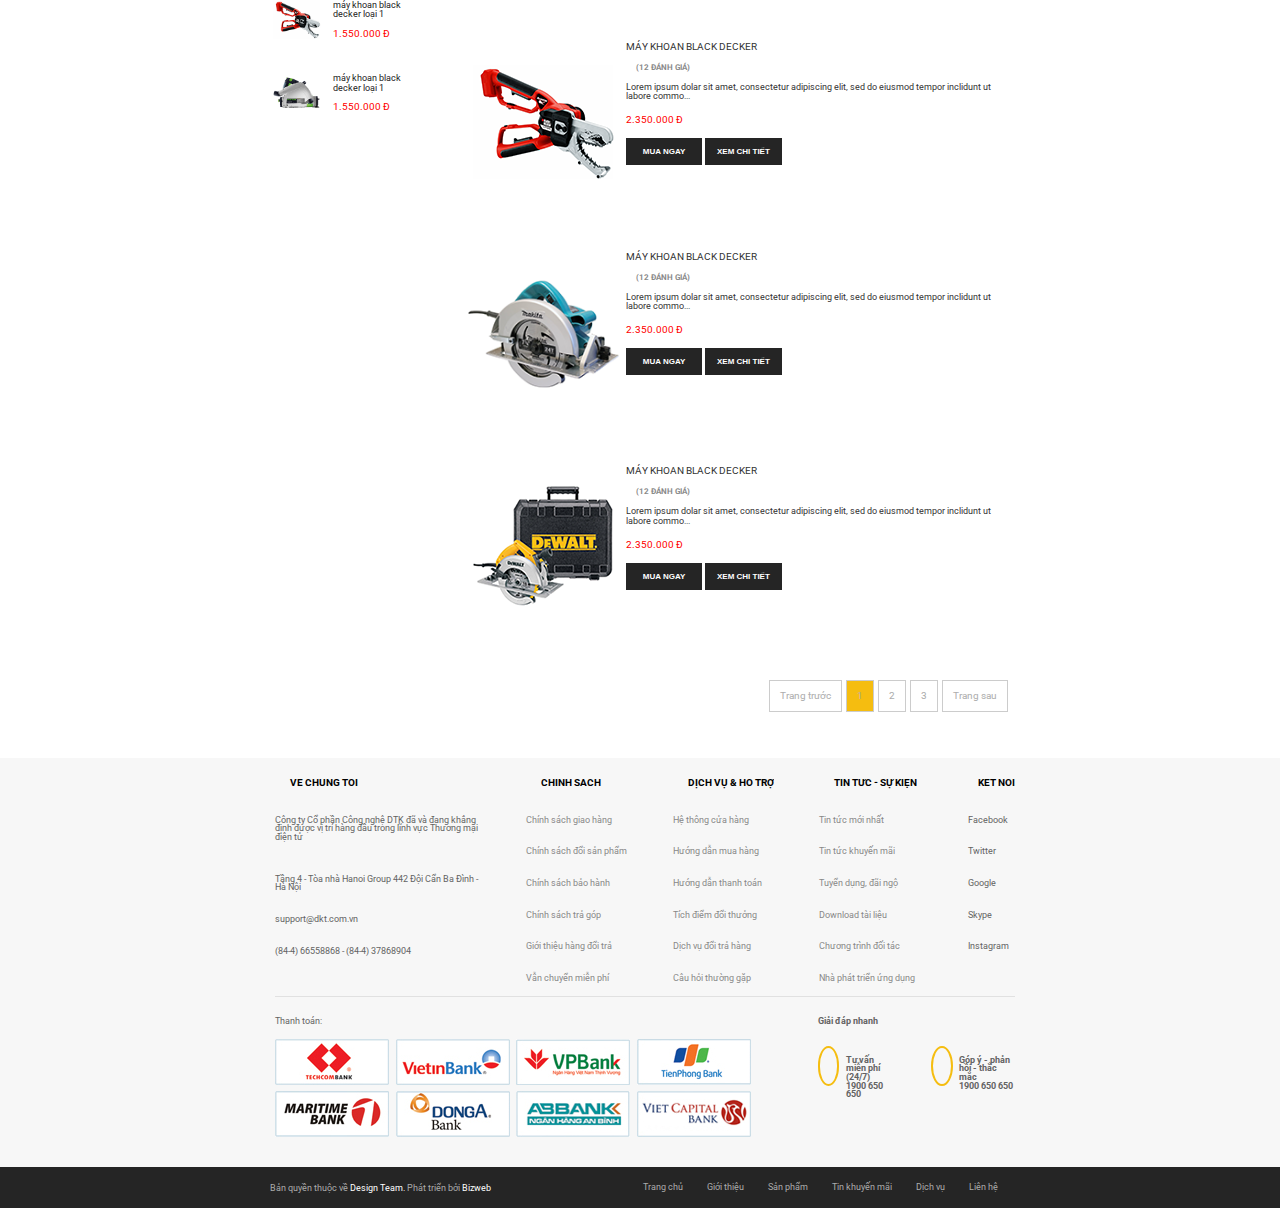
<file: HTML/PUG/list.html>
<!DOCTYPE html>
<html lang="en">
  <head>
    <meta charset="UTF-8">
    <meta name="viewport" content="width=device-width,initial-scale=1.0">
    <meta http-euiv="X-UA-Compatible" content="ie=edge">
    <title>Giới thiệu website</title>
    <link rel="stylesheet" href="../../styles/reset/reset.css">
    <link rel="stylesheet" href="../../styles/main.css">
    <!-- font css-->
    <link rel="stylesheet" href="https://fonts.googleapis.com/css?family=Roboto&amp;display=swap">
    <link rel="stylesheet" href="https://use.fontawesome.com/releases/v5.6.3/css/all.css" integrity="sha384-UHRtZLI+pbxtHCWp1t77Bi1L4ZtiqrqD80Kn4Z8NTSRyMA2Fd33n5dQ8lWUE00s/" crossorigin="anonymous">
  </head>
  <body>
    <header>
      <div class="header">
        <div class="header__size">
          <div class="header__top resize__wrapper">
            <div class="header__left"><i class="fab fa-facebook-f"></i><i class="fab fa-google-plus-g"></i><i class="fab fa-instagram"></i><i class="fab fa-twitter"></i></div>
            <div class="header__right"><a href="#">Đăng ký</a><a href="#">Đăng nhập</a></div>
          </div>
        </div>
        <div class="resize__wrapper">
          <div class="header__main">
            <div class="header__logo"><img class="resize-img" src="../../images/header-logo.jpg" alt="Ảnh logo"></div>
            <div class="header__hotline">
              <div class="header__hotline-left header__hotline-style">
                <h3>HOTLINE</h3>
                <p>(04) 9500 9650 - (04) 9500 8850</p>
              </div>
              <div class="header__hotline-right header__hotline-style">
                <h3>ĐẶT HÀNG NHANH</h3>
                <p>(04) 9500 9650 - (04) 9500 8850</p>
              </div>
            </div>
            <div class="header__search">
              <div class="search--relative">
                <input type="text" placeholder="Tìm kiếm...">
                <button> <i class="fas fa-search"></i></button>
              </div>
            </div>
          </div>
        </div>
        <div class="header__bg-menu">
          <div class="resize__wrapper header__bottom">
            <div class="menu__icon"><a href="#"><i class="fas fa-bars">           </i></a></div>
                <nav class="header__menu">
                  <ul class="menu">
                    <li class="menu__item"><a class="header__menu__link">trang chủ</a></li>
                    <li class="menu__item"><a class="header__menu__link">giới thiệu</a></li>
                    <li class="menu__item"><a class="header__menu__link">sản phẩm</a></li>
                    <li class="menu__item"><a class="header__menu__link">tin khuyến mại</a></li>
                    <li class="menu__item"><a class="header__menu__link">dịch vụ</a></li>
                    <li class="menu__item"><a class="header__menu__link">liên hệ</a></li>
                  </ul>
                </nav>
            <div class="header__cart">
              <div class="header__cart--relative"><a href="#"><i class="fas fa-shopping-cart"></i></a>
                <div class="header__cart--absolute">
                  <p>0</p>
                </div>
              </div>
            </div>
          </div>
        </div>
      </div>
    </header>
    <div class="resize__wrapper list__responsive grid__responsive--menu"> 
      <div class="link__web">
        <p>Trang chủ <i class="fas fa-caret-right"></i>Danh mục sản phẩm</p>
      </div>
      <div class="details--flex">
        <div class="details--grid">
          <div class="details__flex--left">
            <div class="details__flex--left--menu--column details__flex--left--menu--column--none menu--hover"><i class="fas fa-bars"></i><span href="#">danh mục sản phẩm</span></div>
            <div class="details__flex--left--menu--column details__flex--left--menu--column--none menu--hover"><i class="fas fa-th-large"></i><span href="#">Máy in phun khổ lớn</span></div>
            <div class="details__flex--left--menu--column details__flex--left--menu--column--none menu--hover"><i class="fas fa-th-large"></i><span href="#">Máy quét Canon 3D</span></div>
            <div class="details__flex--left--menu--column details__flex--left--menu--column--none menu--hover"><i class="fas fa-th-large"></i><span href="#">Máy hàn điện Alunima</span></div>
            <div class="details__flex--left--menu--column details__flex--left--menu--column--none menu--hover"><i class="fas fa-th-large"></i><span href="#">Máy khoan Decameta</span></div>
            <div class="details__flex--left--menu--column details__flex--left--menu--column--none menu--hover"><i class="fas fa-th-large"></i><span href="#">Máy phay đa năng CNC</span></div>
            <div class="details__flex--left--menu--column details__flex--left--menu--column--none menu--hover"><i class="fas fa-th-large"></i><span href="#">Máy mài, tiện DC 12V</span></div>
            <div class="details__flex--left--menu--column details__flex--left--menu--column--none menu--hover"><i class="fas fa-th-large"></i><span href="#">Máy khoan, cắt CNC</span></div>
            <div class="details__flex--left--menu--column details__flex--left--menu--column--none menu--hover"><i class="fas fa-th-large"></i><span href="#">Máy quay thông minh N3</span></div>
            <div class="details__flex--left--menu--column details__flex--left--menu--column--none menu--hover"><i class="fas fa-th-large"></i><span href="#">Motor R34C đa dạng</span></div>
            <div class="details__flex--left--menu--column details__flex--left--menu--column--none menu--hover"><i class="fas fa-th-large"></i><span href="#">Máy in laser màu 3D</span></div>
            <div class="details__flex--left--menu--column details__flex--left--menu--column--none menu--hover"><i class="fas fa-dollar-sign"></i><span href="#">tìm theo mức giá</span></div>
            <div class="details__flex--left--menu--column details__flex--left--menu--column--none menu--hover"><i class="fas fa-th-large"></i><span href="#">0-200.000 Đ (46)</span></div>
            <div class="details__flex--left--menu--column details__flex--left--menu--column--none menu--hover"><i class="fas fa-th-large"></i><span href="#">200.000 Đ - 500.000 Đ (32)</span></div>
            <div class="details__flex--left--menu--column details__flex--left--menu--column--none menu--hover"><i class="fas fa-th-large"></i><span href="#">500.000 Đ - 1000.000 Đ (27)</span></div>
            <div class="details__flex--left--menu--column details__flex--left--menu--column--none menu--hover"><i class="fas fa-th-large"></i><span href="#">1000.000 Đ - 2000.000 Đ (16)</span></div>
            <div class="details__flex--left--menu--column details__flex--left--menu--column--none menu--hover"><i class="fas fa-th-large"></i><span href="#">trên 2000.000 Đ (9)</span></div>
            <div class="details__flex--left--menu--column details__flex--left--menu--column--none menu--hover"><i class="fas fa-paint-brush"></i><span href="#">tìm theo màu sắc</span></div>
            <div class="details__flex--left--menu--column details__flex--left--menu--column--none menu--hover"><i class="fas fa-square"></i><span href="#">Màu đỏ (45)</span></div>
            <div class="details__flex--left--menu--column details__flex--left--menu--column--none menu--hover"><i class="fas fa-square"></i><span href="#">Màu vàng (32)</span></div>
            <div class="details__flex--left--menu--column details__flex--left--menu--column--none menu--hover"><i class="fas fa-square"></i><span href="#">Màu xanh (27)</span></div>
            <div class="details__flex--left--menu--column details__flex--left--menu--column--none menu--hover"><i class="fas fa-square"></i><span href="#">Màu bạc (16)</span></div>
            <div class="details__flex--left--menu--column details__flex--left--menu--column--none menu--hover"><i class="fas fa-square"></i><span href="#">Màu đen (9)</span></div>
            <div class="details__flex--left--menu--column details__flex--left--menu--column--none menu--hover"><i class="fas fa-gift"></i><span href="#">sản phẩm khuyến mại</span></div>
            <div class="details__img--flex">
              <div class="details__img--left"><img src="../../images/details-1.png "/></div>
              <div class="details__img--right">
                <h3>máy khoan black decker loại 1</h3>
                <p>1.550.000 Đ</p>
              </div>
            </div>
            <div class="details__img--flex">
              <div class="details__img--left"><img src="../../images/details-2.png "/></div>
              <div class="details__img--right">
                <h3>máy khoan black decker loại 1</h3>
                <p>1.550.000 Đ</p>
              </div>
            </div>
            <div class="details__img--flex">
              <div class="details__img--left"><img src="../../images/details-3.png "/></div>
              <div class="details__img--right">
                <h3>máy khoan black decker loại 1</h3>
                <p>1.550.000 Đ</p>
              </div>
            </div>
            <div class="details__img--flex">
              <div class="details__img--left"><img src="../../images/details-4.png "/></div>
              <div class="details__img--right">
                <h3>máy khoan black decker loại 1</h3>
                <p>1.550.000 Đ</p>
              </div>
            </div>
            <div class="details__img--flex">
              <div class="details__img--left"><img src="../../images/details-5.png "/></div>
              <div class="details__img--right">
                <h3>máy khoan black decker loại 1</h3>
                <p>1.550.000 Đ</p>
              </div>
            </div>
          </div>
        </div>
        <div class="details__flex--right">
          <div class="list__title">
            <div class="list--left"><span>Sắp xếp theo:
                <select>
                  <option>Tên sản phẩm</option>
                </select></span><span>Show: 
                <select>
                  <option>9</option>
                </select></span></div>
            <div class="list--right"><i class="fas fa-bars"></i><i class="fas fa-th"></i></div>
          </div>
          <div class="detailt__title">
            <div class="details--grid details__hmv details__list">
              <div class="details__grid--item details__hmv--grid details__list">
                <div class="grid--item--img"><img class="resize-img" src="../../images/nb-maykhoan-1.png" alt="Ảnh img sản phẩm"/></div>
                <div class="details__hmv--right">
                  <div class="grid--item--text gird--item--text--style">
                    <p>MÁY KHOAN BLACK DECKER</p>
                    <P>  <i class="fa fa-star"></i><i class="fa fa-star"></i><i class="fa fa-star"></i><i class="fa fa-star"></i><i class="fa fa-star"></i><span>(12 Đánh giá)</span>
                    </P>
                    <P>Lorem ipsum dolar sit amet, consectetur adipiscing elit, sed do eiusmod tempor inclidunt ut labore commo...</P>
                    <p>2.350.000 Đ</p>
                  </div>
                  <div class="grid--item--button list__grid--button">
                    <button>Mua ngay</button>
                    <button>Xem chi tiết</button>
                  </div>
                </div>
              </div>
              <div class="details__grid--item details__hmv--grid details__list">
                <div class="grid--item--img"><img class="resize-img" src="../../images/hmv-2.png" alt="Ảnh img sản phẩm"/></div>
                <div class="details__hmv--right">
                  <div class="grid--item--text gird--item--text--style">
                    <p>MÁY KHOAN BLACK DECKER</p>
                    <P>  <i class="fa fa-star"></i><i class="fa fa-star"></i><i class="fa fa-star"></i><i class="fa fa-star"></i><i class="fa fa-star"></i><span>(12 Đánh giá)</span>
                    </P>
                    <P>Lorem ipsum dolar sit amet, consectetur adipiscing elit, sed do eiusmod tempor inclidunt ut labore commo...</P>
                    <p>2.350.000 Đ</p>
                  </div>
                  <div class="grid--item--button list__grid--button">
                    <button>Mua ngay</button>
                    <button>Xem chi tiết</button>
                  </div>
                </div>
              </div>
              <div class="details__grid--item details__hmv--grid details__list">
                <div class="grid--item--img"><img class="resize-img" src="../../images/hmv-3.png" alt="Ảnh img sản phẩm"/></div>
                <div class="details__hmv--right">
                  <div class="grid--item--text gird--item--text--style">
                    <p>MÁY KHOAN BLACK DECKER</p>
                    <P>  <i class="fa fa-star"></i><i class="fa fa-star"></i><i class="fa fa-star"></i><i class="fa fa-star"></i><i class="fa fa-star"></i><span>(12 Đánh giá)</span>
                    </P>
                    <P>Lorem ipsum dolar sit amet, consectetur adipiscing elit, sed do eiusmod tempor inclidunt ut labore commo...</P>
                    <p>2.350.000 Đ</p>
                  </div>
                  <div class="grid--item--button list__grid--button">
                    <button>Mua ngay</button>
                    <button>Xem chi tiết</button>
                  </div>
                </div>
              </div>
              <div class="details__grid--item details__hmv--grid details__list">
                <div class="grid--item--img"><img class="resize-img" src="../../images/hmv-4.png" alt="Ảnh img sản phẩm"/></div>
                <div class="details__hmv--right">
                  <div class="grid--item--text gird--item--text--style">
                    <p>MÁY KHOAN BLACK DECKER</p>
                    <P>  <i class="fa fa-star"></i><i class="fa fa-star"></i><i class="fa fa-star"></i><i class="fa fa-star"></i><i class="fa fa-star"></i><span>(12 Đánh giá)</span>
                    </P>
                    <P>Lorem ipsum dolar sit amet, consectetur adipiscing elit, sed do eiusmod tempor inclidunt ut labore commo...</P>
                    <p>2.350.000 Đ</p>
                  </div>
                  <div class="grid--item--button list__grid--button">
                    <button>Mua ngay</button>
                    <button>Xem chi tiết</button>
                  </div>
                </div>
              </div>
              <div class="details__grid--item details__hmv--grid details__list">
                <div class="grid--item--img"><img class="resize-img" src="../../images/spm-3.png" alt="Ảnh img sản phẩm"/></div>
                <div class="details__hmv--right">
                  <div class="grid--item--text gird--item--text--style">
                    <p>MÁY KHOAN BLACK DECKER</p>
                    <P>  <i class="fa fa-star"></i><i class="fa fa-star"></i><i class="fa fa-star"></i><i class="fa fa-star"></i><i class="fa fa-star"></i><span>(12 Đánh giá)</span>
                    </P>
                    <P>Lorem ipsum dolar sit amet, consectetur adipiscing elit, sed do eiusmod tempor inclidunt ut labore commo...</P>
                    <p>2.350.000 Đ</p>
                  </div>
                  <div class="grid--item--button list__grid--button">
                    <button>Mua ngay</button>
                    <button>Xem chi tiết</button>
                  </div>
                </div>
              </div>
              <div class="details__grid--item details__hmv--grid details__list">
                <div class="grid--item--img"><img class="resize-img" src="../../images/nb-maykhoan-4.png" alt="Ảnh img sản phẩm"/></div>
                <div class="details__hmv--right">
                  <div class="grid--item--text gird--item--text--style">
                    <p>MÁY KHOAN BLACK DECKER</p>
                    <P>  <i class="fa fa-star"></i><i class="fa fa-star"></i><i class="fa fa-star"></i><i class="fa fa-star"></i><i class="fa fa-star"></i><span>(12 Đánh giá)</span>
                    </P>
                    <P>Lorem ipsum dolar sit amet, consectetur adipiscing elit, sed do eiusmod tempor inclidunt ut labore commo...</P>
                    <p>2.350.000 Đ</p>
                  </div>
                  <div class="grid--item--button list__grid--button">
                    <button>Mua ngay</button>
                    <button>Xem chi tiết</button>
                  </div>
                </div>
              </div>
              <div class="details__grid--item details__hmv--grid details__list">
                <div class="grid--item--img"><img class="resize-img" src="../../images/details-4.png" alt="Ảnh img sản phẩm"/></div>
                <div class="details__hmv--right">
                  <div class="grid--item--text gird--item--text--style">
                    <p>MÁY KHOAN BLACK DECKER</p>
                    <P>  <i class="fa fa-star"></i><i class="fa fa-star"></i><i class="fa fa-star"></i><i class="fa fa-star"></i><i class="fa fa-star"></i><span>(12 Đánh giá)</span>
                    </P>
                    <P>Lorem ipsum dolar sit amet, consectetur adipiscing elit, sed do eiusmod tempor inclidunt ut labore commo...</P>
                    <p>2.350.000 Đ</p>
                  </div>
                  <div class="grid--item--button list__grid--button">
                    <button>Mua ngay</button>
                    <button>Xem chi tiết</button>
                  </div>
                </div>
              </div>
              <div class="details__grid--item details__hmv--grid details__list">
                <div class="grid--item--img"><img class="resize-img" src="../../images/img1.png" alt="Ảnh img sản phẩm"/></div>
                <div class="details__hmv--right">
                  <div class="grid--item--text gird--item--text--style">
                    <p>MÁY KHOAN BLACK DECKER</p>
                    <P>  <i class="fa fa-star"></i><i class="fa fa-star"></i><i class="fa fa-star"></i><i class="fa fa-star"></i><i class="fa fa-star"></i><span>(12 Đánh giá)</span>
                    </P>
                    <P>Lorem ipsum dolar sit amet, consectetur adipiscing elit, sed do eiusmod tempor inclidunt ut labore commo...</P>
                    <p>2.350.000 Đ</p>
                  </div>
                  <div class="grid--item--button list__grid--button">
                    <button>Mua ngay</button>
                    <button>Xem chi tiết</button>
                  </div>
                </div>
              </div>
              <div class="details__grid--item details__hmv--grid details__list">
                <div class="grid--item--img"><img class="resize-img" src="../../images/cart-2.png" alt="Ảnh img sản phẩm"/></div>
                <div class="details__hmv--right">
                  <div class="grid--item--text gird--item--text--style">
                    <p>MÁY KHOAN BLACK DECKER</p>
                    <P>  <i class="fa fa-star"></i><i class="fa fa-star"></i><i class="fa fa-star"></i><i class="fa fa-star"></i><i class="fa fa-star"></i><span>(12 Đánh giá)</span>
                    </P>
                    <P>Lorem ipsum dolar sit amet, consectetur adipiscing elit, sed do eiusmod tempor inclidunt ut labore commo...</P>
                    <p>2.350.000 Đ</p>
                  </div>
                  <div class="grid--item--button list__grid--button">
                    <button>Mua ngay</button>
                    <button>Xem chi tiết</button>
                  </div>
                </div>
              </div>
            </div>
          </div>
        </div>
      </div>
      <div class="details__bottom">
        <div class="pagination"><a href="#">Trang trước</a><a href="#">1</a><a href="#">2</a><a href="#">3</a><a href="#">Trang sau</a>
        </div>
      </div>
    </div>
    <footer>
      <div class="footer__wrapper">
        <div class="resize__wrapper">
          <div class="footer__top">
            <div class="footer__me footer--text">
              <div class="footer__top--title grid--title"><i class="fas fa-th-large grid--icon"><span>về chúng tôi</span></i></div>
              <div class="footer__top--main">
                <ul class="footer__menu">
                  <li class="footer__item">Công ty Cổ phần Công nghệ DTK đã và đang khẳng định được vị trí hàng đầu trong lĩnh vực Thương mại điện tử</li>
                  <li class="footer__item footer__add"><i class="fas fa-map-marker-alt"><span>Tầng 4 - Tòa nhà Hanoi Group 442 Đội Cẩn Ba Đình - Hà Nội</span></i></li>
                  <li class="footer__item"><i class="fas fa-envelope"> <span>support@dkt.com.vn</span></i></li>
                  <li class="footer__item"><i class="fas fa-mobile-alt"> <span>(84-4) 66558868 - (84-4) 37868904</span></i></li>
                </ul>
              </div>
            </div>
            <div class="footer__policy footer--text">
                  <div class="footer__top--title grid--title"><i class="fas fa-th-large grid--icon"><span>chính sách</span></i></div>
                  <div class="footer__top--main">
                    <ul class="footer__menu">
                      <li class="footer__item"><a class="footer__link" href="#">Chính sách giao hàng</a></li>
                      <li class="footer__item"><a class="footer__link" href="#">Chính sách đổi sản phẩm</a></li>
                      <li class="footer__item"><a class="footer__link" href="#">Chính sách bảo hành</a></li>
                      <li class="footer__item"><a class="footer__link" href="#">Chính sách trả góp</a></li>
                      <li class="footer__item"><a class="footer__link" href="#">Giới thiệu hàng đổi trả</a></li>
                      <li class="footer__item"><a class="footer__link" href="#">Vẫn chuyển miễn phí</a></li>
                    </ul>
                  </div>
            </div>
            <div class="footer__service footer--text">
                  <div class="footer__top--title grid--title"><i class="fas fa-th-large grid--icon"><span>dịch vụ &amp; hỗ trợ</span></i></div>
                  <div class="footer__top--main">
                    <ul class="footer__menu">
                      <li class="footer__item"><a class="footer__link" href="#">Hệ thông cửa hàng</a></li>
                      <li class="footer__item"><a class="footer__link" href="#">Hướng dẫn mua hàng</a></li>
                      <li class="footer__item"><a class="footer__link" href="#">Hướng dẫn thanh toán</a></li>
                      <li class="footer__item"><a class="footer__link" href="#">Tích điểm đổi thưởng</a></li>
                      <li class="footer__item"><a class="footer__link" href="#">Dịch vụ đổi trả hàng</a></li>
                      <li class="footer__item"><a class="footer__link" href="#">Câu hỏi thường gặp</a></li>
                    </ul>
                  </div>
            </div>
            <div class="footer__news footer--text"> 
                  <div class="footer__top--title grid--title"><i class="fas fa-th-large grid--icon"><span>tin tức - sự kiện</span></i></div>
                  <div class="footer__top--main">
                    <ul class="footer__menu">
                      <li class="footer__item"><a class="footer__link" href="#">Tin tức mới nhất</a></li>
                      <li class="footer__item"><a class="footer__link" href="#">Tin tức khuyến mãi</a></li>
                      <li class="footer__item"><a class="footer__link" href="#">Tuyển dụng, đãi ngộ</a></li>
                      <li class="footer__item"><a class="footer__link" href="#">Download tài liệu</a></li>
                      <li class="footer__item"><a class="footer__link" href="#">Chương trình đối tác</a></li>
                      <li class="footer__item"><a class="footer__link" href="#">Nhà phát triển ứng dụng</a></li>
                    </ul>
                  </div>
            </div>
            <div class="footer__connect footer--text">
              <div class="footer__top--title grid--title"><i class="fas fa-th-large grid--icon"><span>Kết nối</span></i></div>
              <div class="footer__connect-flex">
                <ul class="footer__menu">
                  <li class="footer__item"><i class="fab fa-facebook-f"> <span>Facebook</span></i></li>
                </ul>
                <ul class="footer__menu">
                  <li class="footer__item"><i class="fab fa-twitter"> <span>Twitter</span></i></li>
                </ul>
                <ul class="footer__menu">
                  <li class="footer__item"><i class="fab fa-google-plus-g"> <span>Google</span></i></li>
                </ul>
                <ul class="footer__menu">
                  <li class="footer__item"><i class="fab fa-skype"> <span>Skype</span></i></li>
                </ul>
                <ul class="footer__menu">
                  <li class="footer__item"><i class="fab fa-instagram"> <span>Instagram</span></i></li>
                </ul>
              </div>
            </div>
          </div>
          <div class="footer__main">
            <div class="footer__bank footer--text">
              <h3>Thanh toán:</h3>
              <div class="footer__main--grid">
                    <div class="img--gird"><a href="#"><img src="../../images/footer-img1.png" alt="Ảnh ngân hàng icon"></a></div>
                    <div class="img--gird"><a href="#"><img src="../../images/footer-img2.png" alt="Ảnh ngân hàng icon"></a></div>
                    <div class="img--gird"><a href="#"><img src="../../images/footer-img3.png" alt="Ảnh ngân hàng icon"></a></div>
                    <div class="img--gird"><a href="#"><img src="../../images/footer-img4.png" alt="Ảnh ngân hàng icon"></a></div>
                    <div class="img--gird"><a href="#"><img src="../../images/footer-img5.png" alt="Ảnh ngân hàng icon"></a></div>
                    <div class="img--gird"><a href="#"><img src="../../images/footer-img6.png" alt="Ảnh ngân hàng icon"></a></div>
                    <div class="img--gird"><a href="#"><img src="../../images/footer-img7.png" alt="Ảnh ngân hàng icon"></a></div>
                    <div class="img--gird"><a href="#"><img src="../../images/footer-img8.png" alt="Ảnh ngân hàng icon"></a></div>
              </div>
            </div>
            <div class="footer__answers footer--text">
              <h3>Giải đáp nhanh</h3>
              <div class="footer--bd-flex">
                <div class="footer--bd--hl" style="padding-bottom: 2rem;">
                  <div class="footer--border"><i class="fas fa-phone alt"></i></div>
                  <div class="footer--hotline">
                    <h4>Tư vấn miễn phí (24/7)</h4>
                    <p>1900 650 650</p>
                  </div>
                </div>
                <div class="footer--bd--hl" style="padding-bottom: 2rem;">
                  <div class="footer--border"><i class="far fa-comments"></i></div>
                  <div class="footer--hotline">
                    <h4>Góp ý - phản hồi - thắc mắc</h4>
                    <p>1900 650 650    </p>
                  </div>
                </div>
              </div>
            </div>
          </div>
        </div>
      </div>
      <div class="footer__bottom--bg">
        <div class="footer__bottom resize__wrapper">
          <div class="footer__copyright">
            <p>
               Bản quyền thuộc về <span>Design Team. </span>Phát triển bởi <span>Bizweb</span></p>
          </div>
              <ul class="footer__bottom--menu">
                <li class="footer__bottom--item"><a class="footer__bottom--link" href="#">Trang chủ</a></li>
                <li class="footer__bottom--item"><a class="footer__bottom--link" href="#">Giới thiệu</a></li>
                <li class="footer__bottom--item"><a class="footer__bottom--link" href="#">Sản phẩm</a></li>
                <li class="footer__bottom--item"><a class="footer__bottom--link" href="#">Tin khuyến mãi</a></li>
                <li class="footer__bottom--item"><a class="footer__bottom--link" href="#">Dịch vụ</a></li>
                <li class="footer__bottom--item"><a class="footer__bottom--link" href="#">Liên hệ</a></li>
              </ul>
        </div>
      </div>
    </footer>
  </body>
</html>
</file>
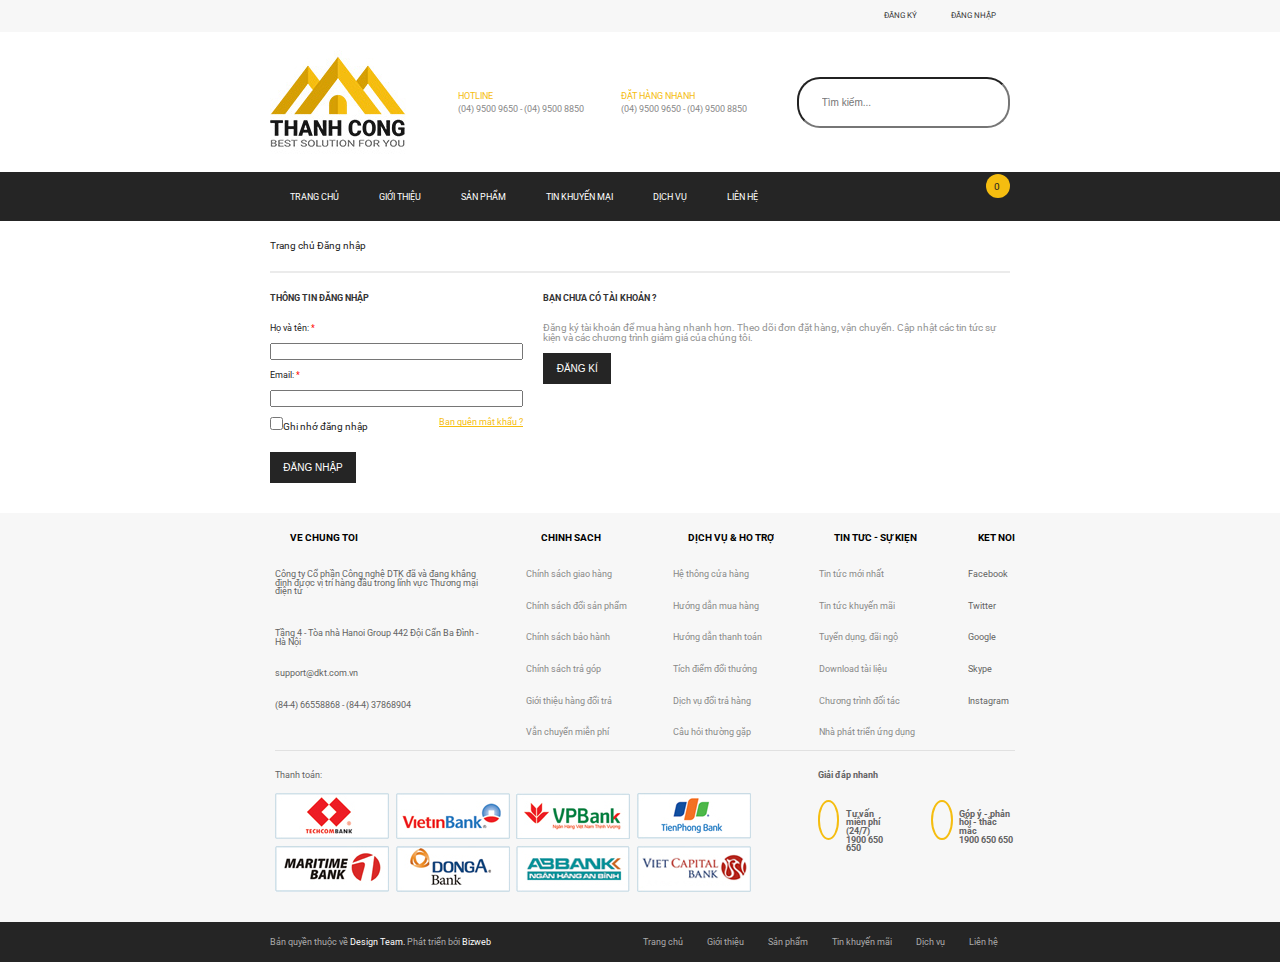
<file: HTML/PUG/login.html>
<!DOCTYPE html>
<html lang="en">
  <head>
    <meta charset="UTF-8">
    <meta name="viewport" content="width=device-width,initial-scale=1.0">
    <meta http-euiv="X-UA-Compatible" content="ie=edge">
    <title>Giới thiệu website</title>
    <link rel="stylesheet" href="../../styles/reset/reset.css">
    <link rel="stylesheet" href="../../styles/main.css">
    <!-- font css-->
    <link rel="stylesheet" href="https://fonts.googleapis.com/css?family=Roboto&amp;display=swap">
    <link rel="stylesheet" href="https://use.fontawesome.com/releases/v5.6.3/css/all.css" integrity="sha384-UHRtZLI+pbxtHCWp1t77Bi1L4ZtiqrqD80Kn4Z8NTSRyMA2Fd33n5dQ8lWUE00s/" crossorigin="anonymous">
  </head>
  <body>
    <header>
      <div class="header">
        <div class="header__size">
          <div class="header__top resize__wrapper">
            <div class="header__left"><i class="fab fa-facebook-f"></i><i class="fab fa-google-plus-g"></i><i class="fab fa-instagram"></i><i class="fab fa-twitter"></i></div>
            <div class="header__right"><a href="#">Đăng ký</a><a href="#">Đăng nhập</a></div>
          </div>
        </div>
        <div class="resize__wrapper">
          <div class="header__main">
            <div class="header__logo"><img class="resize-img" src="../../images/header-logo.jpg" alt="Ảnh logo"></div>
            <div class="header__hotline">
              <div class="header__hotline-left header__hotline-style">
                <h3>HOTLINE</h3>
                <p>(04) 9500 9650 - (04) 9500 8850</p>
              </div>
              <div class="header__hotline-right header__hotline-style">
                <h3>ĐẶT HÀNG NHANH</h3>
                <p>(04) 9500 9650 - (04) 9500 8850</p>
              </div>
            </div>
            <div class="header__search">
              <div class="search--relative">
                <input type="text" placeholder="Tìm kiếm...">
                <button> <i class="fas fa-search"></i></button>
              </div>
            </div>
          </div>
        </div>
        <div class="header__bg-menu">
          <div class="resize__wrapper header__bottom">
            <div class="menu__icon"><a href="#"><i class="fas fa-bars">           </i></a></div>
                <nav class="header__menu">
                  <ul class="menu">
                    <li class="menu__item"><a class="header__menu__link">trang chủ</a></li>
                    <li class="menu__item"><a class="header__menu__link">giới thiệu</a></li>
                    <li class="menu__item"><a class="header__menu__link">sản phẩm</a></li>
                    <li class="menu__item"><a class="header__menu__link">tin khuyến mại</a></li>
                    <li class="menu__item"><a class="header__menu__link">dịch vụ</a></li>
                    <li class="menu__item"><a class="header__menu__link">liên hệ</a></li>
                  </ul>
                </nav>
            <div class="header__cart">
              <div class="header__cart--relative"><a href="#"><i class="fas fa-shopping-cart"></i></a>
                <div class="header__cart--absolute">
                  <p>0</p>
                </div>
              </div>
            </div>
          </div>
        </div>
      </div>
    </header>
    <div class="resize__wrapper login__responsive">
      <div class="link__web">
        <p>Trang chủ <i class="fas fa-caret-right"></i>Đăng nhập</p>
      </div>
      <div class="login__flex">
        <form class="login-form" action="POST">
          <h3 class="login__title">THÔNG TIN ĐĂNG NHẬP</h3>
          <label>Họ và tên: </label>
          <input type="text">
          <label>Email: </label>
          <input type="email">
          <div class="login__text">
            <input type="checkbox">Ghi nhớ đăng nhập<a href="#">Bạn quên mật khẩu ?</a>
          </div>
          <button class="btn__login">ĐĂNG NHẬP</button>
        </form>
        <div class="login__flex-right">
          <h3 class="login__title">BẠN CHƯA CÓ TÀI KHOẢN ?</h3>
          <p>Đăng ký tài khoản để mua hàng nhanh hơn. Theo dõi đơn đặt hàng, vận chuyển. Cập nhật các tin tức sự kiện và các chương trình giảm giá của chúng tôi.</p><br>
          <button class="btn__login">ĐĂNG KÍ</button>
        </div>
      </div>
    </div>
    <footer>
      <div class="footer__wrapper">
        <div class="resize__wrapper">
          <div class="footer__top">
            <div class="footer__me footer--text">
              <div class="footer__top--title grid--title"><i class="fas fa-th-large grid--icon"><span>về chúng tôi</span></i></div>
              <div class="footer__top--main">
                <ul class="footer__menu">
                  <li class="footer__item">Công ty Cổ phần Công nghệ DTK đã và đang khẳng định được vị trí hàng đầu trong lĩnh vực Thương mại điện tử</li>
                  <li class="footer__item footer__add"><i class="fas fa-map-marker-alt"><span>Tầng 4 - Tòa nhà Hanoi Group 442 Đội Cẩn Ba Đình - Hà Nội</span></i></li>
                  <li class="footer__item"><i class="fas fa-envelope"> <span>support@dkt.com.vn</span></i></li>
                  <li class="footer__item"><i class="fas fa-mobile-alt"> <span>(84-4) 66558868 - (84-4) 37868904</span></i></li>
                </ul>
              </div>
            </div>
            <div class="footer__policy footer--text">
                  <div class="footer__top--title grid--title"><i class="fas fa-th-large grid--icon"><span>chính sách</span></i></div>
                  <div class="footer__top--main">
                    <ul class="footer__menu">
                      <li class="footer__item"><a class="footer__link" href="#">Chính sách giao hàng</a></li>
                      <li class="footer__item"><a class="footer__link" href="#">Chính sách đổi sản phẩm</a></li>
                      <li class="footer__item"><a class="footer__link" href="#">Chính sách bảo hành</a></li>
                      <li class="footer__item"><a class="footer__link" href="#">Chính sách trả góp</a></li>
                      <li class="footer__item"><a class="footer__link" href="#">Giới thiệu hàng đổi trả</a></li>
                      <li class="footer__item"><a class="footer__link" href="#">Vẫn chuyển miễn phí</a></li>
                    </ul>
                  </div>
            </div>
            <div class="footer__service footer--text">
                  <div class="footer__top--title grid--title"><i class="fas fa-th-large grid--icon"><span>dịch vụ &amp; hỗ trợ</span></i></div>
                  <div class="footer__top--main">
                    <ul class="footer__menu">
                      <li class="footer__item"><a class="footer__link" href="#">Hệ thông cửa hàng</a></li>
                      <li class="footer__item"><a class="footer__link" href="#">Hướng dẫn mua hàng</a></li>
                      <li class="footer__item"><a class="footer__link" href="#">Hướng dẫn thanh toán</a></li>
                      <li class="footer__item"><a class="footer__link" href="#">Tích điểm đổi thưởng</a></li>
                      <li class="footer__item"><a class="footer__link" href="#">Dịch vụ đổi trả hàng</a></li>
                      <li class="footer__item"><a class="footer__link" href="#">Câu hỏi thường gặp</a></li>
                    </ul>
                  </div>
            </div>
            <div class="footer__news footer--text"> 
                  <div class="footer__top--title grid--title"><i class="fas fa-th-large grid--icon"><span>tin tức - sự kiện</span></i></div>
                  <div class="footer__top--main">
                    <ul class="footer__menu">
                      <li class="footer__item"><a class="footer__link" href="#">Tin tức mới nhất</a></li>
                      <li class="footer__item"><a class="footer__link" href="#">Tin tức khuyến mãi</a></li>
                      <li class="footer__item"><a class="footer__link" href="#">Tuyển dụng, đãi ngộ</a></li>
                      <li class="footer__item"><a class="footer__link" href="#">Download tài liệu</a></li>
                      <li class="footer__item"><a class="footer__link" href="#">Chương trình đối tác</a></li>
                      <li class="footer__item"><a class="footer__link" href="#">Nhà phát triển ứng dụng</a></li>
                    </ul>
                  </div>
            </div>
            <div class="footer__connect footer--text">
              <div class="footer__top--title grid--title"><i class="fas fa-th-large grid--icon"><span>Kết nối</span></i></div>
              <div class="footer__connect-flex">
                <ul class="footer__menu">
                  <li class="footer__item"><i class="fab fa-facebook-f"> <span>Facebook</span></i></li>
                </ul>
                <ul class="footer__menu">
                  <li class="footer__item"><i class="fab fa-twitter"> <span>Twitter</span></i></li>
                </ul>
                <ul class="footer__menu">
                  <li class="footer__item"><i class="fab fa-google-plus-g"> <span>Google</span></i></li>
                </ul>
                <ul class="footer__menu">
                  <li class="footer__item"><i class="fab fa-skype"> <span>Skype</span></i></li>
                </ul>
                <ul class="footer__menu">
                  <li class="footer__item"><i class="fab fa-instagram"> <span>Instagram</span></i></li>
                </ul>
              </div>
            </div>
          </div>
          <div class="footer__main">
            <div class="footer__bank footer--text">
              <h3>Thanh toán:</h3>
              <div class="footer__main--grid">
                    <div class="img--gird"><a href="#"><img src="../../images/footer-img1.png" alt="Ảnh ngân hàng icon"></a></div>
                    <div class="img--gird"><a href="#"><img src="../../images/footer-img2.png" alt="Ảnh ngân hàng icon"></a></div>
                    <div class="img--gird"><a href="#"><img src="../../images/footer-img3.png" alt="Ảnh ngân hàng icon"></a></div>
                    <div class="img--gird"><a href="#"><img src="../../images/footer-img4.png" alt="Ảnh ngân hàng icon"></a></div>
                    <div class="img--gird"><a href="#"><img src="../../images/footer-img5.png" alt="Ảnh ngân hàng icon"></a></div>
                    <div class="img--gird"><a href="#"><img src="../../images/footer-img6.png" alt="Ảnh ngân hàng icon"></a></div>
                    <div class="img--gird"><a href="#"><img src="../../images/footer-img7.png" alt="Ảnh ngân hàng icon"></a></div>
                    <div class="img--gird"><a href="#"><img src="../../images/footer-img8.png" alt="Ảnh ngân hàng icon"></a></div>
              </div>
            </div>
            <div class="footer__answers footer--text">
              <h3>Giải đáp nhanh</h3>
              <div class="footer--bd-flex">
                <div class="footer--bd--hl" style="padding-bottom: 2rem;">
                  <div class="footer--border"><i class="fas fa-phone alt"></i></div>
                  <div class="footer--hotline">
                    <h4>Tư vấn miễn phí (24/7)</h4>
                    <p>1900 650 650</p>
                  </div>
                </div>
                <div class="footer--bd--hl" style="padding-bottom: 2rem;">
                  <div class="footer--border"><i class="far fa-comments"></i></div>
                  <div class="footer--hotline">
                    <h4>Góp ý - phản hồi - thắc mắc</h4>
                    <p>1900 650 650    </p>
                  </div>
                </div>
              </div>
            </div>
          </div>
        </div>
      </div>
      <div class="footer__bottom--bg">
        <div class="footer__bottom resize__wrapper">
          <div class="footer__copyright">
            <p>
               Bản quyền thuộc về <span>Design Team. </span>Phát triển bởi <span>Bizweb</span></p>
          </div>
              <ul class="footer__bottom--menu">
                <li class="footer__bottom--item"><a class="footer__bottom--link" href="#">Trang chủ</a></li>
                <li class="footer__bottom--item"><a class="footer__bottom--link" href="#">Giới thiệu</a></li>
                <li class="footer__bottom--item"><a class="footer__bottom--link" href="#">Sản phẩm</a></li>
                <li class="footer__bottom--item"><a class="footer__bottom--link" href="#">Tin khuyến mãi</a></li>
                <li class="footer__bottom--item"><a class="footer__bottom--link" href="#">Dịch vụ</a></li>
                <li class="footer__bottom--item"><a class="footer__bottom--link" href="#">Liên hệ</a></li>
              </ul>
        </div>
      </div>
    </footer>
  </body>
</html>
</file>
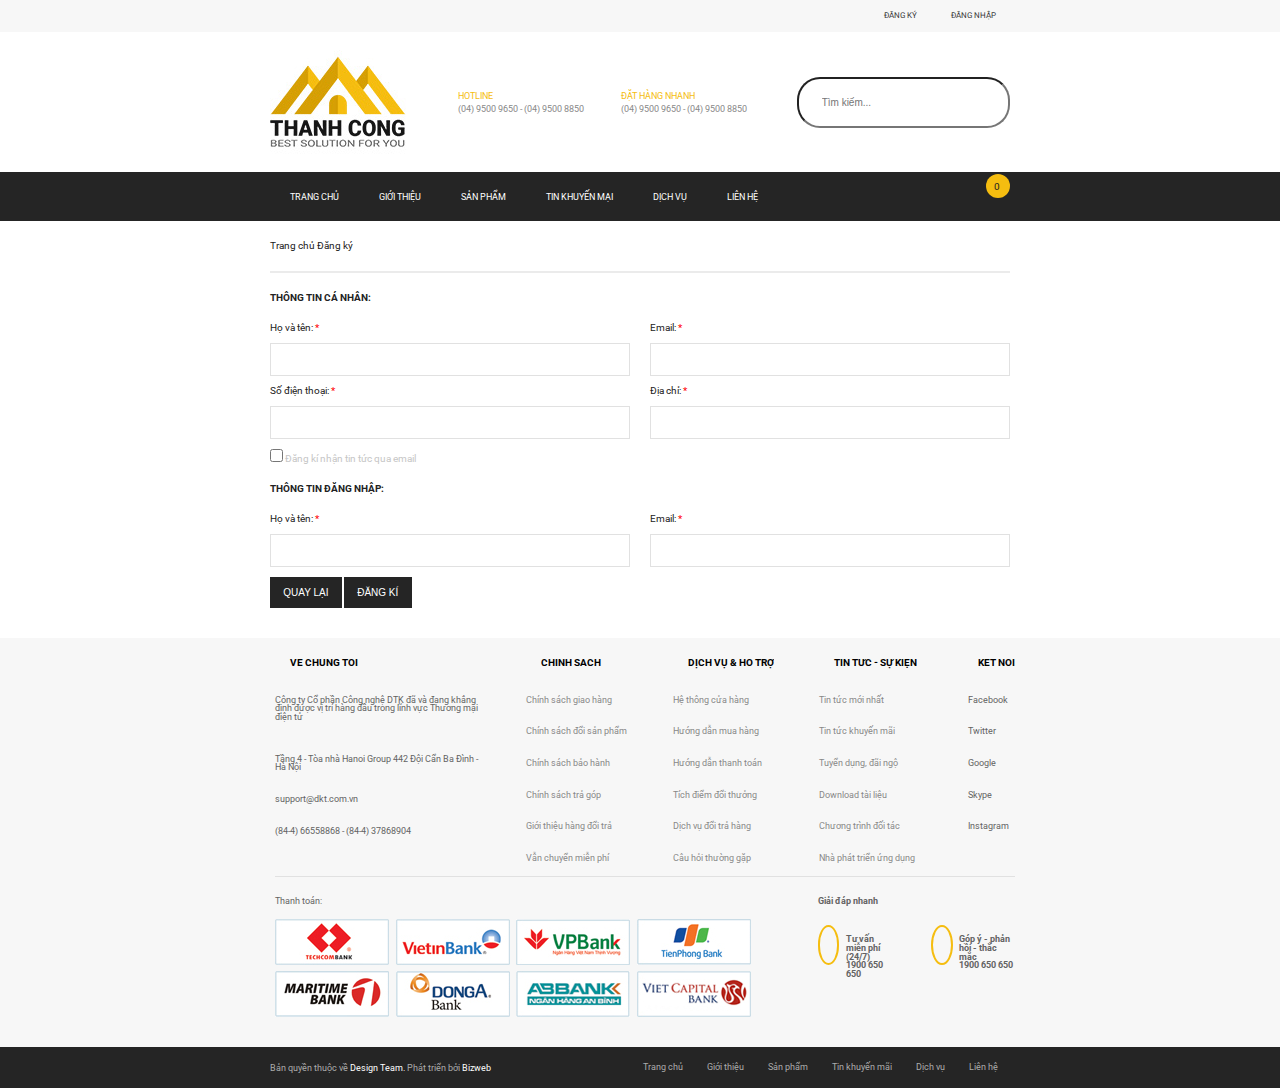
<file: HTML/PUG/registration.html>
<!DOCTYPE html>
<html lang="en">
  <head>
    <meta charset="UTF-8">
    <meta name="viewport" content="width=device-width,initial-scale=1.0">
    <meta http-euiv="X-UA-Compatible" content="ie=edge">
    <title>Giới thiệu website</title>
    <link rel="stylesheet" href="../../styles/reset/reset.css">
    <link rel="stylesheet" href="../../styles/main.css">
    <!-- font css-->
    <link rel="stylesheet" href="https://fonts.googleapis.com/css?family=Roboto&amp;display=swap">
    <link rel="stylesheet" href="https://use.fontawesome.com/releases/v5.6.3/css/all.css" integrity="sha384-UHRtZLI+pbxtHCWp1t77Bi1L4ZtiqrqD80Kn4Z8NTSRyMA2Fd33n5dQ8lWUE00s/" crossorigin="anonymous">
  </head>
  <body>
    <header>
      <div class="header">
        <div class="header__size">
          <div class="header__top resize__wrapper">
            <div class="header__left"><i class="fab fa-facebook-f"></i><i class="fab fa-google-plus-g"></i><i class="fab fa-instagram"></i><i class="fab fa-twitter"></i></div>
            <div class="header__right"><a href="#">Đăng ký</a><a href="#">Đăng nhập</a></div>
          </div>
        </div>
        <div class="resize__wrapper">
          <div class="header__main">
            <div class="header__logo"><img class="resize-img" src="../../images/header-logo.jpg" alt="Ảnh logo"></div>
            <div class="header__hotline">
              <div class="header__hotline-left header__hotline-style">
                <h3>HOTLINE</h3>
                <p>(04) 9500 9650 - (04) 9500 8850</p>
              </div>
              <div class="header__hotline-right header__hotline-style">
                <h3>ĐẶT HÀNG NHANH</h3>
                <p>(04) 9500 9650 - (04) 9500 8850</p>
              </div>
            </div>
            <div class="header__search">
              <div class="search--relative">
                <input type="text" placeholder="Tìm kiếm...">
                <button> <i class="fas fa-search"></i></button>
              </div>
            </div>
          </div>
        </div>
        <div class="header__bg-menu">
          <div class="resize__wrapper header__bottom">
            <div class="menu__icon"><a href="#"><i class="fas fa-bars">           </i></a></div>
                <nav class="header__menu">
                  <ul class="menu">
                    <li class="menu__item"><a class="header__menu__link">trang chủ</a></li>
                    <li class="menu__item"><a class="header__menu__link">giới thiệu</a></li>
                    <li class="menu__item"><a class="header__menu__link">sản phẩm</a></li>
                    <li class="menu__item"><a class="header__menu__link">tin khuyến mại</a></li>
                    <li class="menu__item"><a class="header__menu__link">dịch vụ</a></li>
                    <li class="menu__item"><a class="header__menu__link">liên hệ</a></li>
                  </ul>
                </nav>
            <div class="header__cart">
              <div class="header__cart--relative"><a href="#"><i class="fas fa-shopping-cart"></i></a>
                <div class="header__cart--absolute">
                  <p>0</p>
                </div>
              </div>
            </div>
          </div>
        </div>
      </div>
    </header>
    <div class="resize__wrapper resgister__responsive">
      <div class="link__web">
        <p>Trang chủ <i class="fas fa-caret-right"></i> Đăng ký</p>
      </div>
      <form class="form__regis" action="GET">
        <h3>THÔNG TIN CÁ NHÂN:</h3>
        <div class="regis__form--flex">
          <div class="regis__form--flex--left">                                                   
            <label>Họ và tên: </label>
            <input type="text">
            <label>Số điện thoại: </label>
            <input type="text">
          </div>
          <div class="regis__form--flex--right">
            <label>Email: </label>
            <input type="text">
            <label>Địa chỉ:  </label>
            <input type="text">
          </div>
        </div>
        <p> 
          <input type="checkbox">   Đăng kí nhận tin tức qua email
        </p>
        <h3>THÔNG TIN ĐĂNG NHẬP:</h3>
        <div class="regis__form--flex">
          <div class="regis__form--flex--left">
            <label>Họ và tên: </label>
            <input type="text">
          </div>
          <div class="regis__form--flex--right">
            <label>Email: </label>
            <input type="text">
          </div>
        </div>
        <button class="btn__login">QUAY LẠI</button>
        <button class="btn__login">ĐĂNG KÍ</button>
      </form>
    </div>
    <footer>
      <div class="footer__wrapper">
        <div class="resize__wrapper">
          <div class="footer__top">
            <div class="footer__me footer--text">
              <div class="footer__top--title grid--title"><i class="fas fa-th-large grid--icon"><span>về chúng tôi</span></i></div>
              <div class="footer__top--main">
                <ul class="footer__menu">
                  <li class="footer__item">Công ty Cổ phần Công nghệ DTK đã và đang khẳng định được vị trí hàng đầu trong lĩnh vực Thương mại điện tử</li>
                  <li class="footer__item footer__add"><i class="fas fa-map-marker-alt"><span>Tầng 4 - Tòa nhà Hanoi Group 442 Đội Cẩn Ba Đình - Hà Nội</span></i></li>
                  <li class="footer__item"><i class="fas fa-envelope"> <span>support@dkt.com.vn</span></i></li>
                  <li class="footer__item"><i class="fas fa-mobile-alt"> <span>(84-4) 66558868 - (84-4) 37868904</span></i></li>
                </ul>
              </div>
            </div>
            <div class="footer__policy footer--text">
                  <div class="footer__top--title grid--title"><i class="fas fa-th-large grid--icon"><span>chính sách</span></i></div>
                  <div class="footer__top--main">
                    <ul class="footer__menu">
                      <li class="footer__item"><a class="footer__link" href="#">Chính sách giao hàng</a></li>
                      <li class="footer__item"><a class="footer__link" href="#">Chính sách đổi sản phẩm</a></li>
                      <li class="footer__item"><a class="footer__link" href="#">Chính sách bảo hành</a></li>
                      <li class="footer__item"><a class="footer__link" href="#">Chính sách trả góp</a></li>
                      <li class="footer__item"><a class="footer__link" href="#">Giới thiệu hàng đổi trả</a></li>
                      <li class="footer__item"><a class="footer__link" href="#">Vẫn chuyển miễn phí</a></li>
                    </ul>
                  </div>
            </div>
            <div class="footer__service footer--text">
                  <div class="footer__top--title grid--title"><i class="fas fa-th-large grid--icon"><span>dịch vụ &amp; hỗ trợ</span></i></div>
                  <div class="footer__top--main">
                    <ul class="footer__menu">
                      <li class="footer__item"><a class="footer__link" href="#">Hệ thông cửa hàng</a></li>
                      <li class="footer__item"><a class="footer__link" href="#">Hướng dẫn mua hàng</a></li>
                      <li class="footer__item"><a class="footer__link" href="#">Hướng dẫn thanh toán</a></li>
                      <li class="footer__item"><a class="footer__link" href="#">Tích điểm đổi thưởng</a></li>
                      <li class="footer__item"><a class="footer__link" href="#">Dịch vụ đổi trả hàng</a></li>
                      <li class="footer__item"><a class="footer__link" href="#">Câu hỏi thường gặp</a></li>
                    </ul>
                  </div>
            </div>
            <div class="footer__news footer--text"> 
                  <div class="footer__top--title grid--title"><i class="fas fa-th-large grid--icon"><span>tin tức - sự kiện</span></i></div>
                  <div class="footer__top--main">
                    <ul class="footer__menu">
                      <li class="footer__item"><a class="footer__link" href="#">Tin tức mới nhất</a></li>
                      <li class="footer__item"><a class="footer__link" href="#">Tin tức khuyến mãi</a></li>
                      <li class="footer__item"><a class="footer__link" href="#">Tuyển dụng, đãi ngộ</a></li>
                      <li class="footer__item"><a class="footer__link" href="#">Download tài liệu</a></li>
                      <li class="footer__item"><a class="footer__link" href="#">Chương trình đối tác</a></li>
                      <li class="footer__item"><a class="footer__link" href="#">Nhà phát triển ứng dụng</a></li>
                    </ul>
                  </div>
            </div>
            <div class="footer__connect footer--text">
              <div class="footer__top--title grid--title"><i class="fas fa-th-large grid--icon"><span>Kết nối</span></i></div>
              <div class="footer__connect-flex">
                <ul class="footer__menu">
                  <li class="footer__item"><i class="fab fa-facebook-f"> <span>Facebook</span></i></li>
                </ul>
                <ul class="footer__menu">
                  <li class="footer__item"><i class="fab fa-twitter"> <span>Twitter</span></i></li>
                </ul>
                <ul class="footer__menu">
                  <li class="footer__item"><i class="fab fa-google-plus-g"> <span>Google</span></i></li>
                </ul>
                <ul class="footer__menu">
                  <li class="footer__item"><i class="fab fa-skype"> <span>Skype</span></i></li>
                </ul>
                <ul class="footer__menu">
                  <li class="footer__item"><i class="fab fa-instagram"> <span>Instagram</span></i></li>
                </ul>
              </div>
            </div>
          </div>
          <div class="footer__main">
            <div class="footer__bank footer--text">
              <h3>Thanh toán:</h3>
              <div class="footer__main--grid">
                    <div class="img--gird"><a href="#"><img src="../../images/footer-img1.png" alt="Ảnh ngân hàng icon"></a></div>
                    <div class="img--gird"><a href="#"><img src="../../images/footer-img2.png" alt="Ảnh ngân hàng icon"></a></div>
                    <div class="img--gird"><a href="#"><img src="../../images/footer-img3.png" alt="Ảnh ngân hàng icon"></a></div>
                    <div class="img--gird"><a href="#"><img src="../../images/footer-img4.png" alt="Ảnh ngân hàng icon"></a></div>
                    <div class="img--gird"><a href="#"><img src="../../images/footer-img5.png" alt="Ảnh ngân hàng icon"></a></div>
                    <div class="img--gird"><a href="#"><img src="../../images/footer-img6.png" alt="Ảnh ngân hàng icon"></a></div>
                    <div class="img--gird"><a href="#"><img src="../../images/footer-img7.png" alt="Ảnh ngân hàng icon"></a></div>
                    <div class="img--gird"><a href="#"><img src="../../images/footer-img8.png" alt="Ảnh ngân hàng icon"></a></div>
              </div>
            </div>
            <div class="footer__answers footer--text">
              <h3>Giải đáp nhanh</h3>
              <div class="footer--bd-flex">
                <div class="footer--bd--hl" style="padding-bottom: 2rem;">
                  <div class="footer--border"><i class="fas fa-phone alt"></i></div>
                  <div class="footer--hotline">
                    <h4>Tư vấn miễn phí (24/7)</h4>
                    <p>1900 650 650</p>
                  </div>
                </div>
                <div class="footer--bd--hl" style="padding-bottom: 2rem;">
                  <div class="footer--border"><i class="far fa-comments"></i></div>
                  <div class="footer--hotline">
                    <h4>Góp ý - phản hồi - thắc mắc</h4>
                    <p>1900 650 650    </p>
                  </div>
                </div>
              </div>
            </div>
          </div>
        </div>
      </div>
      <div class="footer__bottom--bg">
        <div class="footer__bottom resize__wrapper">
          <div class="footer__copyright">
            <p>
               Bản quyền thuộc về <span>Design Team. </span>Phát triển bởi <span>Bizweb</span></p>
          </div>
              <ul class="footer__bottom--menu">
                <li class="footer__bottom--item"><a class="footer__bottom--link" href="#">Trang chủ</a></li>
                <li class="footer__bottom--item"><a class="footer__bottom--link" href="#">Giới thiệu</a></li>
                <li class="footer__bottom--item"><a class="footer__bottom--link" href="#">Sản phẩm</a></li>
                <li class="footer__bottom--item"><a class="footer__bottom--link" href="#">Tin khuyến mãi</a></li>
                <li class="footer__bottom--item"><a class="footer__bottom--link" href="#">Dịch vụ</a></li>
                <li class="footer__bottom--item"><a class="footer__bottom--link" href="#">Liên hệ</a></li>
              </ul>
        </div>
      </div>
    </footer>
  </body>
</html>
</file>
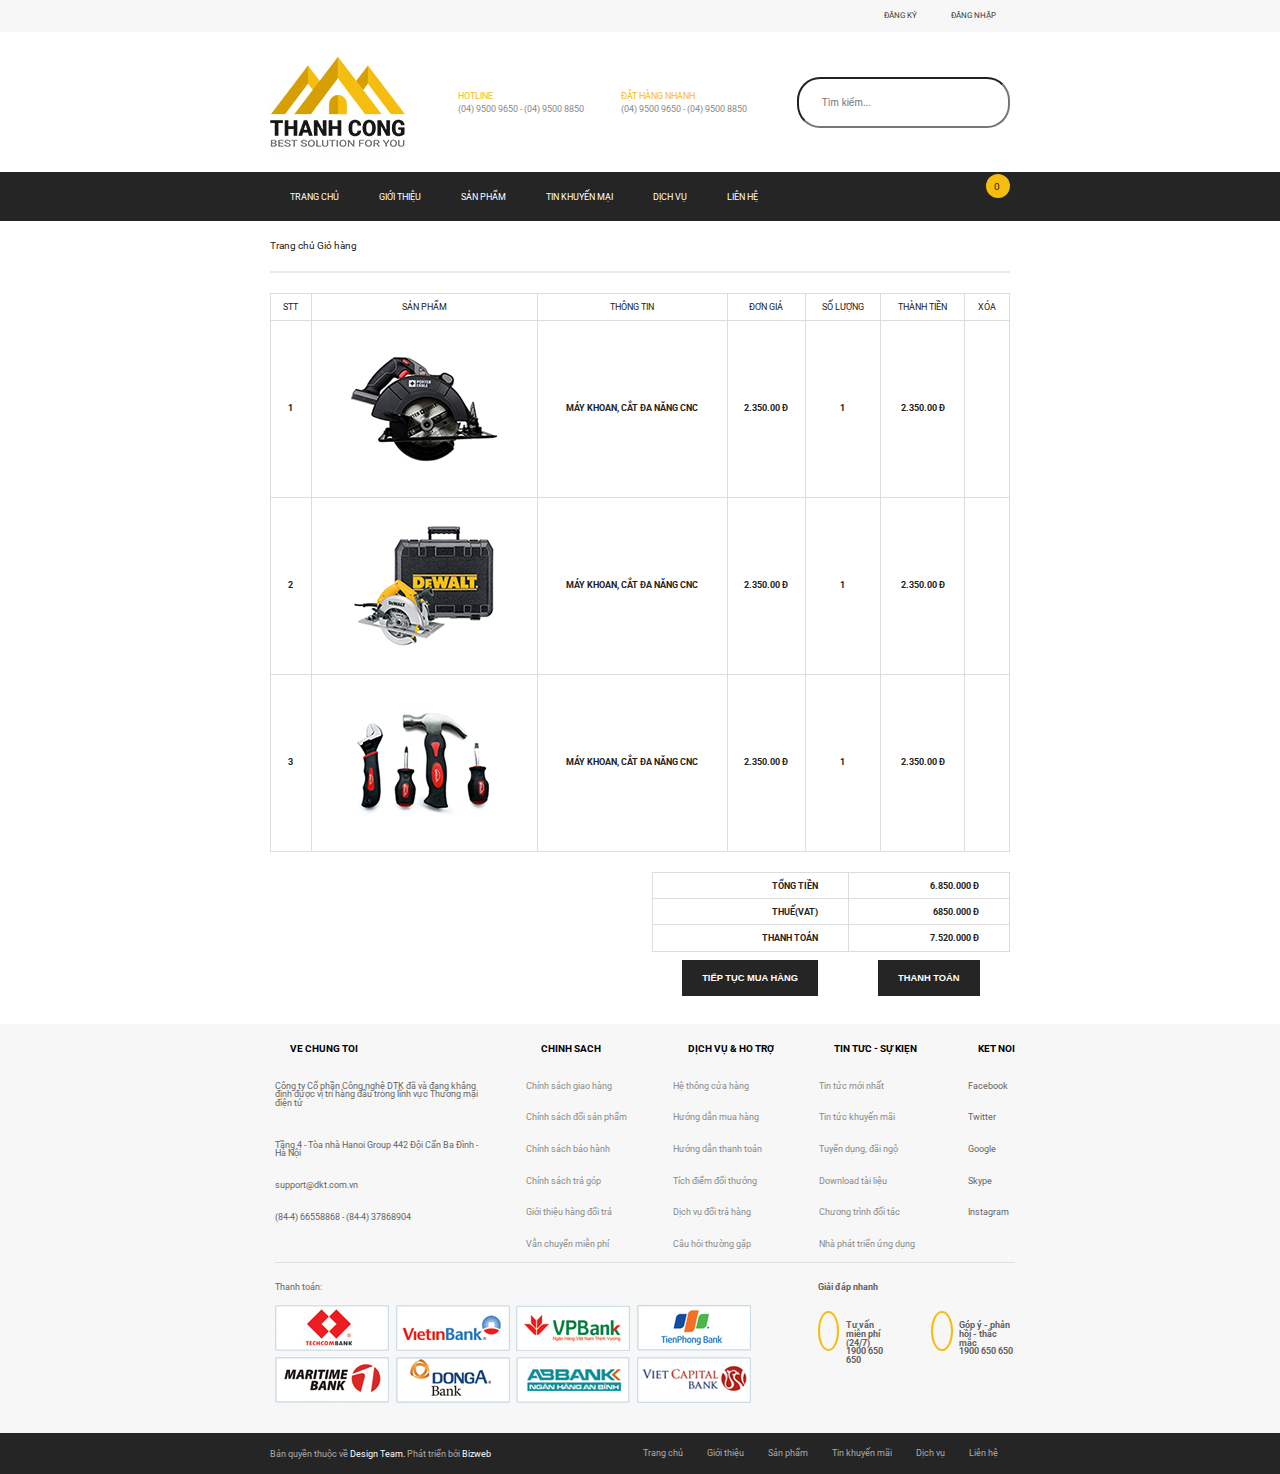
<file: HTML/PUG/shoppingcar.html>
<!DOCTYPE html>
<html lang="en">
  <head>
    <meta charset="UTF-8">
    <meta name="viewport" content="width=device-width,initial-scale=1.0">
    <meta http-euiv="X-UA-Compatible" content="ie=edge">
    <title>Giới thiệu website</title>
    <link rel="stylesheet" href="../../styles/reset/reset.css">
    <link rel="stylesheet" href="../../styles/main.css">
    <!-- font css-->
    <link rel="stylesheet" href="https://fonts.googleapis.com/css?family=Roboto&amp;display=swap">
    <link rel="stylesheet" href="https://use.fontawesome.com/releases/v5.6.3/css/all.css" integrity="sha384-UHRtZLI+pbxtHCWp1t77Bi1L4ZtiqrqD80Kn4Z8NTSRyMA2Fd33n5dQ8lWUE00s/" crossorigin="anonymous">
  </head>
  <body>
    <header>
      <div class="header">
        <div class="header__size">
          <div class="header__top resize__wrapper">
            <div class="header__left"><i class="fab fa-facebook-f"></i><i class="fab fa-google-plus-g"></i><i class="fab fa-instagram"></i><i class="fab fa-twitter"></i></div>
            <div class="header__right"><a href="#">Đăng ký</a><a href="#">Đăng nhập</a></div>
          </div>
        </div>
        <div class="resize__wrapper">
          <div class="header__main">
            <div class="header__logo"><img class="resize-img" src="../../images/header-logo.jpg" alt="Ảnh logo"></div>
            <div class="header__hotline">
              <div class="header__hotline-left header__hotline-style">
                <h3>HOTLINE</h3>
                <p>(04) 9500 9650 - (04) 9500 8850</p>
              </div>
              <div class="header__hotline-right header__hotline-style">
                <h3>ĐẶT HÀNG NHANH</h3>
                <p>(04) 9500 9650 - (04) 9500 8850</p>
              </div>
            </div>
            <div class="header__search">
              <div class="search--relative">
                <input type="text" placeholder="Tìm kiếm...">
                <button> <i class="fas fa-search"></i></button>
              </div>
            </div>
          </div>
        </div>
        <div class="header__bg-menu">
          <div class="resize__wrapper header__bottom">
            <div class="menu__icon"><a href="#"><i class="fas fa-bars">           </i></a></div>
                <nav class="header__menu">
                  <ul class="menu">
                    <li class="menu__item"><a class="header__menu__link">trang chủ</a></li>
                    <li class="menu__item"><a class="header__menu__link">giới thiệu</a></li>
                    <li class="menu__item"><a class="header__menu__link">sản phẩm</a></li>
                    <li class="menu__item"><a class="header__menu__link">tin khuyến mại</a></li>
                    <li class="menu__item"><a class="header__menu__link">dịch vụ</a></li>
                    <li class="menu__item"><a class="header__menu__link">liên hệ</a></li>
                  </ul>
                </nav>
            <div class="header__cart">
              <div class="header__cart--relative"><a href="#"><i class="fas fa-shopping-cart"></i></a>
                <div class="header__cart--absolute">
                  <p>0</p>
                </div>
              </div>
            </div>
          </div>
        </div>
      </div>
    </header>
    <div class="resize__wrapper shoppingcart__responsive">
      <div class="link__web">
        <p>Trang chủ <i class="fas fa-caret-right"></i>Giỏ hàng</p>
      </div>
      <div class="responsive__table">
        <table class="table__cart">
          <tr>
            <th>stt</th>
            <th>sản phẩm</th>
            <th>thông tin</th>
            <th>đơn giá</th>
            <th>số lượng</th>
            <th>thành tiền</th>
            <th>xóa</th>
          </tr>
          <tr>
            <td> 
              <p>1</p>
            </td>
            <td><img src="../../images/cart-1.png"/></td>
            <td>
              <p>máy khoan, cắt đa năng CNC</p>
            </td>
            <td>
              <p>2.350.00 Đ</p>
            </td>
            <td>
              <p>1</p>
            </td>
            <td>
              <p>2.350.00 Đ</p>
            </td>
            <td><i class="fas fa-times"></i></td>
          </tr>
          <tr>
            <td> 
              <p>2</p>
            </td>
            <td><img src="../../images/cart-2.png"/></td>
            <td>
              <p>máy khoan, cắt đa năng CNC</p>
            </td>
            <td>
              <p>2.350.00 Đ</p>
            </td>
            <td>
              <p>1</p>
            </td>
            <td>
              <p>2.350.00 Đ</p>
            </td>
            <td><i class="fas fa-times"></i></td>
          </tr>
          <tr>
            <td> 
              <p>3</p>
            </td>
            <td><img src="../../images/cart-3.png"/></td>
            <td>
              <p>máy khoan, cắt đa năng CNC</p>
            </td>
            <td>
              <p>2.350.00 Đ</p>
            </td>
            <td>
              <p>1</p>
            </td>
            <td>
              <p>2.350.00 Đ</p>
            </td>
            <td><i class="fas fa-times"></i></td>
          </tr>
        </table>
      </div>
      <table class="table__total">
        <tr>
          <td> 
            <p>tổng tiền</p>
          </td>
          <td>
            <p>6.850.000 Đ</p>
          </td>
        </tr>
        <tr> 
          <td>
            <p>thuế(VAT)</p>
          </td>
          <td>
            <p>6850.000 Đ</p>
          </td>
        </tr>
        <tr>
          <td>
            <p>thanh toán</p>
          </td>
          <td> 
            <p>7.520.000 Đ</p>
          </td>
        </tr>
        <tr>
          <td class="btn--none">
            <button>TIẾP TỤC MUA HÀNG</button>
          </td>
          <td class="btn--none">
            <button>THANH TOÁN</button>
          </td>
        </tr>
      </table>
    </div>
    <footer>
      <div class="footer__wrapper">
        <div class="resize__wrapper">
          <div class="footer__top">
            <div class="footer__me footer--text">
              <div class="footer__top--title grid--title"><i class="fas fa-th-large grid--icon"><span>về chúng tôi</span></i></div>
              <div class="footer__top--main">
                <ul class="footer__menu">
                  <li class="footer__item">Công ty Cổ phần Công nghệ DTK đã và đang khẳng định được vị trí hàng đầu trong lĩnh vực Thương mại điện tử</li>
                  <li class="footer__item footer__add"><i class="fas fa-map-marker-alt"><span>Tầng 4 - Tòa nhà Hanoi Group 442 Đội Cẩn Ba Đình - Hà Nội</span></i></li>
                  <li class="footer__item"><i class="fas fa-envelope"> <span>support@dkt.com.vn</span></i></li>
                  <li class="footer__item"><i class="fas fa-mobile-alt"> <span>(84-4) 66558868 - (84-4) 37868904</span></i></li>
                </ul>
              </div>
            </div>
            <div class="footer__policy footer--text">
                  <div class="footer__top--title grid--title"><i class="fas fa-th-large grid--icon"><span>chính sách</span></i></div>
                  <div class="footer__top--main">
                    <ul class="footer__menu">
                      <li class="footer__item"><a class="footer__link" href="#">Chính sách giao hàng</a></li>
                      <li class="footer__item"><a class="footer__link" href="#">Chính sách đổi sản phẩm</a></li>
                      <li class="footer__item"><a class="footer__link" href="#">Chính sách bảo hành</a></li>
                      <li class="footer__item"><a class="footer__link" href="#">Chính sách trả góp</a></li>
                      <li class="footer__item"><a class="footer__link" href="#">Giới thiệu hàng đổi trả</a></li>
                      <li class="footer__item"><a class="footer__link" href="#">Vẫn chuyển miễn phí</a></li>
                    </ul>
                  </div>
            </div>
            <div class="footer__service footer--text">
                  <div class="footer__top--title grid--title"><i class="fas fa-th-large grid--icon"><span>dịch vụ &amp; hỗ trợ</span></i></div>
                  <div class="footer__top--main">
                    <ul class="footer__menu">
                      <li class="footer__item"><a class="footer__link" href="#">Hệ thông cửa hàng</a></li>
                      <li class="footer__item"><a class="footer__link" href="#">Hướng dẫn mua hàng</a></li>
                      <li class="footer__item"><a class="footer__link" href="#">Hướng dẫn thanh toán</a></li>
                      <li class="footer__item"><a class="footer__link" href="#">Tích điểm đổi thưởng</a></li>
                      <li class="footer__item"><a class="footer__link" href="#">Dịch vụ đổi trả hàng</a></li>
                      <li class="footer__item"><a class="footer__link" href="#">Câu hỏi thường gặp</a></li>
                    </ul>
                  </div>
            </div>
            <div class="footer__news footer--text"> 
                  <div class="footer__top--title grid--title"><i class="fas fa-th-large grid--icon"><span>tin tức - sự kiện</span></i></div>
                  <div class="footer__top--main">
                    <ul class="footer__menu">
                      <li class="footer__item"><a class="footer__link" href="#">Tin tức mới nhất</a></li>
                      <li class="footer__item"><a class="footer__link" href="#">Tin tức khuyến mãi</a></li>
                      <li class="footer__item"><a class="footer__link" href="#">Tuyển dụng, đãi ngộ</a></li>
                      <li class="footer__item"><a class="footer__link" href="#">Download tài liệu</a></li>
                      <li class="footer__item"><a class="footer__link" href="#">Chương trình đối tác</a></li>
                      <li class="footer__item"><a class="footer__link" href="#">Nhà phát triển ứng dụng</a></li>
                    </ul>
                  </div>
            </div>
            <div class="footer__connect footer--text">
              <div class="footer__top--title grid--title"><i class="fas fa-th-large grid--icon"><span>Kết nối</span></i></div>
              <div class="footer__connect-flex">
                <ul class="footer__menu">
                  <li class="footer__item"><i class="fab fa-facebook-f"> <span>Facebook</span></i></li>
                </ul>
                <ul class="footer__menu">
                  <li class="footer__item"><i class="fab fa-twitter"> <span>Twitter</span></i></li>
                </ul>
                <ul class="footer__menu">
                  <li class="footer__item"><i class="fab fa-google-plus-g"> <span>Google</span></i></li>
                </ul>
                <ul class="footer__menu">
                  <li class="footer__item"><i class="fab fa-skype"> <span>Skype</span></i></li>
                </ul>
                <ul class="footer__menu">
                  <li class="footer__item"><i class="fab fa-instagram"> <span>Instagram</span></i></li>
                </ul>
              </div>
            </div>
          </div>
          <div class="footer__main">
            <div class="footer__bank footer--text">
              <h3>Thanh toán:</h3>
              <div class="footer__main--grid">
                    <div class="img--gird"><a href="#"><img src="../../images/footer-img1.png" alt="Ảnh ngân hàng icon"></a></div>
                    <div class="img--gird"><a href="#"><img src="../../images/footer-img2.png" alt="Ảnh ngân hàng icon"></a></div>
                    <div class="img--gird"><a href="#"><img src="../../images/footer-img3.png" alt="Ảnh ngân hàng icon"></a></div>
                    <div class="img--gird"><a href="#"><img src="../../images/footer-img4.png" alt="Ảnh ngân hàng icon"></a></div>
                    <div class="img--gird"><a href="#"><img src="../../images/footer-img5.png" alt="Ảnh ngân hàng icon"></a></div>
                    <div class="img--gird"><a href="#"><img src="../../images/footer-img6.png" alt="Ảnh ngân hàng icon"></a></div>
                    <div class="img--gird"><a href="#"><img src="../../images/footer-img7.png" alt="Ảnh ngân hàng icon"></a></div>
                    <div class="img--gird"><a href="#"><img src="../../images/footer-img8.png" alt="Ảnh ngân hàng icon"></a></div>
              </div>
            </div>
            <div class="footer__answers footer--text">
              <h3>Giải đáp nhanh</h3>
              <div class="footer--bd-flex">
                <div class="footer--bd--hl" style="padding-bottom: 2rem;">
                  <div class="footer--border"><i class="fas fa-phone alt"></i></div>
                  <div class="footer--hotline">
                    <h4>Tư vấn miễn phí (24/7)</h4>
                    <p>1900 650 650</p>
                  </div>
                </div>
                <div class="footer--bd--hl" style="padding-bottom: 2rem;">
                  <div class="footer--border"><i class="far fa-comments"></i></div>
                  <div class="footer--hotline">
                    <h4>Góp ý - phản hồi - thắc mắc</h4>
                    <p>1900 650 650    </p>
                  </div>
                </div>
              </div>
            </div>
          </div>
        </div>
      </div>
      <div class="footer__bottom--bg">
        <div class="footer__bottom resize__wrapper">
          <div class="footer__copyright">
            <p>
               Bản quyền thuộc về <span>Design Team. </span>Phát triển bởi <span>Bizweb</span></p>
          </div>
              <ul class="footer__bottom--menu">
                <li class="footer__bottom--item"><a class="footer__bottom--link" href="#">Trang chủ</a></li>
                <li class="footer__bottom--item"><a class="footer__bottom--link" href="#">Giới thiệu</a></li>
                <li class="footer__bottom--item"><a class="footer__bottom--link" href="#">Sản phẩm</a></li>
                <li class="footer__bottom--item"><a class="footer__bottom--link" href="#">Tin khuyến mãi</a></li>
                <li class="footer__bottom--item"><a class="footer__bottom--link" href="#">Dịch vụ</a></li>
                <li class="footer__bottom--item"><a class="footer__bottom--link" href="#">Liên hệ</a></li>
              </ul>
        </div>
      </div>
    </footer>
  </body>
</html>
</file>
<file: styles/main.css>
@import 'font/font.css';
@import 'header/header.css';
@import 'footer/footer.css';
@import 'homepage/homepage.css';
@import '404/404.css';
@import 'shoppingcart/shopping.css';
@import 'login/dangnhap.css';
@import 'grid/grid.css';
@import 'blog_details/blog_details.css';
@import 'blog/blog.css';
@import 'list/list.css';
@import 'registration/registration.css';
@import 'details/details.css';
</file>
